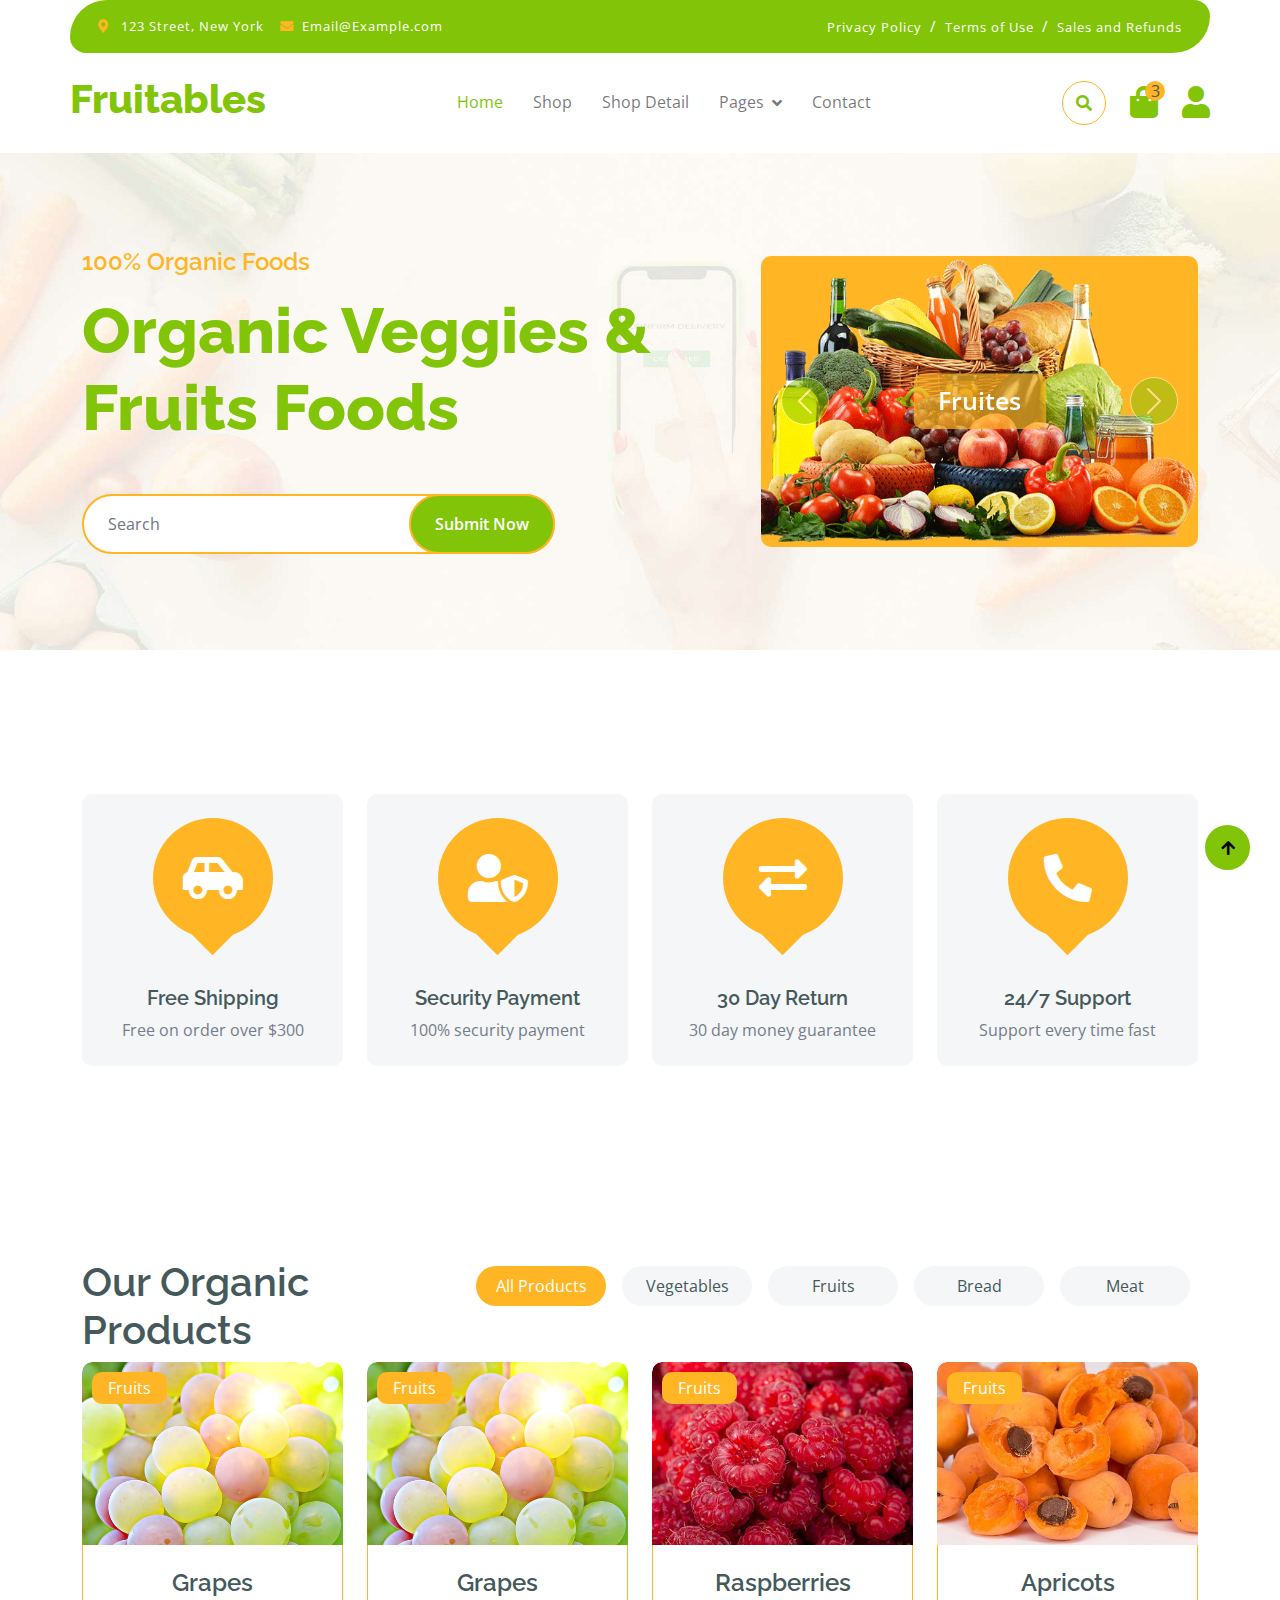
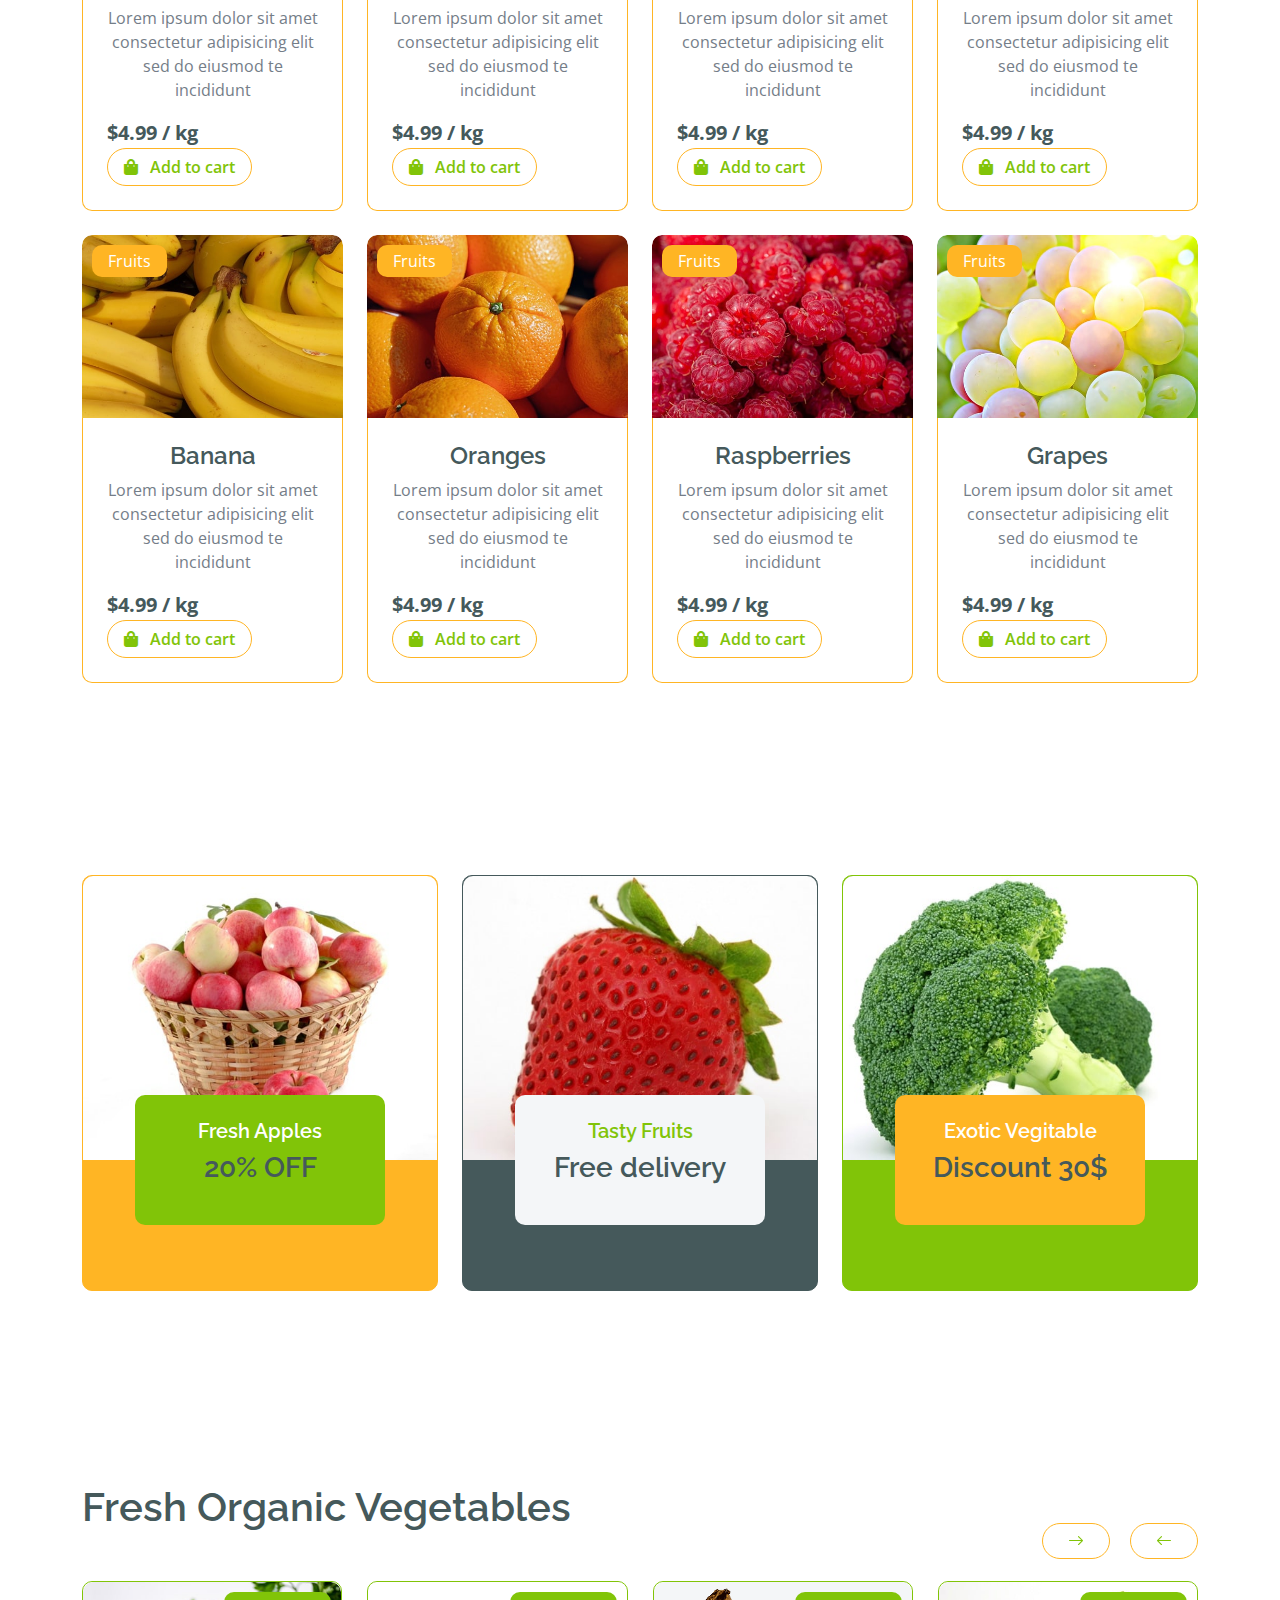
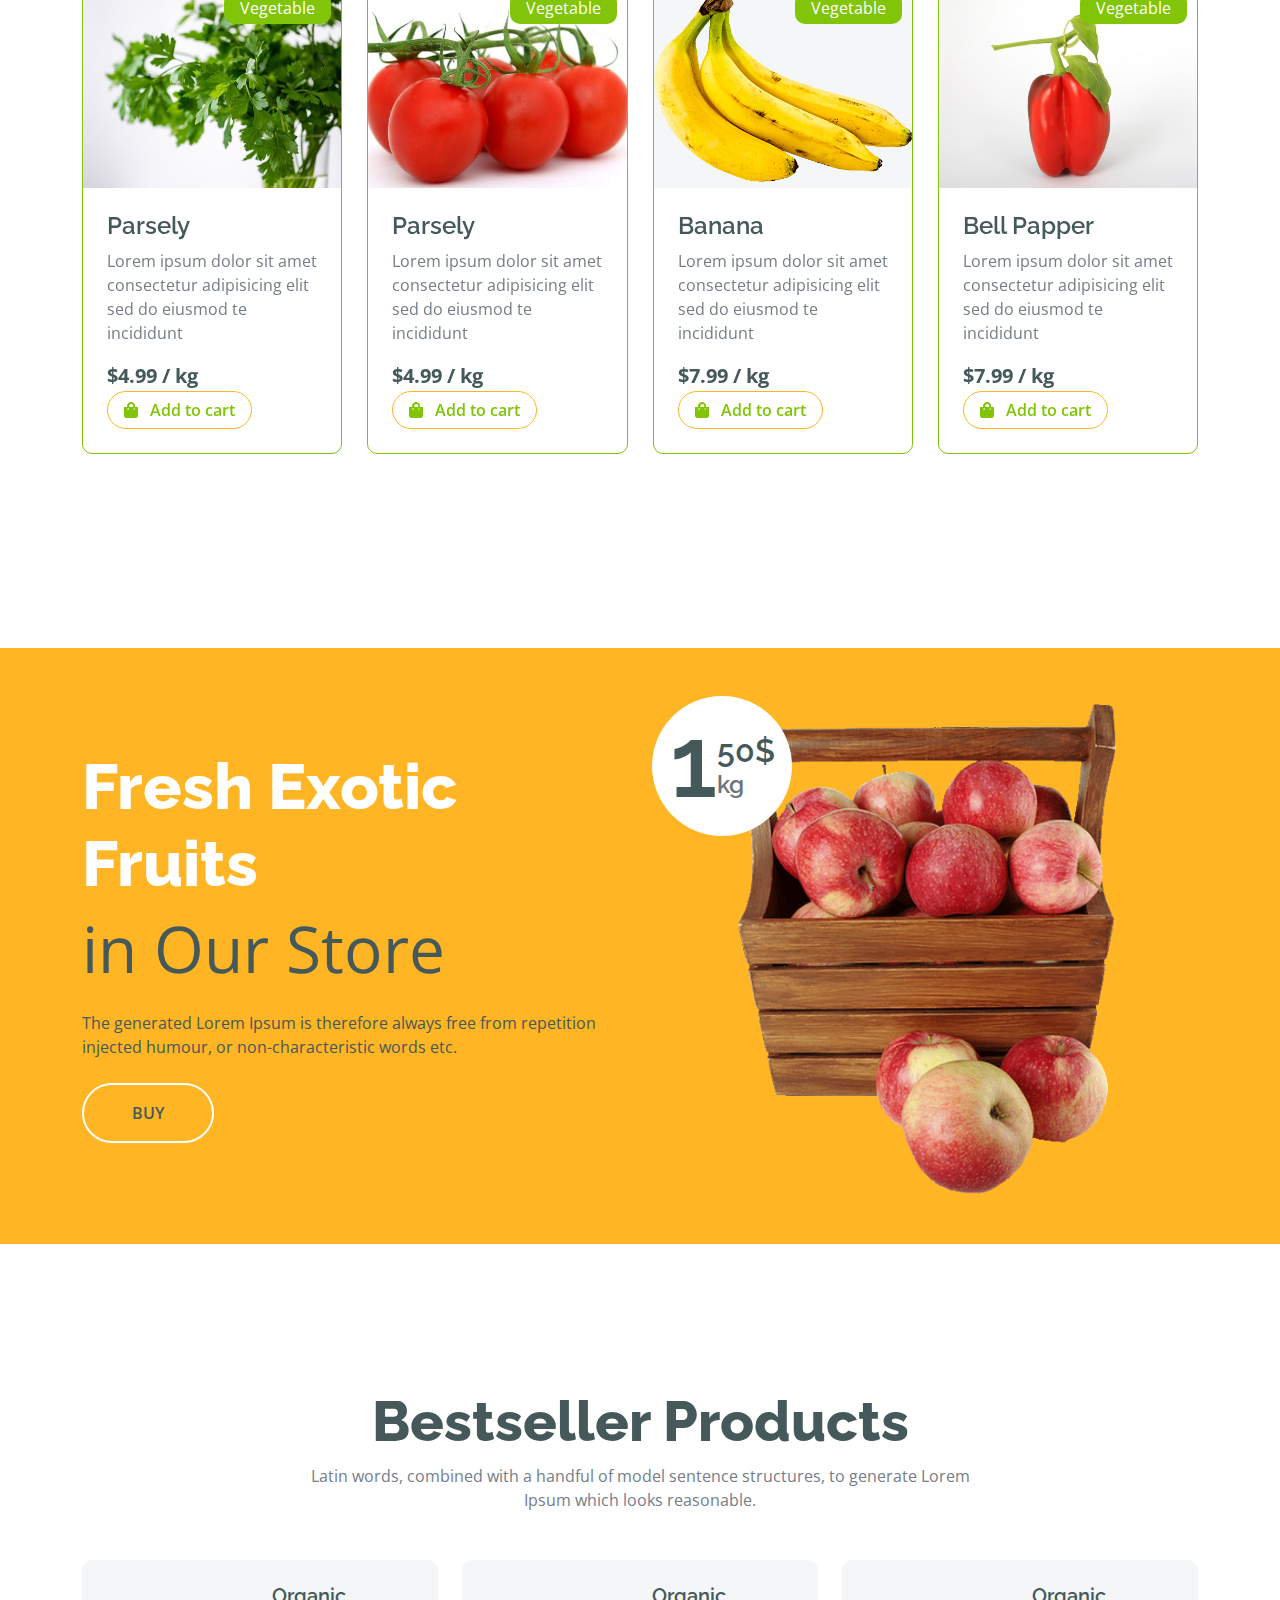
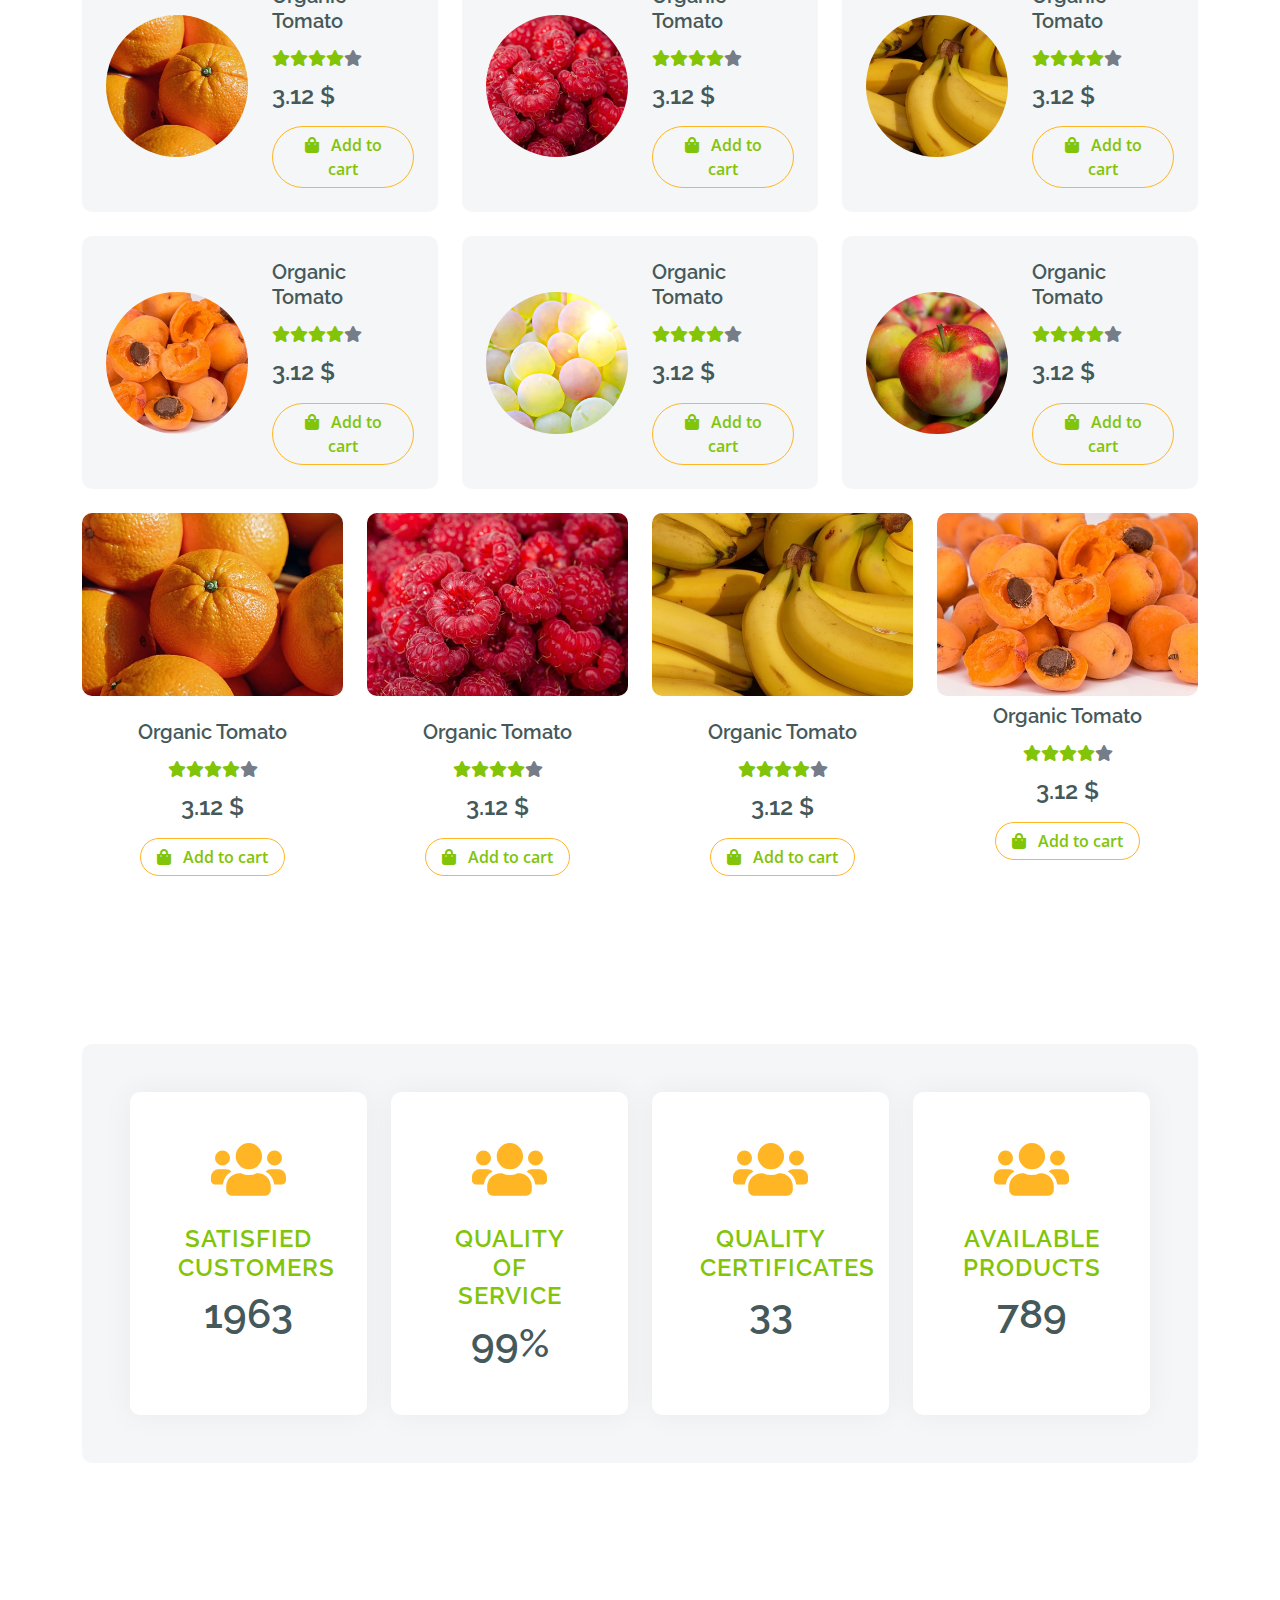
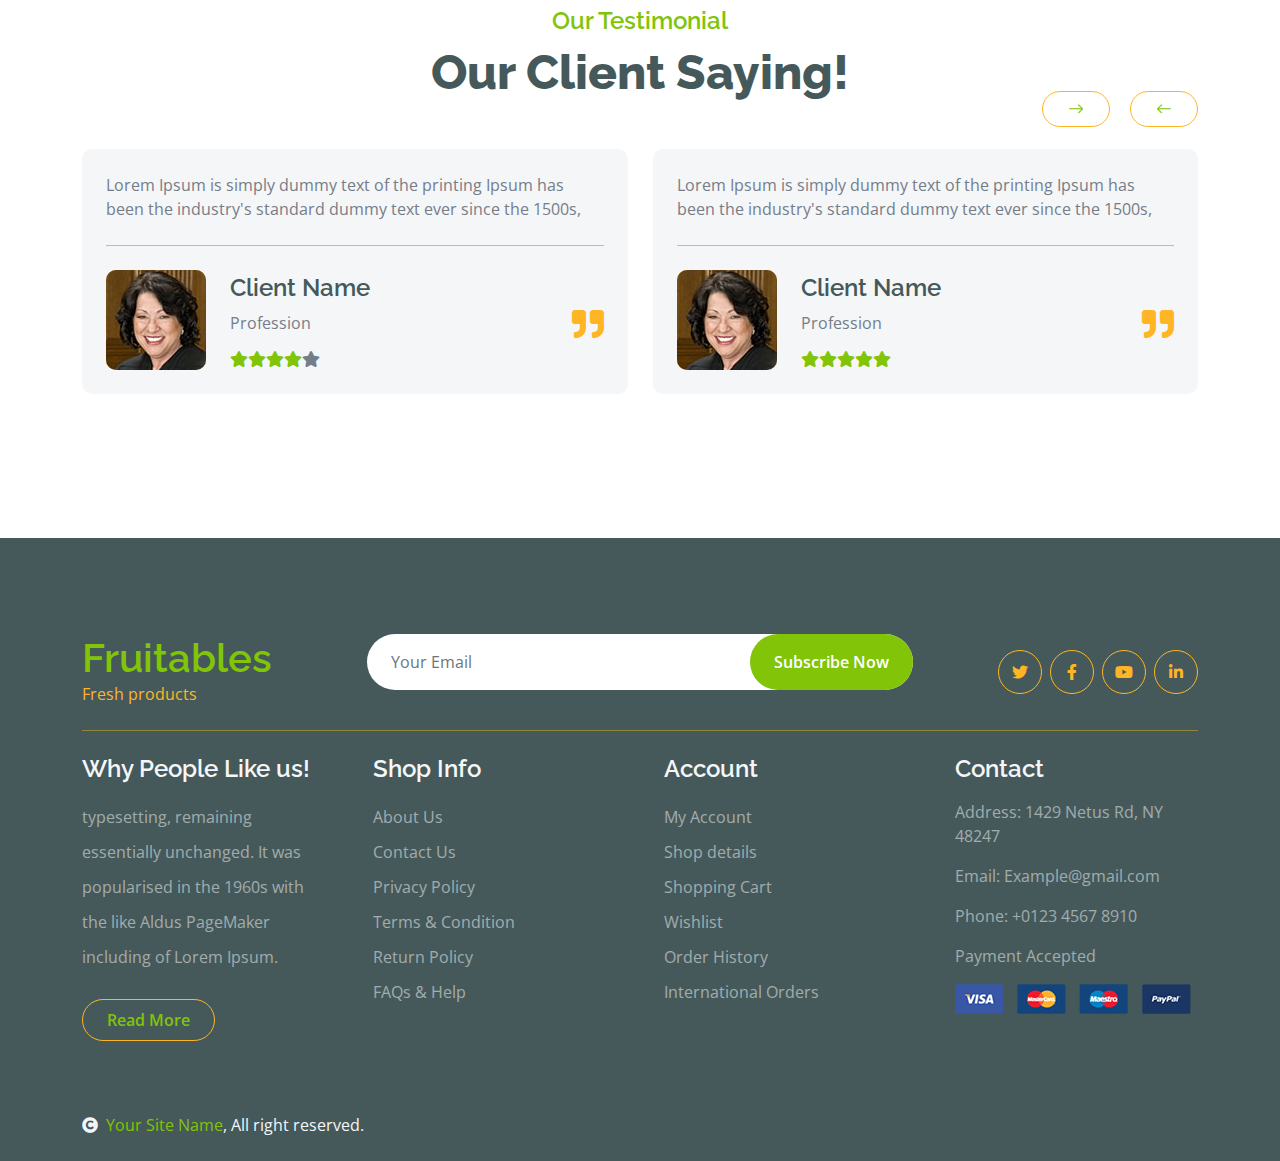
<file: frontend/index.html>
<!DOCTYPE html>
<html lang="en">

    <head>
        <meta charset="utf-8">
        <title>Fruitables - Vegetable Website Template</title>
        <meta content="width=device-width, initial-scale=1.0" name="viewport">
        <meta content="" name="keywords">
        <meta content="" name="description">

        <!-- Google Web Fonts -->
        <link rel="preconnect" href="https://fonts.googleapis.com">
        <link rel="preconnect" href="https://fonts.gstatic.com" crossorigin>
        <link href="https://fonts.googleapis.com/css2?family=Open+Sans:wght@400;600&family=Raleway:wght@600;800&display=swap" rel="stylesheet"> 

        <!-- Icon Font Stylesheet -->
        <link rel="stylesheet" href="https://use.fontawesome.com/releases/v5.15.4/css/all.css"/>
        <link href="https://cdn.jsdelivr.net/npm/bootstrap-icons@1.4.1/font/bootstrap-icons.css" rel="stylesheet">

        <!-- Libraries Stylesheet -->
        <link href="lib/lightbox/css/lightbox.min.css" rel="stylesheet">
        <link href="lib/owlcarousel/assets/owl.carousel.min.css" rel="stylesheet">


        <!-- Customized Bootstrap Stylesheet -->
        <link href="css/bootstrap.min.css" rel="stylesheet">

        <!-- Template Stylesheet -->
        <link href="css/style.css" rel="stylesheet">
    </head>

    <body>

        <!-- Spinner Start -->
        <div id="spinner" class="show w-100 vh-100 bg-white position-fixed translate-middle top-50 start-50  d-flex align-items-center justify-content-center">
            <div class="spinner-grow text-primary" role="status"></div>
        </div>
        <!-- Spinner End -->


        <!-- Navbar start -->
        <div class="container-fluid fixed-top">
            <div class="container topbar bg-primary d-none d-lg-block">
                <div class="d-flex justify-content-between">
                    <div class="top-info ps-2">
                        <small class="me-3"><i class="fas fa-map-marker-alt me-2 text-secondary"></i> <a href="#" class="text-white">123 Street, New York</a></small>
                        <small class="me-3"><i class="fas fa-envelope me-2 text-secondary"></i><a href="#" class="text-white">Email@Example.com</a></small>
                    </div>
                    <div class="top-link pe-2">
                        <a href="#" class="text-white"><small class="text-white mx-2">Privacy Policy</small>/</a>
                        <a href="#" class="text-white"><small class="text-white mx-2">Terms of Use</small>/</a>
                        <a href="#" class="text-white"><small class="text-white ms-2">Sales and Refunds</small></a>
                    </div>
                </div>
            </div>
            <div class="container px-0">
                <nav class="navbar navbar-light bg-white navbar-expand-xl">
                    <a href="index.html" class="navbar-brand"><h1 class="text-primary display-6">Fruitables</h1></a>
                    <button class="navbar-toggler py-2 px-3" type="button" data-bs-toggle="collapse" data-bs-target="#navbarCollapse">
                        <span class="fa fa-bars text-primary"></span>
                    </button>
                    <div class="collapse navbar-collapse bg-white" id="navbarCollapse">
                        <div class="navbar-nav mx-auto">
                            <a href="index.html" class="nav-item nav-link active">Home</a>
                            <a href="shop.html" class="nav-item nav-link">Shop</a>
                            <a href="shop-detail.html" class="nav-item nav-link">Shop Detail</a>
                            <div class="nav-item dropdown">
                                <a href="#" class="nav-link dropdown-toggle" data-bs-toggle="dropdown">Pages</a>
                                <div class="dropdown-menu m-0 bg-secondary rounded-0">
                                    <a href="cart.html" class="dropdown-item">Cart</a>
                                    <a href="chackout.html" class="dropdown-item">Chackout</a>
                                    <a href="testimonial.html" class="dropdown-item">Testimonial</a>
                                    <a href="404.html" class="dropdown-item">404 Page</a>
                                </div>
                            </div>
                            <a href="contact.html" class="nav-item nav-link">Contact</a>
                        </div>
                        <div class="d-flex m-3 me-0">
                            <button class="btn-search btn border border-secondary btn-md-square rounded-circle bg-white me-4" data-bs-toggle="modal" data-bs-target="#searchModal"><i class="fas fa-search text-primary"></i></button>
                            <a href="#" class="position-relative me-4 my-auto">
                                <i class="fa fa-shopping-bag fa-2x"></i>
                                <span class="position-absolute bg-secondary rounded-circle d-flex align-items-center justify-content-center text-dark px-1" style="top: -5px; left: 15px; height: 20px; min-width: 20px;">3</span>
                            </a>
                            <a href="login.html" class="my-auto">
                                <i class="fas fa-user fa-2x"></i>
                            </a>
                        </div>
                    </div>
                </nav>
            </div>
        </div>
        <!-- Navbar End -->


        <!-- Modal Search Start -->
        <div class="modal fade" id="searchModal" tabindex="-1" aria-labelledby="exampleModalLabel" aria-hidden="true">
            <div class="modal-dialog modal-fullscreen">
                <div class="modal-content rounded-0">
                    <div class="modal-header">
                        <h5 class="modal-title" id="exampleModalLabel">Search by keyword</h5>
                        <button type="button" class="btn-close" data-bs-dismiss="modal" aria-label="Close"></button>
                    </div>
                    <div class="modal-body d-flex align-items-center">
                        <div class="input-group w-75 mx-auto d-flex">
                            <input type="search" class="form-control p-3" placeholder="keywords" aria-describedby="search-icon-1">
                            <span id="search-icon-1" class="input-group-text p-3"><i class="fa fa-search"></i></span>
                        </div>
                    </div>
                </div>
            </div>
        </div>
        <!-- Modal Search End -->


        <!-- Hero Start -->
        <div class="container-fluid py-5 mb-5 hero-header">
            <div class="container py-5">
                <div class="row g-5 align-items-center">
                    <div class="col-md-12 col-lg-7">
                        <h4 class="mb-3 text-secondary">100% Organic Foods</h4>
                        <h1 class="mb-5 display-3 text-primary">Organic Veggies & Fruits Foods</h1>
                        <div class="position-relative mx-auto">
                            <input class="form-control border-2 border-secondary w-75 py-3 px-4 rounded-pill" type="number" placeholder="Search">
                            <button type="submit" class="btn btn-primary border-2 border-secondary py-3 px-4 position-absolute rounded-pill text-white h-100" style="top: 0; right: 25%;">Submit Now</button>
                        </div>
                    </div>
                    <div class="col-md-12 col-lg-5">
                        <div id="carouselId" class="carousel slide position-relative" data-bs-ride="carousel">
                            <div class="carousel-inner" role="listbox">
                                <div class="carousel-item active rounded">
                                    <img src="img/hero-img-1.png" class="img-fluid w-100 h-100 bg-secondary rounded" alt="First slide">
                                    <a href="#" class="btn px-4 py-2 text-white rounded">Fruites</a>
                                </div>
                                <div class="carousel-item rounded">
                                    <img src="img/hero-img-2.jpg" class="img-fluid w-100 h-100 rounded" alt="Second slide">
                                    <a href="#" class="btn px-4 py-2 text-white rounded">Vesitables</a>
                                </div>
                            </div>
                            <button class="carousel-control-prev" type="button" data-bs-target="#carouselId" data-bs-slide="prev">
                                <span class="carousel-control-prev-icon" aria-hidden="true"></span>
                                <span class="visually-hidden">Previous</span>
                            </button>
                            <button class="carousel-control-next" type="button" data-bs-target="#carouselId" data-bs-slide="next">
                                <span class="carousel-control-next-icon" aria-hidden="true"></span>
                                <span class="visually-hidden">Next</span>
                            </button>
                        </div>
                    </div>
                </div>
            </div>
        </div>
        <!-- Hero End -->


        <!-- Featurs Section Start -->
        <div class="container-fluid featurs py-5">
            <div class="container py-5">
                <div class="row g-4">
                    <div class="col-md-6 col-lg-3">
                        <div class="featurs-item text-center rounded bg-light p-4">
                            <div class="featurs-icon btn-square rounded-circle bg-secondary mb-5 mx-auto">
                                <i class="fas fa-car-side fa-3x text-white"></i>
                            </div>
                            <div class="featurs-content text-center">
                                <h5>Free Shipping</h5>
                                <p class="mb-0">Free on order over $300</p>
                            </div>
                        </div>
                    </div>
                    <div class="col-md-6 col-lg-3">
                        <div class="featurs-item text-center rounded bg-light p-4">
                            <div class="featurs-icon btn-square rounded-circle bg-secondary mb-5 mx-auto">
                                <i class="fas fa-user-shield fa-3x text-white"></i>
                            </div>
                            <div class="featurs-content text-center">
                                <h5>Security Payment</h5>
                                <p class="mb-0">100% security payment</p>
                            </div>
                        </div>
                    </div>
                    <div class="col-md-6 col-lg-3">
                        <div class="featurs-item text-center rounded bg-light p-4">
                            <div class="featurs-icon btn-square rounded-circle bg-secondary mb-5 mx-auto">
                                <i class="fas fa-exchange-alt fa-3x text-white"></i>
                            </div>
                            <div class="featurs-content text-center">
                                <h5>30 Day Return</h5>
                                <p class="mb-0">30 day money guarantee</p>
                            </div>
                        </div>
                    </div>
                    <div class="col-md-6 col-lg-3">
                        <div class="featurs-item text-center rounded bg-light p-4">
                            <div class="featurs-icon btn-square rounded-circle bg-secondary mb-5 mx-auto">
                                <i class="fa fa-phone-alt fa-3x text-white"></i>
                            </div>
                            <div class="featurs-content text-center">
                                <h5>24/7 Support</h5>
                                <p class="mb-0">Support every time fast</p>
                            </div>
                        </div>
                    </div>
                </div>
            </div>
        </div>
        <!-- Featurs Section End -->


        <!-- Fruits Shop Start-->
        <div class="container-fluid fruite py-5">
            <div class="container py-5">
                <div class="tab-class text-center">
                    <div class="row g-4">
                        <div class="col-lg-4 text-start">
                            <h1>Our Organic Products</h1>
                        </div>
                        <div class="col-lg-8 text-end">
                            <ul class="nav nav-pills d-inline-flex text-center mb-5">
                                <li class="nav-item">
                                    <a class="d-flex m-2 py-2 bg-light rounded-pill active" data-bs-toggle="pill" href="#tab-1">
                                        <span class="text-dark" style="width: 130px;">All Products</span>
                                    </a>
                                </li>
                                <li class="nav-item">
                                    <a class="d-flex py-2 m-2 bg-light rounded-pill" data-bs-toggle="pill" href="#tab-2">
                                        <span class="text-dark" style="width: 130px;">Vegetables</span>
                                    </a>
                                </li>
                                <li class="nav-item">
                                    <a class="d-flex m-2 py-2 bg-light rounded-pill" data-bs-toggle="pill" href="#tab-3">
                                        <span class="text-dark" style="width: 130px;">Fruits</span>
                                    </a>
                                </li>
                                <li class="nav-item">
                                    <a class="d-flex m-2 py-2 bg-light rounded-pill" data-bs-toggle="pill" href="#tab-4">
                                        <span class="text-dark" style="width: 130px;">Bread</span>
                                    </a>
                                </li>
                                <li class="nav-item">
                                    <a class="d-flex m-2 py-2 bg-light rounded-pill" data-bs-toggle="pill" href="#tab-5">
                                        <span class="text-dark" style="width: 130px;">Meat</span>
                                    </a>
                                </li>
                            </ul>
                        </div>
                    </div>
                    <div class="tab-content">
                        <div id="tab-1" class="tab-pane fade show p-0 active">
                            <div class="row g-4">
                                <div class="col-lg-12">
                                    <div class="row g-4">
                                        <div class="col-md-6 col-lg-4 col-xl-3">
                                            <div class="rounded position-relative fruite-item">
                                                <div class="fruite-img">
                                                    <img src="img/fruite-item-5.jpg" class="img-fluid w-100 rounded-top" alt="">
                                                </div>
                                                <div class="text-white bg-secondary px-3 py-1 rounded position-absolute" style="top: 10px; left: 10px;">Fruits</div>
                                                <div class="p-4 border border-secondary border-top-0 rounded-bottom">
                                                    <h4>Grapes</h4>
                                                    <p>Lorem ipsum dolor sit amet consectetur adipisicing elit sed do eiusmod te incididunt</p>
                                                    <div class="d-flex justify-content-between flex-lg-wrap">
                                                        <p class="text-dark fs-5 fw-bold mb-0">$4.99 / kg</p>
                                                        <a href="#" class="btn border border-secondary rounded-pill px-3 text-primary"><i class="fa fa-shopping-bag me-2 text-primary"></i> Add to cart</a>
                                                    </div>
                                                </div>
                                            </div>
                                        </div>
                                        <div class="col-md-6 col-lg-4 col-xl-3">
                                            <div class="rounded position-relative fruite-item">
                                                <div class="fruite-img">
                                                    <img src="img/fruite-item-5.jpg" class="img-fluid w-100 rounded-top" alt="">
                                                </div>
                                                <div class="text-white bg-secondary px-3 py-1 rounded position-absolute" style="top: 10px; left: 10px;">Fruits</div>
                                                <div class="p-4 border border-secondary border-top-0 rounded-bottom">
                                                    <h4>Grapes</h4>
                                                    <p>Lorem ipsum dolor sit amet consectetur adipisicing elit sed do eiusmod te incididunt</p>
                                                    <div class="d-flex justify-content-between flex-lg-wrap">
                                                        <p class="text-dark fs-5 fw-bold mb-0">$4.99 / kg</p>
                                                        <a href="#" class="btn border border-secondary rounded-pill px-3 text-primary"><i class="fa fa-shopping-bag me-2 text-primary"></i> Add to cart</a>
                                                    </div>
                                                </div>
                                            </div>
                                        </div>
                                        <div class="col-md-6 col-lg-4 col-xl-3">
                                            <div class="rounded position-relative fruite-item">
                                                <div class="fruite-img">
                                                    <img src="img/fruite-item-2.jpg" class="img-fluid w-100 rounded-top" alt="">
                                                </div>
                                                <div class="text-white bg-secondary px-3 py-1 rounded position-absolute" style="top: 10px; left: 10px;">Fruits</div>
                                                <div class="p-4 border border-secondary border-top-0 rounded-bottom">
                                                    <h4>Raspberries</h4>
                                                    <p>Lorem ipsum dolor sit amet consectetur adipisicing elit sed do eiusmod te incididunt</p>
                                                    <div class="d-flex justify-content-between flex-lg-wrap">
                                                        <p class="text-dark fs-5 fw-bold mb-0">$4.99 / kg</p>
                                                        <a href="#" class="btn border border-secondary rounded-pill px-3 text-primary"><i class="fa fa-shopping-bag me-2 text-primary"></i> Add to cart</a>
                                                    </div>
                                                </div>
                                            </div>
                                        </div>
                                        <div class="col-md-6 col-lg-4 col-xl-3">
                                            <div class="rounded position-relative fruite-item">
                                                <div class="fruite-img">
                                                    <img src="img/fruite-item-4.jpg" class="img-fluid w-100 rounded-top" alt="">
                                                </div>
                                                <div class="text-white bg-secondary px-3 py-1 rounded position-absolute" style="top: 10px; left: 10px;">Fruits</div>
                                                <div class="p-4 border border-secondary border-top-0 rounded-bottom">
                                                    <h4>Apricots</h4>
                                                    <p>Lorem ipsum dolor sit amet consectetur adipisicing elit sed do eiusmod te incididunt</p>
                                                    <div class="d-flex justify-content-between flex-lg-wrap">
                                                        <p class="text-dark fs-5 fw-bold mb-0">$4.99 / kg</p>
                                                        <a href="#" class="btn border border-secondary rounded-pill px-3 text-primary"><i class="fa fa-shopping-bag me-2 text-primary"></i> Add to cart</a>
                                                    </div>
                                                </div>
                                            </div>
                                        </div>
                                        <div class="col-md-6 col-lg-4 col-xl-3">
                                            <div class="rounded position-relative fruite-item">
                                                <div class="fruite-img">
                                                    <img src="img/fruite-item-3.jpg" class="img-fluid w-100 rounded-top" alt="">
                                                </div>
                                                <div class="text-white bg-secondary px-3 py-1 rounded position-absolute" style="top: 10px; left: 10px;">Fruits</div>
                                                <div class="p-4 border border-secondary border-top-0 rounded-bottom">
                                                    <h4>Banana</h4>
                                                    <p>Lorem ipsum dolor sit amet consectetur adipisicing elit sed do eiusmod te incididunt</p>
                                                    <div class="d-flex justify-content-between flex-lg-wrap">
                                                        <p class="text-dark fs-5 fw-bold mb-0">$4.99 / kg</p>
                                                        <a href="#" class="btn border border-secondary rounded-pill px-3 text-primary"><i class="fa fa-shopping-bag me-2 text-primary"></i> Add to cart</a>
                                                    </div>
                                                </div>
                                            </div>
                                        </div>
                                        <div class="col-md-6 col-lg-4 col-xl-3">
                                            <div class="rounded position-relative fruite-item">
                                                <div class="fruite-img">
                                                    <img src="img/fruite-item-1.jpg" class="img-fluid w-100 rounded-top" alt="">
                                                </div>
                                                <div class="text-white bg-secondary px-3 py-1 rounded position-absolute" style="top: 10px; left: 10px;">Fruits</div>
                                                <div class="p-4 border border-secondary border-top-0 rounded-bottom">
                                                    <h4>Oranges</h4>
                                                    <p>Lorem ipsum dolor sit amet consectetur adipisicing elit sed do eiusmod te incididunt</p>
                                                    <div class="d-flex justify-content-between flex-lg-wrap">
                                                        <p class="text-dark fs-5 fw-bold mb-0">$4.99 / kg</p>
                                                        <a href="#" class="btn border border-secondary rounded-pill px-3 text-primary"><i class="fa fa-shopping-bag me-2 text-primary"></i> Add to cart</a>
                                                    </div>
                                                </div>
                                            </div>
                                        </div>
                                        <div class="col-md-6 col-lg-4 col-xl-3">
                                            <div class="rounded position-relative fruite-item">
                                                <div class="fruite-img">
                                                    <img src="img/fruite-item-2.jpg" class="img-fluid w-100 rounded-top" alt="">
                                                </div>
                                                <div class="text-white bg-secondary px-3 py-1 rounded position-absolute" style="top: 10px; left: 10px;">Fruits</div>
                                                <div class="p-4 border border-secondary border-top-0 rounded-bottom">
                                                    <h4>Raspberries</h4>
                                                    <p>Lorem ipsum dolor sit amet consectetur adipisicing elit sed do eiusmod te incididunt</p>
                                                    <div class="d-flex justify-content-between flex-lg-wrap">
                                                        <p class="text-dark fs-5 fw-bold mb-0">$4.99 / kg</p>
                                                        <a href="#" class="btn border border-secondary rounded-pill px-3 text-primary"><i class="fa fa-shopping-bag me-2 text-primary"></i> Add to cart</a>
                                                    </div>
                                                </div>
                                            </div>
                                        </div>
                                        <div class="col-md-6 col-lg-4 col-xl-3">
                                            <div class="rounded position-relative fruite-item">
                                                <div class="fruite-img">
                                                    <img src="img/fruite-item-5.jpg" class="img-fluid w-100 rounded-top" alt="">
                                                </div>
                                                <div class="text-white bg-secondary px-3 py-1 rounded position-absolute" style="top: 10px; left: 10px;">Fruits</div>
                                                <div class="p-4 border border-secondary border-top-0 rounded-bottom">
                                                    <h4>Grapes</h4>
                                                    <p>Lorem ipsum dolor sit amet consectetur adipisicing elit sed do eiusmod te incididunt</p>
                                                    <div class="d-flex justify-content-between flex-lg-wrap">
                                                        <p class="text-dark fs-5 fw-bold mb-0">$4.99 / kg</p>
                                                        <a href="#" class="btn border border-secondary rounded-pill px-3 text-primary"><i class="fa fa-shopping-bag me-2 text-primary"></i> Add to cart</a>
                                                    </div>
                                                </div>
                                            </div>
                                        </div>
                                    </div>
                                </div>
                            </div>
                        </div>
                        <div id="tab-2" class="tab-pane fade show p-0">
                            <div class="row g-4">
                                <div class="col-lg-12">
                                    <div class="row g-4">
                                        <div class="col-md-6 col-lg-4 col-xl-3">
                                            <div class="rounded position-relative fruite-item">
                                                <div class="fruite-img">
                                                    <img src="img/fruite-item-5.jpg" class="img-fluid w-100 rounded-top" alt="">
                                                </div>
                                                <div class="text-white bg-secondary px-3 py-1 rounded position-absolute" style="top: 10px; left: 10px;">Fruits</div>
                                                <div class="p-4 border border-secondary border-top-0 rounded-bottom">
                                                    <h4>Grapes</h4>
                                                    <p>Lorem ipsum dolor sit amet consectetur adipisicing elit sed do eiusmod te incididunt</p>
                                                    <div class="d-flex justify-content-between flex-lg-wrap">
                                                        <p class="text-dark fs-5 fw-bold mb-0">$4.99 / kg</p>
                                                        <a href="#" class="btn border border-secondary rounded-pill px-3 text-primary"><i class="fa fa-shopping-bag me-2 text-primary"></i> Add to cart</a>
                                                    </div>
                                                </div>
                                            </div>
                                        </div>
                                        <div class="col-md-6 col-lg-4 col-xl-3">
                                            <div class="rounded position-relative fruite-item">
                                                <div class="fruite-img">
                                                    <img src="img/fruite-item-2.jpg" class="img-fluid w-100 rounded-top" alt="">
                                                </div>
                                                <div class="text-white bg-secondary px-3 py-1 rounded position-absolute" style="top: 10px; left: 10px;">Fruits</div>
                                                <div class="p-4 border border-secondary border-top-0 rounded-bottom">
                                                    <h4>Raspberries</h4>
                                                    <p>Lorem ipsum dolor sit amet consectetur adipisicing elit sed do eiusmod te incididunt</p>
                                                    <div class="d-flex justify-content-between flex-lg-wrap">
                                                        <p class="text-dark fs-5 fw-bold mb-0">$4.99 / kg</p>
                                                        <a href="#" class="btn border border-secondary rounded-pill px-3 text-primary"><i class="fa fa-shopping-bag me-2 text-primary"></i> Add to cart</a>
                                                    </div>
                                                </div>
                                            </div>
                                        </div>
                                    </div>
                                </div>
                            </div>
                        </div>
                        <div id="tab-3" class="tab-pane fade show p-0">
                            <div class="row g-4">
                                <div class="col-lg-12">
                                    <div class="row g-4">
                                        <div class="col-md-6 col-lg-4 col-xl-3">
                                            <div class="rounded position-relative fruite-item">
                                                <div class="fruite-img">
                                                    <img src="img/fruite-item-1.jpg" class="img-fluid w-100 rounded-top" alt="">
                                                </div>
                                                <div class="text-white bg-secondary px-3 py-1 rounded position-absolute" style="top: 10px; left: 10px;">Fruits</div>
                                                <div class="p-4 border border-secondary border-top-0 rounded-bottom">
                                                    <h4>Oranges</h4>
                                                    <p>Lorem ipsum dolor sit amet consectetur adipisicing elit sed do eiusmod te incididunt</p>
                                                    <div class="d-flex justify-content-between flex-lg-wrap">
                                                        <p class="text-dark fs-5 fw-bold mb-0">$4.99 / kg</p>
                                                        <a href="#" class="btn border border-secondary rounded-pill px-3 text-primary"><i class="fa fa-shopping-bag me-2 text-primary"></i> Add to cart</a>
                                                    </div>
                                                </div>
                                            </div>
                                        </div>
                                        <div class="col-md-6 col-lg-4 col-xl-3">
                                            <div class="rounded position-relative fruite-item">
                                                <div class="fruite-img">
                                                    <img src="img/fruite-item-6.jpg" class="img-fluid w-100 rounded-top" alt="">
                                                </div>
                                                <div class="text-white bg-secondary px-3 py-1 rounded position-absolute" style="top: 10px; left: 10px;">Fruits</div>
                                                <div class="p-4 border border-secondary border-top-0 rounded-bottom">
                                                    <h4>Apple</h4>
                                                    <p>Lorem ipsum dolor sit amet consectetur adipisicing elit sed do eiusmod te incididunt</p>
                                                    <div class="d-flex justify-content-between flex-lg-wrap">
                                                        <p class="text-dark fs-5 fw-bold mb-0">$4.99 / kg</p>
                                                        <a href="#" class="btn border border-secondary rounded-pill px-3 text-primary"><i class="fa fa-shopping-bag me-2 text-primary"></i> Add to cart</a>
                                                    </div>
                                                </div>
                                            </div>
                                        </div>
                                    </div>
                                </div>
                            </div>
                        </div>
                        <div id="tab-4" class="tab-pane fade show p-0">
                            <div class="row g-4">
                                <div class="col-lg-12">
                                    <div class="row g-4">
                                        <div class="col-md-6 col-lg-4 col-xl-3">
                                            <div class="rounded position-relative fruite-item">
                                                <div class="fruite-img">
                                                    <img src="img/fruite-item-5.jpg" class="img-fluid w-100 rounded-top" alt="">
                                                </div>
                                                <div class="text-white bg-secondary px-3 py-1 rounded position-absolute" style="top: 10px; left: 10px;">Fruits</div>
                                                <div class="p-4 border border-secondary border-top-0 rounded-bottom">
                                                    <h4>Grapes</h4>
                                                    <p>Lorem ipsum dolor sit amet consectetur adipisicing elit sed do eiusmod te incididunt</p>
                                                    <div class="d-flex justify-content-between flex-lg-wrap">
                                                        <p class="text-dark fs-5 fw-bold mb-0">$4.99 / kg</p>
                                                        <a href="#" class="btn border border-secondary rounded-pill px-3 text-primary"><i class="fa fa-shopping-bag me-2 text-primary"></i> Add to cart</a>
                                                    </div>
                                                </div>
                                            </div>
                                        </div>
                                        <div class="col-md-6 col-lg-4 col-xl-3">
                                            <div class="rounded position-relative fruite-item">
                                                <div class="fruite-img">
                                                    <img src="img/fruite-item-4.jpg" class="img-fluid w-100 rounded-top" alt="">
                                                </div>
                                                <div class="text-white bg-secondary px-3 py-1 rounded position-absolute" style="top: 10px; left: 10px;">Fruits</div>
                                                <div class="p-4 border border-secondary border-top-0 rounded-bottom">
                                                    <h4>Apricots</h4>
                                                    <p>Lorem ipsum dolor sit amet consectetur adipisicing elit sed do eiusmod te incididunt</p>
                                                    <div class="d-flex justify-content-between flex-lg-wrap">
                                                        <p class="text-dark fs-5 fw-bold mb-0">$4.99 / kg</p>
                                                        <a href="#" class="btn border border-secondary rounded-pill px-3 text-primary"><i class="fa fa-shopping-bag me-2 text-primary"></i> Add to cart</a>
                                                    </div>
                                                </div>
                                            </div>
                                        </div>
                                    </div>
                                </div>
                            </div>
                        </div>
                        <div id="tab-5" class="tab-pane fade show p-0">
                            <div class="row g-4">
                                <div class="col-lg-12">
                                    <div class="row g-4">
                                        <div class="col-md-6 col-lg-4 col-xl-3">
                                            <div class="rounded position-relative fruite-item">
                                                <div class="fruite-img">
                                                    <img src="img/fruite-item-3.jpg" class="img-fluid w-100 rounded-top" alt="">
                                                </div>
                                                <div class="text-white bg-secondary px-3 py-1 rounded position-absolute" style="top: 10px; left: 10px;">Fruits</div>
                                                <div class="p-4 border border-secondary border-top-0 rounded-bottom">
                                                    <h4>Banana</h4>
                                                    <p>Lorem ipsum dolor sit amet consectetur adipisicing elit sed do eiusmod te incididunt</p>
                                                    <div class="d-flex justify-content-between flex-lg-wrap">
                                                        <p class="text-dark fs-5 fw-bold mb-0">$4.99 / kg</p>
                                                        <a href="#" class="btn border border-secondary rounded-pill px-3 text-primary"><i class="fa fa-shopping-bag me-2 text-primary"></i> Add to cart</a>
                                                    </div>
                                                </div>
                                            </div>
                                        </div>
                                        <div class="col-md-6 col-lg-4 col-xl-3">
                                            <div class="rounded position-relative fruite-item">
                                                <div class="fruite-img">
                                                    <img src="img/fruite-item-2.jpg" class="img-fluid w-100 rounded-top" alt="">
                                                </div>
                                                <div class="text-white bg-secondary px-3 py-1 rounded position-absolute" style="top: 10px; left: 10px;">Fruits</div>
                                                <div class="p-4 border border-secondary border-top-0 rounded-bottom">
                                                    <h4>Raspberries</h4>
                                                    <p>Lorem ipsum dolor sit amet consectetur adipisicing elit sed do eiusmod te incididunt</p>
                                                    <div class="d-flex justify-content-between flex-lg-wrap">
                                                        <p class="text-dark fs-5 fw-bold mb-0">$4.99 / kg</p>
                                                        <a href="#" class="btn border border-secondary rounded-pill px-3 text-primary"><i class="fa fa-shopping-bag me-2 text-primary"></i> Add to cart</a>
                                                    </div>
                                                </div>
                                            </div>
                                        </div>
                                        <div class="col-md-6 col-lg-4 col-xl-3">
                                            <div class="rounded position-relative fruite-item">
                                                <div class="fruite-img">
                                                    <img src="img/fruite-item-1.jpg" class="img-fluid w-100 rounded-top" alt="">
                                                </div>
                                                <div class="text-white bg-secondary px-3 py-1 rounded position-absolute" style="top: 10px; left: 10px;">Fruits</div>
                                                <div class="p-4 border border-secondary border-top-0 rounded-bottom">
                                                    <h4>Oranges</h4>
                                                    <p>Lorem ipsum dolor sit amet consectetur adipisicing elit sed do eiusmod te incididunt</p>
                                                    <div class="d-flex justify-content-between flex-lg-wrap">
                                                        <p class="text-dark fs-5 fw-bold mb-0">$4.99 / kg</p>
                                                        <a href="#" class="btn border border-secondary rounded-pill px-3 text-primary"><i class="fa fa-shopping-bag me-2 text-primary"></i> Add to cart</a>
                                                    </div>
                                                </div>
                                            </div>
                                        </div>
                                    </div>
                                </div>
                            </div>
                        </div>
                    </div>
                </div>      
            </div>
        </div>
        <!-- Fruits Shop End-->


        <!-- Featurs Start -->
        <div class="container-fluid service py-5">
            <div class="container py-5">
                <div class="row g-4 justify-content-center">
                    <div class="col-md-6 col-lg-4">
                        <a href="#">
                            <div class="service-item bg-secondary rounded border border-secondary">
                                <img src="img/featur-1.jpg" class="img-fluid rounded-top w-100" alt="">
                                <div class="px-4 rounded-bottom">
                                    <div class="service-content bg-primary text-center p-4 rounded">
                                        <h5 class="text-white">Fresh Apples</h5>
                                        <h3 class="mb-0">20% OFF</h3>
                                    </div>
                                </div>
                            </div>
                        </a>
                    </div>
                    <div class="col-md-6 col-lg-4">
                        <a href="#">
                            <div class="service-item bg-dark rounded border border-dark">
                                <img src="img/featur-2.jpg" class="img-fluid rounded-top w-100" alt="">
                                <div class="px-4 rounded-bottom">
                                    <div class="service-content bg-light text-center p-4 rounded">
                                        <h5 class="text-primary">Tasty Fruits</h5>
                                        <h3 class="mb-0">Free delivery</h3>
                                    </div>
                                </div>
                            </div>
                        </a>
                    </div>
                    <div class="col-md-6 col-lg-4">
                        <a href="#">
                            <div class="service-item bg-primary rounded border border-primary">
                                <img src="img/featur-3.jpg" class="img-fluid rounded-top w-100" alt="">
                                <div class="px-4 rounded-bottom">
                                    <div class="service-content bg-secondary text-center p-4 rounded">
                                        <h5 class="text-white">Exotic Vegitable</h5>
                                        <h3 class="mb-0">Discount 30$</h3>
                                    </div>
                                </div>
                            </div>
                        </a>
                    </div>
                </div>
            </div>
        </div>
        <!-- Featurs End -->


        <!-- Vesitable Shop Start-->
        <div class="container-fluid vesitable py-5">
            <div class="container py-5">
                <h1 class="mb-0">Fresh Organic Vegetables</h1>
                <div class="owl-carousel vegetable-carousel justify-content-center">
                    <div class="border border-primary rounded position-relative vesitable-item">
                        <div class="vesitable-img">
                            <img src="img/vegetable-item-6.jpg" class="img-fluid w-100 rounded-top" alt="">
                        </div>
                        <div class="text-white bg-primary px-3 py-1 rounded position-absolute" style="top: 10px; right: 10px;">Vegetable</div>
                        <div class="p-4 rounded-bottom">
                            <h4>Parsely</h4>
                            <p>Lorem ipsum dolor sit amet consectetur adipisicing elit sed do eiusmod te incididunt</p>
                            <div class="d-flex justify-content-between flex-lg-wrap">
                                <p class="text-dark fs-5 fw-bold mb-0">$4.99 / kg</p>
                                <a href="#" class="btn border border-secondary rounded-pill px-3 text-primary"><i class="fa fa-shopping-bag me-2 text-primary"></i> Add to cart</a>
                            </div>
                        </div>
                    </div>
                    <div class="border border-primary rounded position-relative vesitable-item">
                        <div class="vesitable-img">
                            <img src="img/vegetable-item-1.jpg" class="img-fluid w-100 rounded-top" alt="">
                        </div>
                        <div class="text-white bg-primary px-3 py-1 rounded position-absolute" style="top: 10px; right: 10px;">Vegetable</div>
                        <div class="p-4 rounded-bottom">
                            <h4>Parsely</h4>
                            <p>Lorem ipsum dolor sit amet consectetur adipisicing elit sed do eiusmod te incididunt</p>
                            <div class="d-flex justify-content-between flex-lg-wrap">
                                <p class="text-dark fs-5 fw-bold mb-0">$4.99 / kg</p>
                                <a href="#" class="btn border border-secondary rounded-pill px-3 text-primary"><i class="fa fa-shopping-bag me-2 text-primary"></i> Add to cart</a>
                            </div>
                        </div>
                    </div>
                    <div class="border border-primary rounded position-relative vesitable-item">
                        <div class="vesitable-img">
                            <img src="img/vegetable-item-3.png" class="img-fluid w-100 rounded-top bg-light" alt="">
                        </div>
                        <div class="text-white bg-primary px-3 py-1 rounded position-absolute" style="top: 10px; right: 10px;">Vegetable</div>
                        <div class="p-4 rounded-bottom">
                            <h4>Banana</h4>
                            <p>Lorem ipsum dolor sit amet consectetur adipisicing elit sed do eiusmod te incididunt</p>
                            <div class="d-flex justify-content-between flex-lg-wrap">
                                <p class="text-dark fs-5 fw-bold mb-0">$7.99 / kg</p>
                                <a href="#" class="btn border border-secondary rounded-pill px-3 text-primary"><i class="fa fa-shopping-bag me-2 text-primary"></i> Add to cart</a>
                            </div>
                        </div>
                    </div>
                    <div class="border border-primary rounded position-relative vesitable-item">
                        <div class="vesitable-img">
                            <img src="img/vegetable-item-4.jpg" class="img-fluid w-100 rounded-top" alt="">
                        </div>
                        <div class="text-white bg-primary px-3 py-1 rounded position-absolute" style="top: 10px; right: 10px;">Vegetable</div>
                        <div class="p-4 rounded-bottom">
                            <h4>Bell Papper</h4>
                            <p>Lorem ipsum dolor sit amet consectetur adipisicing elit sed do eiusmod te incididunt</p>
                            <div class="d-flex justify-content-between flex-lg-wrap">
                                <p class="text-dark fs-5 fw-bold mb-0">$7.99 / kg</p>
                                <a href="#" class="btn border border-secondary rounded-pill px-3 text-primary"><i class="fa fa-shopping-bag me-2 text-primary"></i> Add to cart</a>
                            </div>
                        </div>
                    </div>
                    <div class="border border-primary rounded position-relative vesitable-item">
                        <div class="vesitable-img">
                            <img src="img/vegetable-item-5.jpg" class="img-fluid w-100 rounded-top" alt="">
                        </div>
                        <div class="text-white bg-primary px-3 py-1 rounded position-absolute" style="top: 10px; right: 10px;">Vegetable</div>
                        <div class="p-4 rounded-bottom">
                            <h4>Potatoes</h4>
                            <p>Lorem ipsum dolor sit amet consectetur adipisicing elit sed do eiusmod te incididunt</p>
                            <div class="d-flex justify-content-between flex-lg-wrap">
                                <p class="text-dark fs-5 fw-bold mb-0">$7.99 / kg</p>
                                <a href="#" class="btn border border-secondary rounded-pill px-3 text-primary"><i class="fa fa-shopping-bag me-2 text-primary"></i> Add to cart</a>
                            </div>
                        </div>
                    </div>
                    <div class="border border-primary rounded position-relative vesitable-item">
                        <div class="vesitable-img">
                            <img src="img/vegetable-item-6.jpg" class="img-fluid w-100 rounded-top" alt="">
                        </div>
                        <div class="text-white bg-primary px-3 py-1 rounded position-absolute" style="top: 10px; right: 10px;">Vegetable</div>
                        <div class="p-4 rounded-bottom">
                            <h4>Parsely</h4>
                            <p>Lorem ipsum dolor sit amet consectetur adipisicing elit sed do eiusmod te incididunt</p>
                            <div class="d-flex justify-content-between flex-lg-wrap">
                                <p class="text-dark fs-5 fw-bold mb-0">$7.99 / kg</p>
                                <a href="#" class="btn border border-secondary rounded-pill px-3 text-primary"><i class="fa fa-shopping-bag me-2 text-primary"></i> Add to cart</a>
                            </div>
                        </div>
                    </div>
                    <div class="border border-primary rounded position-relative vesitable-item">
                        <div class="vesitable-img">
                            <img src="img/vegetable-item-5.jpg" class="img-fluid w-100 rounded-top" alt="">
                        </div>
                        <div class="text-white bg-primary px-3 py-1 rounded position-absolute" style="top: 10px; right: 10px;">Vegetable</div>
                        <div class="p-4 rounded-bottom">
                            <h4>Potatoes</h4>
                            <p>Lorem ipsum dolor sit amet consectetur adipisicing elit sed do eiusmod te incididunt</p>
                            <div class="d-flex justify-content-between flex-lg-wrap">
                                <p class="text-dark fs-5 fw-bold mb-0">$7.99 / kg</p>
                                <a href="#" class="btn border border-secondary rounded-pill px-3 text-primary"><i class="fa fa-shopping-bag me-2 text-primary"></i> Add to cart</a>
                            </div>
                        </div>
                    </div>
                    <div class="border border-primary rounded position-relative vesitable-item">
                        <div class="vesitable-img">
                            <img src="img/vegetable-item-6.jpg" class="img-fluid w-100 rounded-top" alt="">
                        </div>
                        <div class="text-white bg-primary px-3 py-1 rounded position-absolute" style="top: 10px; right: 10px;">Vegetable</div>
                        <div class="p-4 rounded-bottom">
                            <h4>Parsely</h4>
                            <p>Lorem ipsum dolor sit amet consectetur adipisicing elit sed do eiusmod te incididunt</p>
                            <div class="d-flex justify-content-between flex-lg-wrap">
                                <p class="text-dark fs-5 fw-bold mb-0">$7.99 / kg</p>
                                <a href="#" class="btn border border-secondary rounded-pill px-3 text-primary"><i class="fa fa-shopping-bag me-2 text-primary"></i> Add to cart</a>
                            </div>
                        </div>
                    </div>
                </div>
            </div>
        </div>
        <!-- Vesitable Shop End -->


        <!-- Banner Section Start-->
        <div class="container-fluid banner bg-secondary my-5">
            <div class="container py-5">
                <div class="row g-4 align-items-center">
                    <div class="col-lg-6">
                        <div class="py-4">
                            <h1 class="display-3 text-white">Fresh Exotic Fruits</h1>
                            <p class="fw-normal display-3 text-dark mb-4">in Our Store</p>
                            <p class="mb-4 text-dark">The generated Lorem Ipsum is therefore always free from repetition injected humour, or non-characteristic words etc.</p>
                            <a href="#" class="banner-btn btn border-2 border-white rounded-pill text-dark py-3 px-5">BUY</a>
                        </div>
                    </div>
                    <div class="col-lg-6">
                        <div class="position-relative">
                            <img src="img/baner-1.png" class="img-fluid w-100 rounded" alt="">
                            <div class="d-flex align-items-center justify-content-center bg-white rounded-circle position-absolute" style="width: 140px; height: 140px; top: 0; left: 0;">
                                <h1 style="font-size: 100px;">1</h1>
                                <div class="d-flex flex-column">
                                    <span class="h2 mb-0">50$</span>
                                    <span class="h4 text-muted mb-0">kg</span>
                                </div>
                            </div>
                        </div>
                    </div>
                </div>
            </div>
        </div>
        <!-- Banner Section End -->


        <!-- Bestsaler Product Start -->
        <div class="container-fluid py-5">
            <div class="container py-5">
                <div class="text-center mx-auto mb-5" style="max-width: 700px;">
                    <h1 class="display-4">Bestseller Products</h1>
                    <p>Latin words, combined with a handful of model sentence structures, to generate Lorem Ipsum which looks reasonable.</p>
                </div>
                <div class="row g-4">
                    <div class="col-lg-6 col-xl-4">
                        <div class="p-4 rounded bg-light">
                            <div class="row align-items-center">
                                <div class="col-6">
                                    <img src="img/best-product-1.jpg" class="img-fluid rounded-circle w-100" alt="">
                                </div>
                                <div class="col-6">
                                    <a href="#" class="h5">Organic Tomato</a>
                                    <div class="d-flex my-3">
                                        <i class="fas fa-star text-primary"></i>
                                        <i class="fas fa-star text-primary"></i>
                                        <i class="fas fa-star text-primary"></i>
                                        <i class="fas fa-star text-primary"></i>
                                        <i class="fas fa-star"></i>
                                    </div>
                                    <h4 class="mb-3">3.12 $</h4>
                                    <a href="#" class="btn border border-secondary rounded-pill px-3 text-primary"><i class="fa fa-shopping-bag me-2 text-primary"></i> Add to cart</a>
                                </div>
                            </div>
                        </div>
                    </div>
                    <div class="col-lg-6 col-xl-4">
                        <div class="p-4 rounded bg-light">
                            <div class="row align-items-center">
                                <div class="col-6">
                                    <img src="img/best-product-2.jpg" class="img-fluid rounded-circle w-100" alt="">
                                </div>
                                <div class="col-6">
                                    <a href="#" class="h5">Organic Tomato</a>
                                    <div class="d-flex my-3">
                                        <i class="fas fa-star text-primary"></i>
                                        <i class="fas fa-star text-primary"></i>
                                        <i class="fas fa-star text-primary"></i>
                                        <i class="fas fa-star text-primary"></i>
                                        <i class="fas fa-star"></i>
                                    </div>
                                    <h4 class="mb-3">3.12 $</h4>
                                    <a href="#" class="btn border border-secondary rounded-pill px-3 text-primary"><i class="fa fa-shopping-bag me-2 text-primary"></i> Add to cart</a>
                                </div>
                            </div>
                        </div>
                    </div>
                    <div class="col-lg-6 col-xl-4">
                        <div class="p-4 rounded bg-light">
                            <div class="row align-items-center">
                                <div class="col-6">
                                    <img src="img/best-product-3.jpg" class="img-fluid rounded-circle w-100" alt="">
                                </div>
                                <div class="col-6">
                                    <a href="#" class="h5">Organic Tomato</a>
                                    <div class="d-flex my-3">
                                        <i class="fas fa-star text-primary"></i>
                                        <i class="fas fa-star text-primary"></i>
                                        <i class="fas fa-star text-primary"></i>
                                        <i class="fas fa-star text-primary"></i>
                                        <i class="fas fa-star"></i>
                                    </div>
                                    <h4 class="mb-3">3.12 $</h4>
                                    <a href="#" class="btn border border-secondary rounded-pill px-3 text-primary"><i class="fa fa-shopping-bag me-2 text-primary"></i> Add to cart</a>
                                </div>
                            </div>
                        </div>
                    </div>
                    <div class="col-lg-6 col-xl-4">
                        <div class="p-4 rounded bg-light">
                            <div class="row align-items-center">
                                <div class="col-6">
                                    <img src="img/best-product-4.jpg" class="img-fluid rounded-circle w-100" alt="">
                                </div>
                                <div class="col-6">
                                    <a href="#" class="h5">Organic Tomato</a>
                                    <div class="d-flex my-3">
                                        <i class="fas fa-star text-primary"></i>
                                        <i class="fas fa-star text-primary"></i>
                                        <i class="fas fa-star text-primary"></i>
                                        <i class="fas fa-star text-primary"></i>
                                        <i class="fas fa-star"></i>
                                    </div>
                                    <h4 class="mb-3">3.12 $</h4>
                                    <a href="#" class="btn border border-secondary rounded-pill px-3 text-primary"><i class="fa fa-shopping-bag me-2 text-primary"></i> Add to cart</a>
                                </div>
                            </div>
                        </div>
                    </div>
                    <div class="col-lg-6 col-xl-4">
                        <div class="p-4 rounded bg-light">
                            <div class="row align-items-center">
                                <div class="col-6">
                                    <img src="img/best-product-5.jpg" class="img-fluid rounded-circle w-100" alt="">
                                </div>
                                <div class="col-6">
                                    <a href="#" class="h5">Organic Tomato</a>
                                    <div class="d-flex my-3">
                                        <i class="fas fa-star text-primary"></i>
                                        <i class="fas fa-star text-primary"></i>
                                        <i class="fas fa-star text-primary"></i>
                                        <i class="fas fa-star text-primary"></i>
                                        <i class="fas fa-star"></i>
                                    </div>
                                    <h4 class="mb-3">3.12 $</h4>
                                    <a href="#" class="btn border border-secondary rounded-pill px-3 text-primary"><i class="fa fa-shopping-bag me-2 text-primary"></i> Add to cart</a>
                                </div>
                            </div>
                        </div>
                    </div>
                    <div class="col-lg-6 col-xl-4">
                        <div class="p-4 rounded bg-light">
                            <div class="row align-items-center">
                                <div class="col-6">
                                    <img src="img/best-product-6.jpg" class="img-fluid rounded-circle w-100" alt="">
                                </div>
                                <div class="col-6">
                                    <a href="#" class="h5">Organic Tomato</a>
                                    <div class="d-flex my-3">
                                        <i class="fas fa-star text-primary"></i>
                                        <i class="fas fa-star text-primary"></i>
                                        <i class="fas fa-star text-primary"></i>
                                        <i class="fas fa-star text-primary"></i>
                                        <i class="fas fa-star"></i>
                                    </div>
                                    <h4 class="mb-3">3.12 $</h4>
                                    <a href="#" class="btn border border-secondary rounded-pill px-3 text-primary"><i class="fa fa-shopping-bag me-2 text-primary"></i> Add to cart</a>
                                </div>
                            </div>
                        </div>
                    </div>
                    <div class="col-md-6 col-lg-6 col-xl-3">
                        <div class="text-center">
                            <img src="img/fruite-item-1.jpg" class="img-fluid rounded" alt="">
                            <div class="py-4">
                                <a href="#" class="h5">Organic Tomato</a>
                                <div class="d-flex my-3 justify-content-center">
                                    <i class="fas fa-star text-primary"></i>
                                    <i class="fas fa-star text-primary"></i>
                                    <i class="fas fa-star text-primary"></i>
                                    <i class="fas fa-star text-primary"></i>
                                    <i class="fas fa-star"></i>
                                </div>
                                <h4 class="mb-3">3.12 $</h4>
                                <a href="#" class="btn border border-secondary rounded-pill px-3 text-primary"><i class="fa fa-shopping-bag me-2 text-primary"></i> Add to cart</a>
                            </div>
                        </div>
                    </div>
                    <div class="col-md-6 col-lg-6 col-xl-3">
                        <div class="text-center">
                            <img src="img/fruite-item-2.jpg" class="img-fluid rounded" alt="">
                            <div class="py-4">
                                <a href="#" class="h5">Organic Tomato</a>
                                <div class="d-flex my-3 justify-content-center">
                                    <i class="fas fa-star text-primary"></i>
                                    <i class="fas fa-star text-primary"></i>
                                    <i class="fas fa-star text-primary"></i>
                                    <i class="fas fa-star text-primary"></i>
                                    <i class="fas fa-star"></i>
                                </div>
                                <h4 class="mb-3">3.12 $</h4>
                                <a href="#" class="btn border border-secondary rounded-pill px-3 text-primary"><i class="fa fa-shopping-bag me-2 text-primary"></i> Add to cart</a>
                            </div>
                        </div>
                    </div>
                    <div class="col-md-6 col-lg-6 col-xl-3">
                        <div class="text-center">
                            <img src="img/fruite-item-3.jpg" class="img-fluid rounded" alt="">
                            <div class="py-4">
                                <a href="#" class="h5">Organic Tomato</a>
                                <div class="d-flex my-3 justify-content-center">
                                    <i class="fas fa-star text-primary"></i>
                                    <i class="fas fa-star text-primary"></i>
                                    <i class="fas fa-star text-primary"></i>
                                    <i class="fas fa-star text-primary"></i>
                                    <i class="fas fa-star"></i>
                                </div>
                                <h4 class="mb-3">3.12 $</h4>
                                <a href="#" class="btn border border-secondary rounded-pill px-3 text-primary"><i class="fa fa-shopping-bag me-2 text-primary"></i> Add to cart</a>
                            </div>
                        </div>
                    </div>
                    <div class="col-md-6 col-lg-6 col-xl-3">
                        <div class="text-center">
                            <img src="img/fruite-item-4.jpg" class="img-fluid rounded" alt="">
                            <div class="py-2">
                                <a href="#" class="h5">Organic Tomato</a>
                                <div class="d-flex my-3 justify-content-center">
                                    <i class="fas fa-star text-primary"></i>
                                    <i class="fas fa-star text-primary"></i>
                                    <i class="fas fa-star text-primary"></i>
                                    <i class="fas fa-star text-primary"></i>
                                    <i class="fas fa-star"></i>
                                </div>
                                <h4 class="mb-3">3.12 $</h4>
                                <a href="#" class="btn border border-secondary rounded-pill px-3 text-primary"><i class="fa fa-shopping-bag me-2 text-primary"></i> Add to cart</a>
                            </div>
                        </div>
                    </div>
                </div>
            </div>
        </div>
        <!-- Bestsaler Product End -->


        <!-- Fact Start -->
        <div class="container-fluid py-5">
            <div class="container">
                <div class="bg-light p-5 rounded">
                    <div class="row g-4 justify-content-center">
                        <div class="col-md-6 col-lg-6 col-xl-3">
                            <div class="counter bg-white rounded p-5">
                                <i class="fa fa-users text-secondary"></i>
                                <h4>satisfied customers</h4>
                                <h1>1963</h1>
                            </div>
                        </div>
                        <div class="col-md-6 col-lg-6 col-xl-3">
                            <div class="counter bg-white rounded p-5">
                                <i class="fa fa-users text-secondary"></i>
                                <h4>quality of service</h4>
                                <h1>99%</h1>
                            </div>
                        </div>
                        <div class="col-md-6 col-lg-6 col-xl-3">
                            <div class="counter bg-white rounded p-5">
                                <i class="fa fa-users text-secondary"></i>
                                <h4>quality certificates</h4>
                                <h1>33</h1>
                            </div>
                        </div>
                        <div class="col-md-6 col-lg-6 col-xl-3">
                            <div class="counter bg-white rounded p-5">
                                <i class="fa fa-users text-secondary"></i>
                                <h4>Available Products</h4>
                                <h1>789</h1>
                            </div>
                        </div>
                    </div>
                </div>
            </div>
        </div>
        <!-- Fact Start -->


        <!-- Tastimonial Start -->
        <div class="container-fluid testimonial py-5">
            <div class="container py-5">
                <div class="testimonial-header text-center">
                    <h4 class="text-primary">Our Testimonial</h4>
                    <h1 class="display-5 mb-5 text-dark">Our Client Saying!</h1>
                </div>
                <div class="owl-carousel testimonial-carousel">
                    <div class="testimonial-item img-border-radius bg-light rounded p-4">
                        <div class="position-relative">
                            <i class="fa fa-quote-right fa-2x text-secondary position-absolute" style="bottom: 30px; right: 0;"></i>
                            <div class="mb-4 pb-4 border-bottom border-secondary">
                                <p class="mb-0">Lorem Ipsum is simply dummy text of the printing Ipsum has been the industry's standard dummy text ever since the 1500s,
                                </p>
                            </div>
                            <div class="d-flex align-items-center flex-nowrap">
                                <div class="bg-secondary rounded">
                                    <img src="img/testimonial-1.jpg" class="img-fluid rounded" style="width: 100px; height: 100px;" alt="">
                                </div>
                                <div class="ms-4 d-block">
                                    <h4 class="text-dark">Client Name</h4>
                                    <p class="m-0 pb-3">Profession</p>
                                    <div class="d-flex pe-5">
                                        <i class="fas fa-star text-primary"></i>
                                        <i class="fas fa-star text-primary"></i>
                                        <i class="fas fa-star text-primary"></i>
                                        <i class="fas fa-star text-primary"></i>
                                        <i class="fas fa-star"></i>
                                    </div>
                                </div>
                            </div>
                        </div>
                    </div>
                    <div class="testimonial-item img-border-radius bg-light rounded p-4">
                        <div class="position-relative">
                            <i class="fa fa-quote-right fa-2x text-secondary position-absolute" style="bottom: 30px; right: 0;"></i>
                            <div class="mb-4 pb-4 border-bottom border-secondary">
                                <p class="mb-0">Lorem Ipsum is simply dummy text of the printing Ipsum has been the industry's standard dummy text ever since the 1500s,
                                </p>
                            </div>
                            <div class="d-flex align-items-center flex-nowrap">
                                <div class="bg-secondary rounded">
                                    <img src="img/testimonial-1.jpg" class="img-fluid rounded" style="width: 100px; height: 100px;" alt="">
                                </div>
                                <div class="ms-4 d-block">
                                    <h4 class="text-dark">Client Name</h4>
                                    <p class="m-0 pb-3">Profession</p>
                                    <div class="d-flex pe-5">
                                        <i class="fas fa-star text-primary"></i>
                                        <i class="fas fa-star text-primary"></i>
                                        <i class="fas fa-star text-primary"></i>
                                        <i class="fas fa-star text-primary"></i>
                                        <i class="fas fa-star text-primary"></i>
                                    </div>
                                </div>
                            </div>
                        </div>
                    </div>
                    <div class="testimonial-item img-border-radius bg-light rounded p-4">
                        <div class="position-relative">
                            <i class="fa fa-quote-right fa-2x text-secondary position-absolute" style="bottom: 30px; right: 0;"></i>
                            <div class="mb-4 pb-4 border-bottom border-secondary">
                                <p class="mb-0">Lorem Ipsum is simply dummy text of the printing Ipsum has been the industry's standard dummy text ever since the 1500s,
                                </p>
                            </div>
                            <div class="d-flex align-items-center flex-nowrap">
                                <div class="bg-secondary rounded">
                                    <img src="img/testimonial-1.jpg" class="img-fluid rounded" style="width: 100px; height: 100px;" alt="">
                                </div>
                                <div class="ms-4 d-block">
                                    <h4 class="text-dark">Client Name</h4>
                                    <p class="m-0 pb-3">Profession</p>
                                    <div class="d-flex pe-5">
                                        <i class="fas fa-star text-primary"></i>
                                        <i class="fas fa-star text-primary"></i>
                                        <i class="fas fa-star text-primary"></i>
                                        <i class="fas fa-star text-primary"></i>
                                        <i class="fas fa-star text-primary"></i>
                                    </div>
                                </div>
                            </div>
                        </div>
                    </div>
                </div>
            </div>
        </div>
        <!-- Tastimonial End -->


        <!-- Footer Start -->
        <div class="container-fluid bg-dark text-white-50 footer pt-5 mt-5">
            <div class="container py-5">
                <div class="pb-4 mb-4" style="border-bottom: 1px solid rgba(226, 175, 24, 0.5) ;">
                    <div class="row g-4">
                        <div class="col-lg-3">
                            <a href="#">
                                <h1 class="text-primary mb-0">Fruitables</h1>
                                <p class="text-secondary mb-0">Fresh products</p>
                            </a>
                        </div>
                        <div class="col-lg-6">
                            <div class="position-relative mx-auto">
                                <input class="form-control border-0 w-100 py-3 px-4 rounded-pill" type="number" placeholder="Your Email">
                                <button type="submit" class="btn btn-primary border-0 border-secondary py-3 px-4 position-absolute rounded-pill text-white" style="top: 0; right: 0;">Subscribe Now</button>
                            </div>
                        </div>
                        <div class="col-lg-3">
                            <div class="d-flex justify-content-end pt-3">
                                <a class="btn  btn-outline-secondary me-2 btn-md-square rounded-circle" href=""><i class="fab fa-twitter"></i></a>
                                <a class="btn btn-outline-secondary me-2 btn-md-square rounded-circle" href=""><i class="fab fa-facebook-f"></i></a>
                                <a class="btn btn-outline-secondary me-2 btn-md-square rounded-circle" href=""><i class="fab fa-youtube"></i></a>
                                <a class="btn btn-outline-secondary btn-md-square rounded-circle" href=""><i class="fab fa-linkedin-in"></i></a>
                            </div>
                        </div>
                    </div>
                </div>
                <div class="row g-5">
                    <div class="col-lg-3 col-md-6">
                        <div class="footer-item">
                            <h4 class="text-light mb-3">Why People Like us!</h4>
                            <p class="mb-4">typesetting, remaining essentially unchanged. It was 
                                popularised in the 1960s with the like Aldus PageMaker including of Lorem Ipsum.</p>
                            <a href="" class="btn border-secondary py-2 px-4 rounded-pill text-primary">Read More</a>
                        </div>
                    </div>
                    <div class="col-lg-3 col-md-6">
                        <div class="d-flex flex-column text-start footer-item">
                            <h4 class="text-light mb-3">Shop Info</h4>
                            <a class="btn-link" href="">About Us</a>
                            <a class="btn-link" href="">Contact Us</a>
                            <a class="btn-link" href="">Privacy Policy</a>
                            <a class="btn-link" href="">Terms & Condition</a>
                            <a class="btn-link" href="">Return Policy</a>
                            <a class="btn-link" href="">FAQs & Help</a>
                        </div>
                    </div>
                    <div class="col-lg-3 col-md-6">
                        <div class="d-flex flex-column text-start footer-item">
                            <h4 class="text-light mb-3">Account</h4>
                            <a class="btn-link" href="">My Account</a>
                            <a class="btn-link" href="">Shop details</a>
                            <a class="btn-link" href="">Shopping Cart</a>
                            <a class="btn-link" href="">Wishlist</a>
                            <a class="btn-link" href="">Order History</a>
                            <a class="btn-link" href="">International Orders</a>
                        </div>
                    </div>
                    <div class="col-lg-3 col-md-6">
                        <div class="footer-item">
                            <h4 class="text-light mb-3">Contact</h4>
                            <p>Address: 1429 Netus Rd, NY 48247</p>
                            <p>Email: Example@gmail.com</p>
                            <p>Phone: +0123 4567 8910</p>
                            <p>Payment Accepted</p>
                            <img src="img/payment.png" class="img-fluid" alt="">
                        </div>
                    </div>
                </div>
            </div>
        </div>
        <!-- Footer End -->

        <!-- Copyright Start -->
        <div class="container-fluid copyright bg-dark py-4">
            <div class="container">
                <div class="row">
                    <div class="col-md-6 text-center text-md-start mb-3 mb-md-0">
                        <span class="text-light"><a href="#"><i class="fas fa-copyright text-light me-2"></i>Your Site Name</a>, All right reserved.</span>
                    </div>
                </div>
            </div>
        </div>
        <!-- Copyright End -->



        <!-- Back to Top -->
        <a href="#" class="btn btn-primary border-3 border-primary rounded-circle back-to-top"><i class="fa fa-arrow-up"></i></a>   

        
    <!-- JavaScript Libraries -->
    <script src="https://ajax.googleapis.com/ajax/libs/jquery/3.6.4/jquery.min.js"></script>
    <script src="https://cdn.jsdelivr.net/npm/bootstrap@5.0.0/dist/js/bootstrap.bundle.min.js"></script>
    <script src="lib/easing/easing.min.js"></script>
    <script src="lib/waypoints/waypoints.min.js"></script>
    <script src="lib/lightbox/js/lightbox.min.js"></script>
    <script src="lib/owlcarousel/owl.carousel.min.js"></script>

    <!-- Template Javascript -->
    <script src="js/main.js"></script>
    </body>

</html>
</file>
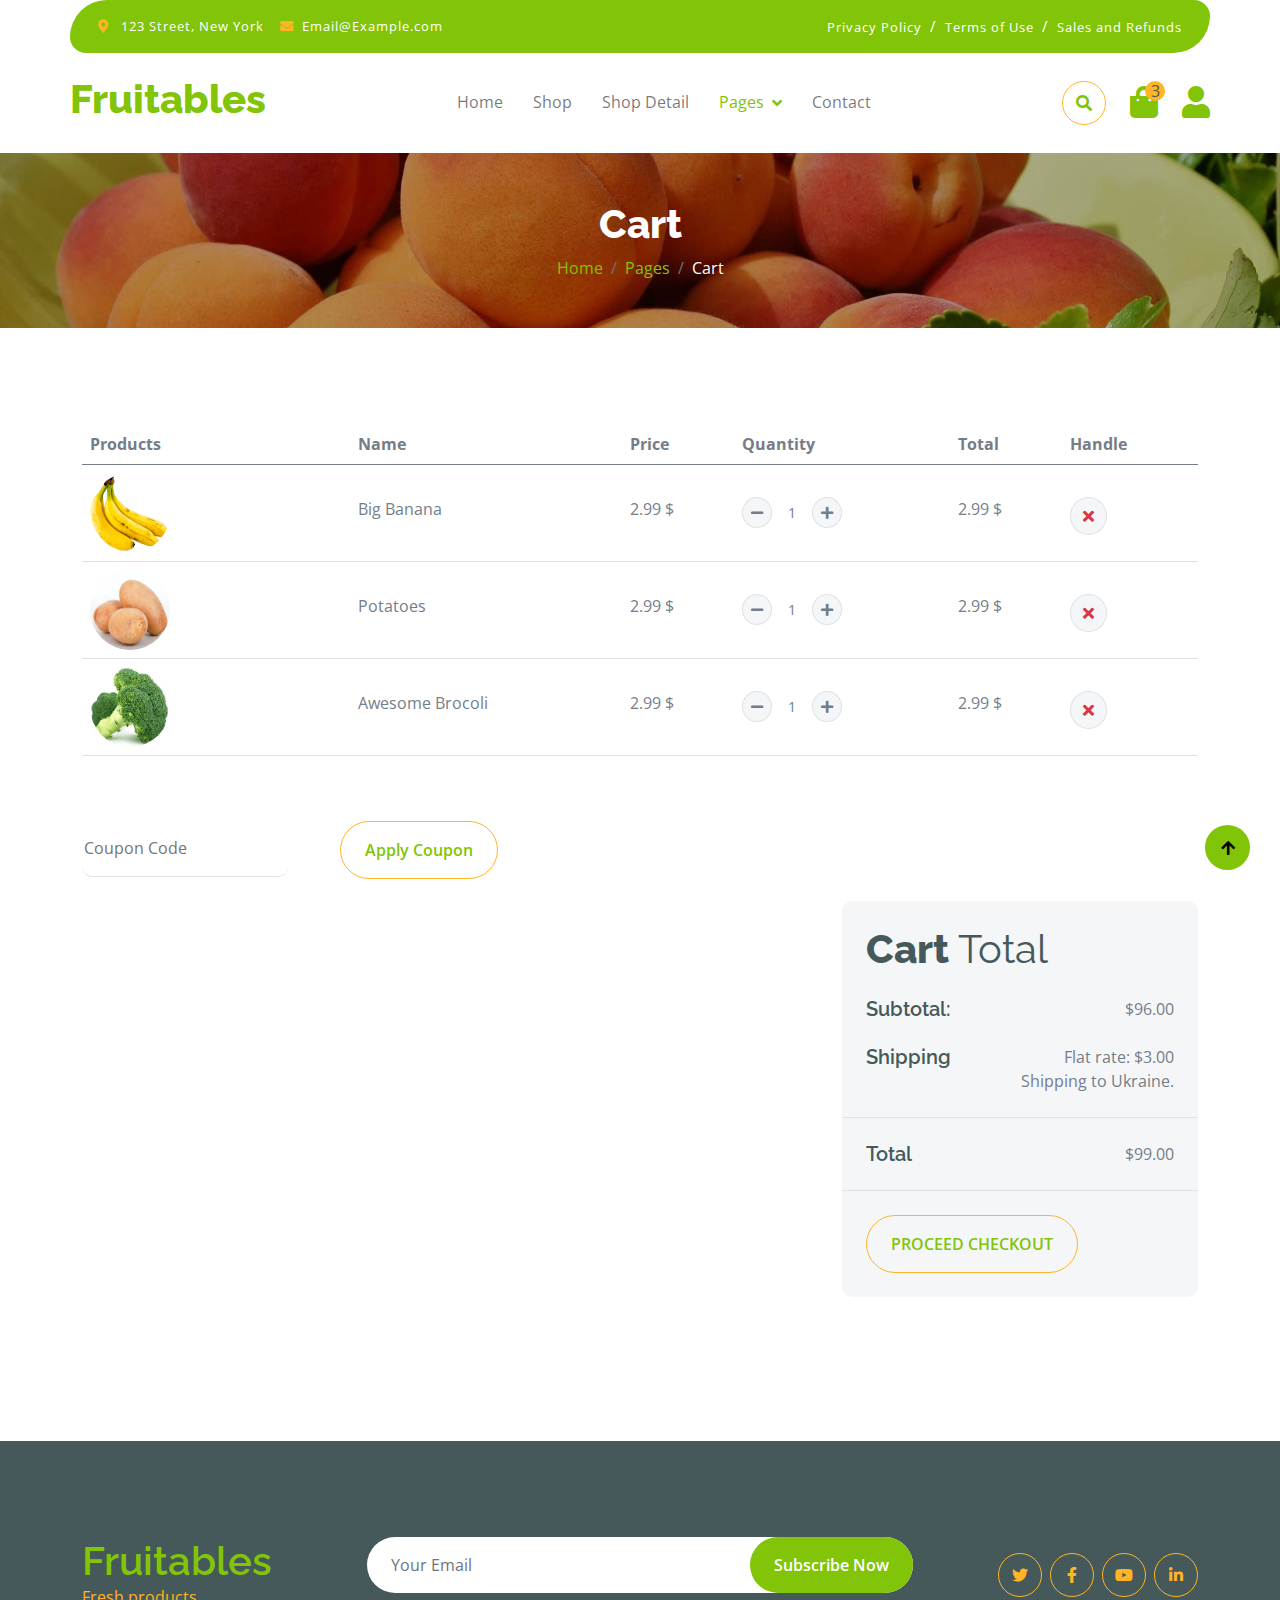
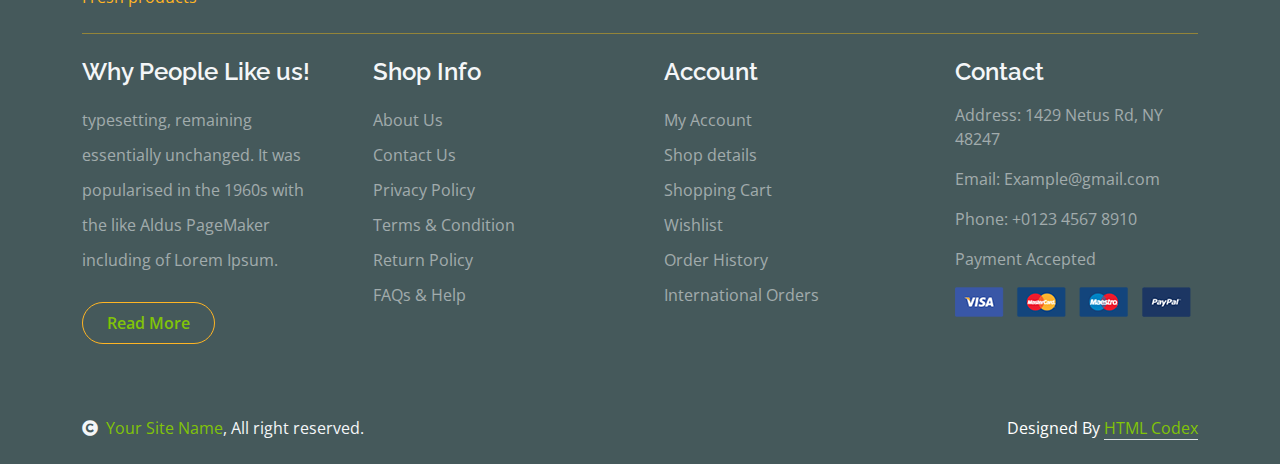
<file: frontend/cart.html>
<!DOCTYPE html>
<html lang="en">

    <head>
        <meta charset="utf-8">
        <title>Fruitables - Vegetable Website Template</title>
        <meta content="width=device-width, initial-scale=1.0" name="viewport">
        <meta content="" name="keywords">
        <meta content="" name="description">

        <!-- Google Web Fonts -->
        <link rel="preconnect" href="https://fonts.googleapis.com">
        <link rel="preconnect" href="https://fonts.gstatic.com" crossorigin>
        <link href="https://fonts.googleapis.com/css2?family=Open+Sans:wght@400;600&family=Raleway:wght@600;800&display=swap" rel="stylesheet"> 

        <!-- Icon Font Stylesheet -->
        <link rel="stylesheet" href="https://use.fontawesome.com/releases/v5.15.4/css/all.css"/>
        <link href="https://cdn.jsdelivr.net/npm/bootstrap-icons@1.4.1/font/bootstrap-icons.css" rel="stylesheet">

        <!-- Libraries Stylesheet -->
        <link href="lib/lightbox/css/lightbox.min.css" rel="stylesheet">
        <link href="lib/owlcarousel/assets/owl.carousel.min.css" rel="stylesheet">


        <!-- Customized Bootstrap Stylesheet -->
        <link href="css/bootstrap.min.css" rel="stylesheet">

        <!-- Template Stylesheet -->
        <link href="css/style.css" rel="stylesheet">
    </head>

    <body>

        <!-- Spinner Start -->
        <div id="spinner" class="show w-100 vh-100 bg-white position-fixed translate-middle top-50 start-50  d-flex align-items-center justify-content-center">
            <div class="spinner-grow text-primary" role="status"></div>
        </div>
        <!-- Spinner End -->


        <!-- Navbar start -->
        <div class="container-fluid fixed-top">
            <div class="container topbar bg-primary d-none d-lg-block">
                <div class="d-flex justify-content-between">
                    <div class="top-info ps-2">
                        <small class="me-3"><i class="fas fa-map-marker-alt me-2 text-secondary"></i> <a href="#" class="text-white">123 Street, New York</a></small>
                        <small class="me-3"><i class="fas fa-envelope me-2 text-secondary"></i><a href="#" class="text-white">Email@Example.com</a></small>
                    </div>
                    <div class="top-link pe-2">
                        <a href="#" class="text-white"><small class="text-white mx-2">Privacy Policy</small>/</a>
                        <a href="#" class="text-white"><small class="text-white mx-2">Terms of Use</small>/</a>
                        <a href="#" class="text-white"><small class="text-white ms-2">Sales and Refunds</small></a>
                    </div>
                </div>
            </div>
            <div class="container px-0">
                <nav class="navbar navbar-light bg-white navbar-expand-xl">
                    <a href="index.html" class="navbar-brand"><h1 class="text-primary display-6">Fruitables</h1></a>
                    <button class="navbar-toggler py-2 px-3" type="button" data-bs-toggle="collapse" data-bs-target="#navbarCollapse">
                        <span class="fa fa-bars text-primary"></span>
                    </button>
                    <div class="collapse navbar-collapse bg-white" id="navbarCollapse">
                        <div class="navbar-nav mx-auto">
                            <a href="index.html" class="nav-item nav-link">Home</a>
                            <a href="shop.html" class="nav-item nav-link">Shop</a>
                            <a href="shop-detail.html" class="nav-item nav-link">Shop Detail</a>
                            <div class="nav-item dropdown">
                                <a href="#" class="nav-link dropdown-toggle active" data-bs-toggle="dropdown">Pages</a>
                                <div class="dropdown-menu m-0 bg-secondary rounded-0">
                                    <a href="cart.html" class="dropdown-item active">Cart</a>
                                    <a href="chackout.html" class="dropdown-item">Chackout</a>
                                    <a href="testimonial.html" class="dropdown-item">Testimonial</a>
                                    <a href="404.html" class="dropdown-item">404 Page</a>
                                </div>
                            </div>
                            <a href="contact.html" class="nav-item nav-link">Contact</a>
                        </div>
                        <div class="d-flex m-3 me-0">
                            <button class="btn-search btn border border-secondary btn-md-square rounded-circle bg-white me-4" data-bs-toggle="modal" data-bs-target="#searchModal"><i class="fas fa-search text-primary"></i></button>
                            <a href="#" class="position-relative me-4 my-auto">
                                <i class="fa fa-shopping-bag fa-2x"></i>
                                <span class="position-absolute bg-secondary rounded-circle d-flex align-items-center justify-content-center text-dark px-1" style="top: -5px; left: 15px; height: 20px; min-width: 20px;">3</span>
                            </a>
                            <a href="#" class="my-auto">
                                <i class="fas fa-user fa-2x"></i>
                            </a>
                        </div>
                    </div>
                </nav>
            </div>
        </div>
        <!-- Navbar End -->


        <!-- Modal Search Start -->
        <div class="modal fade" id="searchModal" tabindex="-1" aria-labelledby="exampleModalLabel" aria-hidden="true">
            <div class="modal-dialog modal-fullscreen">
                <div class="modal-content rounded-0">
                    <div class="modal-header">
                        <h5 class="modal-title" id="exampleModalLabel">Search by keyword</h5>
                        <button type="button" class="btn-close" data-bs-dismiss="modal" aria-label="Close"></button>
                    </div>
                    <div class="modal-body d-flex align-items-center">
                        <div class="input-group w-75 mx-auto d-flex">
                            <input type="search" class="form-control p-3" placeholder="keywords" aria-describedby="search-icon-1">
                            <span id="search-icon-1" class="input-group-text p-3"><i class="fa fa-search"></i></span>
                        </div>
                    </div>
                </div>
            </div>
        </div>
        <!-- Modal Search End -->


        <!-- Single Page Header start -->
        <div class="container-fluid page-header py-5">
            <h1 class="text-center text-white display-6">Cart</h1>
            <ol class="breadcrumb justify-content-center mb-0">
                <li class="breadcrumb-item"><a href="#">Home</a></li>
                <li class="breadcrumb-item"><a href="#">Pages</a></li>
                <li class="breadcrumb-item active text-white">Cart</li>
            </ol>
        </div>
        <!-- Single Page Header End -->


        <!-- Cart Page Start -->
        <div class="container-fluid py-5">
            <div class="container py-5">
                <div class="table-responsive">
                    <table class="table">
                        <thead>
                          <tr>
                            <th scope="col">Products</th>
                            <th scope="col">Name</th>
                            <th scope="col">Price</th>
                            <th scope="col">Quantity</th>
                            <th scope="col">Total</th>
                            <th scope="col">Handle</th>
                          </tr>
                        </thead>
                        <tbody>
                            <tr>
                                <th scope="row">
                                    <div class="d-flex align-items-center">
                                        <img src="img/vegetable-item-3.png" class="img-fluid me-5 rounded-circle" style="width: 80px; height: 80px;" alt="">
                                    </div>
                                </th>
                                <td>
                                    <p class="mb-0 mt-4">Big Banana</p>
                                </td>
                                <td>
                                    <p class="mb-0 mt-4">2.99 $</p>
                                </td>
                                <td>
                                    <div class="input-group quantity mt-4" style="width: 100px;">
                                        <div class="input-group-btn">
                                            <button class="btn btn-sm btn-minus rounded-circle bg-light border" >
                                            <i class="fa fa-minus"></i>
                                            </button>
                                        </div>
                                        <input type="text" class="form-control form-control-sm text-center border-0" value="1">
                                        <div class="input-group-btn">
                                            <button class="btn btn-sm btn-plus rounded-circle bg-light border">
                                                <i class="fa fa-plus"></i>
                                            </button>
                                        </div>
                                    </div>
                                </td>
                                <td>
                                    <p class="mb-0 mt-4">2.99 $</p>
                                </td>
                                <td>
                                    <button class="btn btn-md rounded-circle bg-light border mt-4" >
                                        <i class="fa fa-times text-danger"></i>
                                    </button>
                                </td>
                            
                            </tr>
                            <tr>
                                <th scope="row">
                                    <div class="d-flex align-items-center">
                                        <img src="img/vegetable-item-5.jpg" class="img-fluid me-5 rounded-circle" style="width: 80px; height: 80px;" alt="" alt="">
                                    </div>
                                </th>
                                <td>
                                    <p class="mb-0 mt-4">Potatoes</p>
                                </td>
                                <td>
                                    <p class="mb-0 mt-4">2.99 $</p>
                                </td>
                                <td>
                                    <div class="input-group quantity mt-4" style="width: 100px;">
                                        <div class="input-group-btn">
                                            <button class="btn btn-sm btn-minus rounded-circle bg-light border" >
                                            <i class="fa fa-minus"></i>
                                            </button>
                                        </div>
                                        <input type="text" class="form-control form-control-sm text-center border-0" value="1">
                                        <div class="input-group-btn">
                                            <button class="btn btn-sm btn-plus rounded-circle bg-light border">
                                                <i class="fa fa-plus"></i>
                                            </button>
                                        </div>
                                    </div>
                                </td>
                                <td>
                                    <p class="mb-0 mt-4">2.99 $</p>
                                </td>
                                <td>
                                    <button class="btn btn-md rounded-circle bg-light border mt-4" >
                                        <i class="fa fa-times text-danger"></i>
                                    </button>
                                </td>
                            </tr>
                            <tr>
                                <th scope="row">
                                    <div class="d-flex align-items-center">
                                        <img src="img/vegetable-item-2.jpg" class="img-fluid me-5 rounded-circle" style="width: 80px; height: 80px;" alt="" alt="">
                                    </div>
                                </th>
                                <td>
                                    <p class="mb-0 mt-4">Awesome Brocoli</p>
                                </td>
                                <td>
                                    <p class="mb-0 mt-4">2.99 $</p>
                                </td>
                                <td>
                                    <div class="input-group quantity mt-4" style="width: 100px;">
                                        <div class="input-group-btn">
                                            <button class="btn btn-sm btn-minus rounded-circle bg-light border" >
                                            <i class="fa fa-minus"></i>
                                            </button>
                                        </div>
                                        <input type="text" class="form-control form-control-sm text-center border-0" value="1">
                                        <div class="input-group-btn">
                                            <button class="btn btn-sm btn-plus rounded-circle bg-light border">
                                                <i class="fa fa-plus"></i>
                                            </button>
                                        </div>
                                    </div>
                                </td>
                                <td>
                                    <p class="mb-0 mt-4">2.99 $</p>
                                </td>
                                <td>
                                    <button class="btn btn-md rounded-circle bg-light border mt-4" >
                                        <i class="fa fa-times text-danger"></i>
                                    </button>
                                </td>
                            </tr>
                        </tbody>
                    </table>
                </div>
                <div class="mt-5">
                    <input type="text" class="border-0 border-bottom rounded me-5 py-3 mb-4" placeholder="Coupon Code">
                    <button class="btn border-secondary rounded-pill px-4 py-3 text-primary" type="button">Apply Coupon</button>
                </div>
                <div class="row g-4 justify-content-end">
                    <div class="col-8"></div>
                    <div class="col-sm-8 col-md-7 col-lg-6 col-xl-4">
                        <div class="bg-light rounded">
                            <div class="p-4">
                                <h1 class="display-6 mb-4">Cart <span class="fw-normal">Total</span></h1>
                                <div class="d-flex justify-content-between mb-4">
                                    <h5 class="mb-0 me-4">Subtotal:</h5>
                                    <p class="mb-0">$96.00</p>
                                </div>
                                <div class="d-flex justify-content-between">
                                    <h5 class="mb-0 me-4">Shipping</h5>
                                    <div class="">
                                        <p class="mb-0">Flat rate: $3.00</p>
                                    </div>
                                </div>
                                <p class="mb-0 text-end">Shipping to Ukraine.</p>
                            </div>
                            <div class="py-4 mb-4 border-top border-bottom d-flex justify-content-between">
                                <h5 class="mb-0 ps-4 me-4">Total</h5>
                                <p class="mb-0 pe-4">$99.00</p>
                            </div>
                            <button class="btn border-secondary rounded-pill px-4 py-3 text-primary text-uppercase mb-4 ms-4" type="button">Proceed Checkout</button>
                        </div>
                    </div>
                </div>
            </div>
        </div>
        <!-- Cart Page End -->


        <!-- Footer Start -->
        <div class="container-fluid bg-dark text-white-50 footer pt-5 mt-5">
            <div class="container py-5">
                <div class="pb-4 mb-4" style="border-bottom: 1px solid rgba(226, 175, 24, 0.5) ;">
                    <div class="row g-4">
                        <div class="col-lg-3">
                            <a href="#">
                                <h1 class="text-primary mb-0">Fruitables</h1>
                                <p class="text-secondary mb-0">Fresh products</p>
                            </a>
                        </div>
                        <div class="col-lg-6">
                            <div class="position-relative mx-auto">
                                <input class="form-control border-0 w-100 py-3 px-4 rounded-pill" type="number" placeholder="Your Email">
                                <button type="submit" class="btn btn-primary border-0 border-secondary py-3 px-4 position-absolute rounded-pill text-white" style="top: 0; right: 0;">Subscribe Now</button>
                            </div>
                        </div>
                        <div class="col-lg-3">
                            <div class="d-flex justify-content-end pt-3">
                                <a class="btn  btn-outline-secondary me-2 btn-md-square rounded-circle" href=""><i class="fab fa-twitter"></i></a>
                                <a class="btn btn-outline-secondary me-2 btn-md-square rounded-circle" href=""><i class="fab fa-facebook-f"></i></a>
                                <a class="btn btn-outline-secondary me-2 btn-md-square rounded-circle" href=""><i class="fab fa-youtube"></i></a>
                                <a class="btn btn-outline-secondary btn-md-square rounded-circle" href=""><i class="fab fa-linkedin-in"></i></a>
                            </div>
                        </div>
                    </div>
                </div>
                <div class="row g-5">
                    <div class="col-lg-3 col-md-6">
                        <div class="footer-item">
                            <h4 class="text-light mb-3">Why People Like us!</h4>
                            <p class="mb-4">typesetting, remaining essentially unchanged. It was 
                                popularised in the 1960s with the like Aldus PageMaker including of Lorem Ipsum.</p>
                            <a href="" class="btn border-secondary py-2 px-4 rounded-pill text-primary">Read More</a>
                        </div>
                    </div>
                    <div class="col-lg-3 col-md-6">
                        <div class="d-flex flex-column text-start footer-item">
                            <h4 class="text-light mb-3">Shop Info</h4>
                            <a class="btn-link" href="">About Us</a>
                            <a class="btn-link" href="">Contact Us</a>
                            <a class="btn-link" href="">Privacy Policy</a>
                            <a class="btn-link" href="">Terms & Condition</a>
                            <a class="btn-link" href="">Return Policy</a>
                            <a class="btn-link" href="">FAQs & Help</a>
                        </div>
                    </div>
                    <div class="col-lg-3 col-md-6">
                        <div class="d-flex flex-column text-start footer-item">
                            <h4 class="text-light mb-3">Account</h4>
                            <a class="btn-link" href="">My Account</a>
                            <a class="btn-link" href="">Shop details</a>
                            <a class="btn-link" href="">Shopping Cart</a>
                            <a class="btn-link" href="">Wishlist</a>
                            <a class="btn-link" href="">Order History</a>
                            <a class="btn-link" href="">International Orders</a>
                        </div>
                    </div>
                    <div class="col-lg-3 col-md-6">
                        <div class="footer-item">
                            <h4 class="text-light mb-3">Contact</h4>
                            <p>Address: 1429 Netus Rd, NY 48247</p>
                            <p>Email: Example@gmail.com</p>
                            <p>Phone: +0123 4567 8910</p>
                            <p>Payment Accepted</p>
                            <img src="img/payment.png" class="img-fluid" alt="">
                        </div>
                    </div>
                </div>
            </div>
        </div>
        <!-- Footer End -->

        <!-- Copyright Start -->
        <div class="container-fluid copyright bg-dark py-4">
            <div class="container">
                <div class="row">
                    <div class="col-md-6 text-center text-md-start mb-3 mb-md-0">
                        <span class="text-light"><a href="#"><i class="fas fa-copyright text-light me-2"></i>Your Site Name</a>, All right reserved.</span>
                    </div>
                    <div class="col-md-6 my-auto text-center text-md-end text-white">
                        <!--/*** This template is free as long as you keep the below author’s credit link/attribution link/backlink. ***/-->
                        <!--/*** If you'd like to use the template without the below author’s credit link/attribution link/backlink, ***/-->
                        <!--/*** you can purchase the Credit Removal License from "https://htmlcodex.com/credit-removal". ***/-->
                        Designed By <a class="border-bottom" href="https://htmlcodex.com">HTML Codex</a>
                    </div>
                </div>
            </div>
        </div>
        <!-- Copyright End -->



        <!-- Back to Top -->
        <a href="#" class="btn btn-primary border-3 border-primary rounded-circle back-to-top"><i class="fa fa-arrow-up"></i></a>   

        
    <!-- JavaScript Libraries -->
    <script src="https://ajax.googleapis.com/ajax/libs/jquery/3.6.4/jquery.min.js"></script>
    <script src="https://cdn.jsdelivr.net/npm/bootstrap@5.0.0/dist/js/bootstrap.bundle.min.js"></script>
    <script src="lib/easing/easing.min.js"></script>
    <script src="lib/waypoints/waypoints.min.js"></script>
    <script src="lib/lightbox/js/lightbox.min.js"></script>
    <script src="lib/owlcarousel/owl.carousel.min.js"></script>

    <!-- Template Javascript -->
    <script src="js/main.js"></script>
    </body>

</html>
</file>
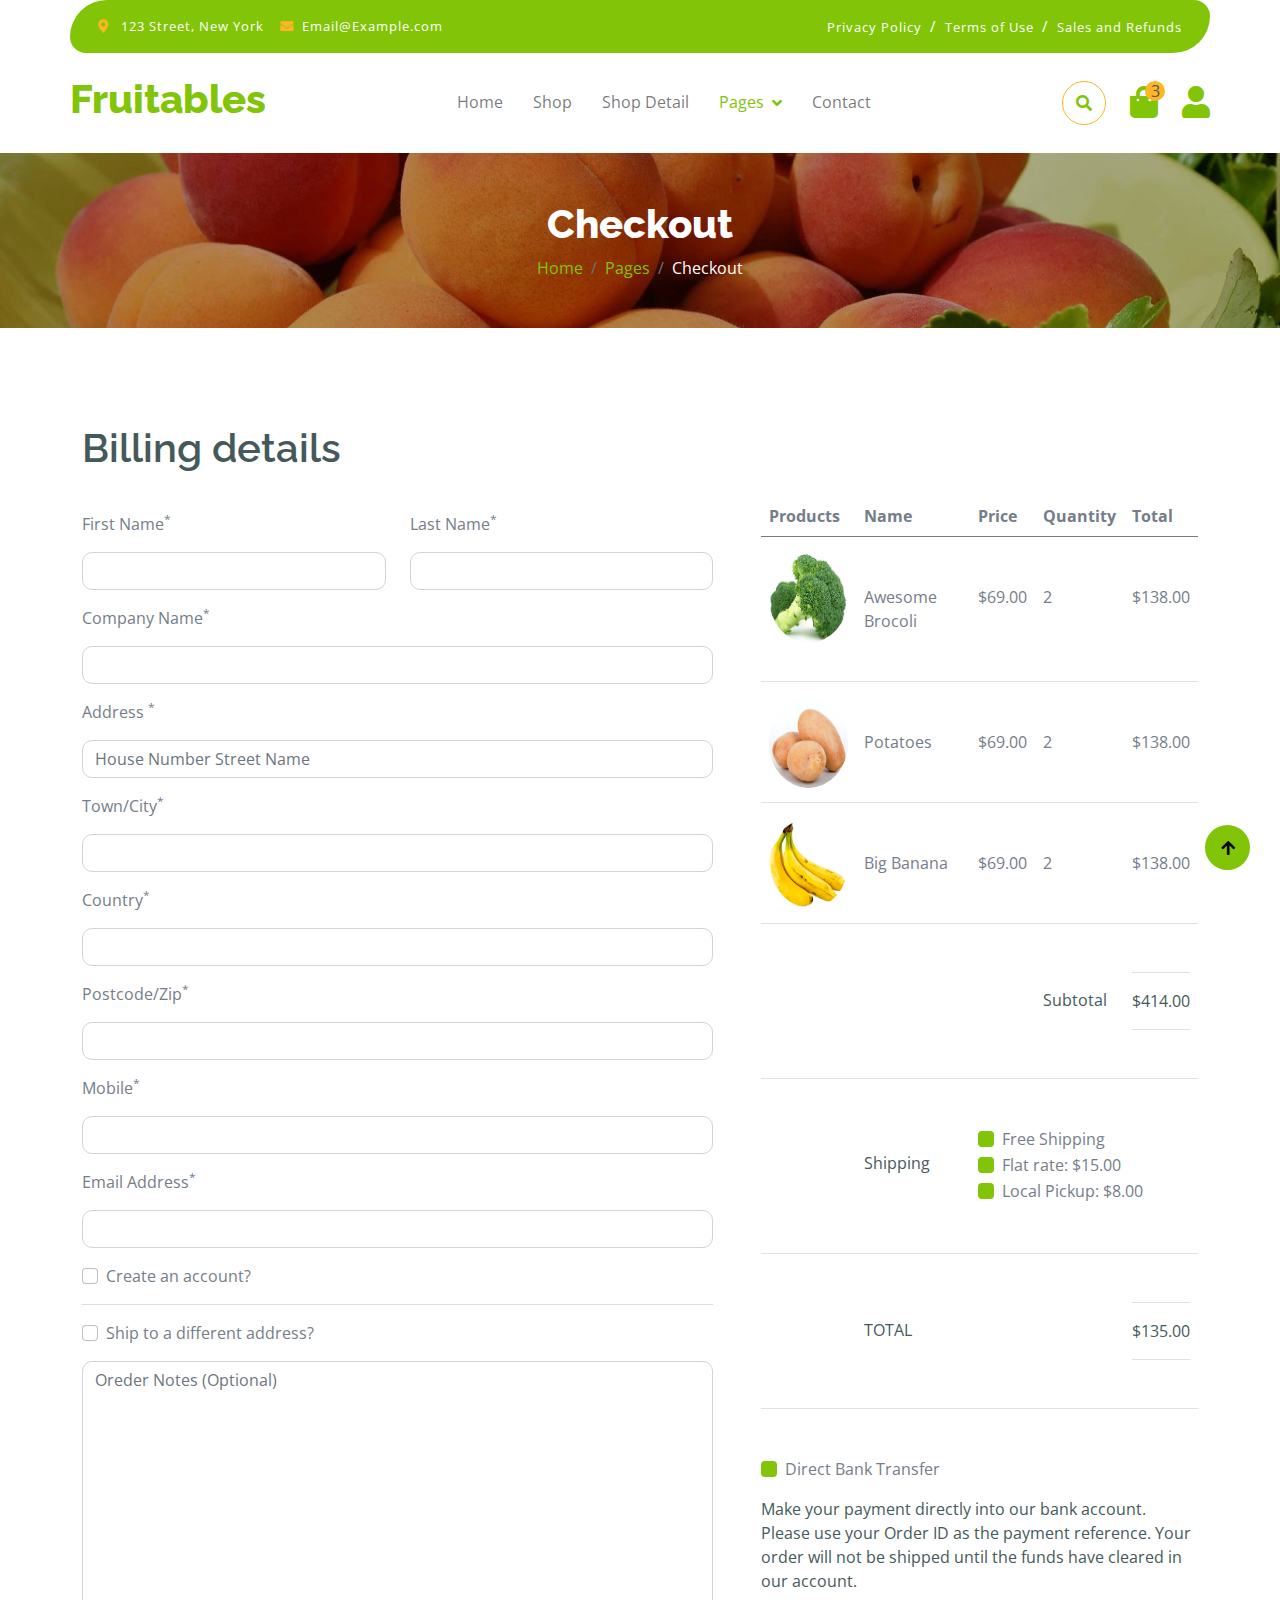
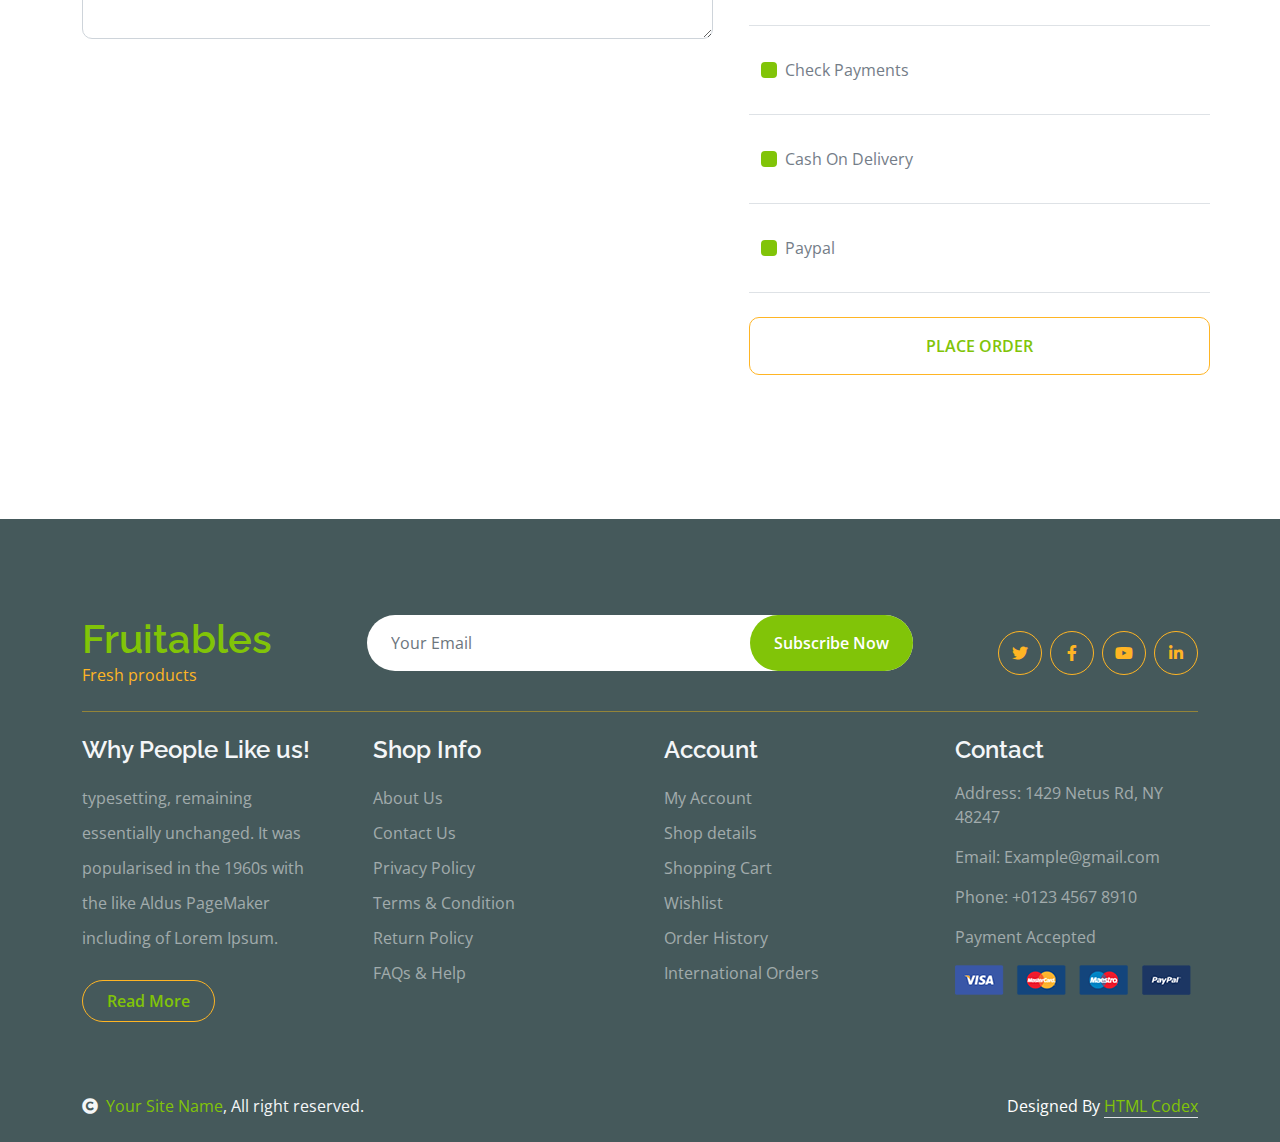
<file: frontend/chackout.html>
<!DOCTYPE html>
<html lang="en">

    <head>
        <meta charset="utf-8">
        <title>Fruitables - Vegetable Website Template</title>
        <meta content="width=device-width, initial-scale=1.0" name="viewport">
        <meta content="" name="keywords">
        <meta content="" name="description">

        <!-- Google Web Fonts -->
        <link rel="preconnect" href="https://fonts.googleapis.com">
        <link rel="preconnect" href="https://fonts.gstatic.com" crossorigin>
        <link href="https://fonts.googleapis.com/css2?family=Open+Sans:wght@400;600&family=Raleway:wght@600;800&display=swap" rel="stylesheet"> 

        <!-- Icon Font Stylesheet -->
        <link rel="stylesheet" href="https://use.fontawesome.com/releases/v5.15.4/css/all.css"/>
        <link href="https://cdn.jsdelivr.net/npm/bootstrap-icons@1.4.1/font/bootstrap-icons.css" rel="stylesheet">

        <!-- Libraries Stylesheet -->
        <link href="lib/lightbox/css/lightbox.min.css" rel="stylesheet">
        <link href="lib/owlcarousel/assets/owl.carousel.min.css" rel="stylesheet">


        <!-- Customized Bootstrap Stylesheet -->
        <link href="css/bootstrap.min.css" rel="stylesheet">

        <!-- Template Stylesheet -->
        <link href="css/style.css" rel="stylesheet">
    </head>

    <body>

        <!-- Spinner Start -->
        <div id="spinner" class="show w-100 vh-100 bg-white position-fixed translate-middle top-50 start-50  d-flex align-items-center justify-content-center">
            <div class="spinner-grow text-primary" role="status"></div>
        </div>
        <!-- Spinner End -->


        <!-- Navbar start -->
        <div class="container-fluid fixed-top">
            <div class="container topbar bg-primary d-none d-lg-block">
                <div class="d-flex justify-content-between">
                    <div class="top-info ps-2">
                        <small class="me-3"><i class="fas fa-map-marker-alt me-2 text-secondary"></i> <a href="#" class="text-white">123 Street, New York</a></small>
                        <small class="me-3"><i class="fas fa-envelope me-2 text-secondary"></i><a href="#" class="text-white">Email@Example.com</a></small>
                    </div>
                    <div class="top-link pe-2">
                        <a href="#" class="text-white"><small class="text-white mx-2">Privacy Policy</small>/</a>
                        <a href="#" class="text-white"><small class="text-white mx-2">Terms of Use</small>/</a>
                        <a href="#" class="text-white"><small class="text-white ms-2">Sales and Refunds</small></a>
                    </div>
                </div>
            </div>
            <div class="container px-0">
                <nav class="navbar navbar-light bg-white navbar-expand-xl">
                    <a href="index.html" class="navbar-brand"><h1 class="text-primary display-6">Fruitables</h1></a>
                    <button class="navbar-toggler py-2 px-3" type="button" data-bs-toggle="collapse" data-bs-target="#navbarCollapse">
                        <span class="fa fa-bars text-primary"></span>
                    </button>
                    <div class="collapse navbar-collapse bg-white" id="navbarCollapse">
                        <div class="navbar-nav mx-auto">
                            <a href="index.html" class="nav-item nav-link">Home</a>
                            <a href="shop.html" class="nav-item nav-link">Shop</a>
                            <a href="shop-detail.html" class="nav-item nav-link">Shop Detail</a>
                            <div class="nav-item dropdown">
                                <a href="#" class="nav-link dropdown-toggle active" data-bs-toggle="dropdown">Pages</a>
                                <div class="dropdown-menu m-0 bg-secondary rounded-0">
                                    <a href="cart.html" class="dropdown-item">Cart</a>
                                    <a href="chackout.html" class="dropdown-item active">Chackout</a>
                                    <a href="testimonial.html" class="dropdown-item">Testimonial</a>
                                    <a href="404.html" class="dropdown-item">404 Page</a>
                                </div>
                            </div>
                            <a href="contact.html" class="nav-item nav-link">Contact</a>
                        </div>
                        <div class="d-flex m-3 me-0">
                            <button class="btn-search btn border border-secondary btn-md-square rounded-circle bg-white me-4" data-bs-toggle="modal" data-bs-target="#searchModal"><i class="fas fa-search text-primary"></i></button>
                            <a href="#" class="position-relative me-4 my-auto">
                                <i class="fa fa-shopping-bag fa-2x"></i>
                                <span class="position-absolute bg-secondary rounded-circle d-flex align-items-center justify-content-center text-dark px-1" style="top: -5px; left: 15px; height: 20px; min-width: 20px;">3</span>
                            </a>
                            <a href="#" class="my-auto">
                                <i class="fas fa-user fa-2x"></i>
                            </a>
                        </div>
                    </div>
                </nav>
            </div>
        </div>
        <!-- Navbar End -->


        <!-- Modal Search Start -->
        <div class="modal fade" id="searchModal" tabindex="-1" aria-labelledby="exampleModalLabel" aria-hidden="true">
            <div class="modal-dialog modal-fullscreen">
                <div class="modal-content rounded-0">
                    <div class="modal-header">
                        <h5 class="modal-title" id="exampleModalLabel">Search by keyword</h5>
                        <button type="button" class="btn-close" data-bs-dismiss="modal" aria-label="Close"></button>
                    </div>
                    <div class="modal-body d-flex align-items-center">
                        <div class="input-group w-75 mx-auto d-flex">
                            <input type="search" class="form-control p-3" placeholder="keywords" aria-describedby="search-icon-1">
                            <span id="search-icon-1" class="input-group-text p-3"><i class="fa fa-search"></i></span>
                        </div>
                    </div>
                </div>
            </div>
        </div>
        <!-- Modal Search End -->


        <!-- Single Page Header start -->
        <div class="container-fluid page-header py-5">
            <h1 class="text-center text-white display-6">Checkout</h1>
            <ol class="breadcrumb justify-content-center mb-0">
                <li class="breadcrumb-item"><a href="#">Home</a></li>
                <li class="breadcrumb-item"><a href="#">Pages</a></li>
                <li class="breadcrumb-item active text-white">Checkout</li>
            </ol>
        </div>
        <!-- Single Page Header End -->


        <!-- Checkout Page Start -->
        <div class="container-fluid py-5">
            <div class="container py-5">
                <h1 class="mb-4">Billing details</h1>
                <form action="#">
                    <div class="row g-5">
                        <div class="col-md-12 col-lg-6 col-xl-7">
                            <div class="row">
                                <div class="col-md-12 col-lg-6">
                                    <div class="form-item w-100">
                                        <label class="form-label my-3">First Name<sup>*</sup></label>
                                        <input type="text" class="form-control">
                                    </div>
                                </div>
                                <div class="col-md-12 col-lg-6">
                                    <div class="form-item w-100">
                                        <label class="form-label my-3">Last Name<sup>*</sup></label>
                                        <input type="text" class="form-control">
                                    </div>
                                </div>
                            </div>
                            <div class="form-item">
                                <label class="form-label my-3">Company Name<sup>*</sup></label>
                                <input type="text" class="form-control">
                            </div>
                            <div class="form-item">
                                <label class="form-label my-3">Address <sup>*</sup></label>
                                <input type="text" class="form-control" placeholder="House Number Street Name">
                            </div>
                            <div class="form-item">
                                <label class="form-label my-3">Town/City<sup>*</sup></label>
                                <input type="text" class="form-control">
                            </div>
                            <div class="form-item">
                                <label class="form-label my-3">Country<sup>*</sup></label>
                                <input type="text" class="form-control">
                            </div>
                            <div class="form-item">
                                <label class="form-label my-3">Postcode/Zip<sup>*</sup></label>
                                <input type="text" class="form-control">
                            </div>
                            <div class="form-item">
                                <label class="form-label my-3">Mobile<sup>*</sup></label>
                                <input type="tel" class="form-control">
                            </div>
                            <div class="form-item">
                                <label class="form-label my-3">Email Address<sup>*</sup></label>
                                <input type="email" class="form-control">
                            </div>
                            <div class="form-check my-3">
                                <input type="checkbox" class="form-check-input" id="Account-1" name="Accounts" value="Accounts">
                                <label class="form-check-label" for="Account-1">Create an account?</label>
                            </div>
                            <hr>
                            <div class="form-check my-3">
                                <input class="form-check-input" type="checkbox" id="Address-1" name="Address" value="Address">
                                <label class="form-check-label" for="Address-1">Ship to a different address?</label>
                            </div>
                            <div class="form-item">
                                <textarea name="text" class="form-control" spellcheck="false" cols="30" rows="11" placeholder="Oreder Notes (Optional)"></textarea>
                            </div>
                        </div>
                        <div class="col-md-12 col-lg-6 col-xl-5">
                            <div class="table-responsive">
                                <table class="table">
                                    <thead>
                                        <tr>
                                            <th scope="col">Products</th>
                                            <th scope="col">Name</th>
                                            <th scope="col">Price</th>
                                            <th scope="col">Quantity</th>
                                            <th scope="col">Total</th>
                                        </tr>
                                    </thead>
                                    <tbody>
                                        <tr>
                                            <th scope="row">
                                                <div class="d-flex align-items-center mt-2">
                                                    <img src="img/vegetable-item-2.jpg" class="img-fluid rounded-circle" style="width: 90px; height: 90px;" alt="">
                                                </div>
                                            </th>
                                            <td class="py-5">Awesome Brocoli</td>
                                            <td class="py-5">$69.00</td>
                                            <td class="py-5">2</td>
                                            <td class="py-5">$138.00</td>
                                        </tr>
                                        <tr>
                                            <th scope="row">
                                                <div class="d-flex align-items-center mt-2">
                                                    <img src="img/vegetable-item-5.jpg" class="img-fluid rounded-circle" style="width: 90px; height: 90px;" alt="">
                                                </div>
                                            </th>
                                            <td class="py-5">Potatoes</td>
                                            <td class="py-5">$69.00</td>
                                            <td class="py-5">2</td>
                                            <td class="py-5">$138.00</td>
                                        </tr>
                                        <tr>
                                            <th scope="row">
                                                <div class="d-flex align-items-center mt-2">
                                                    <img src="img/vegetable-item-3.png" class="img-fluid rounded-circle" style="width: 90px; height: 90px;" alt="">
                                                </div>
                                            </th>
                                            <td class="py-5">Big Banana</td>
                                            <td class="py-5">$69.00</td>
                                            <td class="py-5">2</td>
                                            <td class="py-5">$138.00</td>
                                        </tr>
                                        <tr>
                                            <th scope="row">
                                            </th>
                                            <td class="py-5"></td>
                                            <td class="py-5"></td>
                                            <td class="py-5">
                                                <p class="mb-0 text-dark py-3">Subtotal</p>
                                            </td>
                                            <td class="py-5">
                                                <div class="py-3 border-bottom border-top">
                                                    <p class="mb-0 text-dark">$414.00</p>
                                                </div>
                                            </td>
                                        </tr>
                                        <tr>
                                            <th scope="row">
                                            </th>
                                            <td class="py-5">
                                                <p class="mb-0 text-dark py-4">Shipping</p>
                                            </td>
                                            <td colspan="3" class="py-5">
                                                <div class="form-check text-start">
                                                    <input type="checkbox" class="form-check-input bg-primary border-0" id="Shipping-1" name="Shipping-1" value="Shipping">
                                                    <label class="form-check-label" for="Shipping-1">Free Shipping</label>
                                                </div>
                                                <div class="form-check text-start">
                                                    <input type="checkbox" class="form-check-input bg-primary border-0" id="Shipping-2" name="Shipping-1" value="Shipping">
                                                    <label class="form-check-label" for="Shipping-2">Flat rate: $15.00</label>
                                                </div>
                                                <div class="form-check text-start">
                                                    <input type="checkbox" class="form-check-input bg-primary border-0" id="Shipping-3" name="Shipping-1" value="Shipping">
                                                    <label class="form-check-label" for="Shipping-3">Local Pickup: $8.00</label>
                                                </div>
                                            </td>
                                        </tr>
                                        <tr>
                                            <th scope="row">
                                            </th>
                                            <td class="py-5">
                                                <p class="mb-0 text-dark text-uppercase py-3">TOTAL</p>
                                            </td>
                                            <td class="py-5"></td>
                                            <td class="py-5"></td>
                                            <td class="py-5">
                                                <div class="py-3 border-bottom border-top">
                                                    <p class="mb-0 text-dark">$135.00</p>
                                                </div>
                                            </td>
                                        </tr>
                                    </tbody>
                                </table>
                            </div>
                            <div class="row g-4 text-center align-items-center justify-content-center border-bottom py-3">
                                <div class="col-12">
                                    <div class="form-check text-start my-3">
                                        <input type="checkbox" class="form-check-input bg-primary border-0" id="Transfer-1" name="Transfer" value="Transfer">
                                        <label class="form-check-label" for="Transfer-1">Direct Bank Transfer</label>
                                    </div>
                                    <p class="text-start text-dark">Make your payment directly into our bank account. Please use your Order ID as the payment reference. Your order will not be shipped until the funds have cleared in our account.</p>
                                </div>
                            </div>
                            <div class="row g-4 text-center align-items-center justify-content-center border-bottom py-3">
                                <div class="col-12">
                                    <div class="form-check text-start my-3">
                                        <input type="checkbox" class="form-check-input bg-primary border-0" id="Payments-1" name="Payments" value="Payments">
                                        <label class="form-check-label" for="Payments-1">Check Payments</label>
                                    </div>
                                </div>
                            </div>
                            <div class="row g-4 text-center align-items-center justify-content-center border-bottom py-3">
                                <div class="col-12">
                                    <div class="form-check text-start my-3">
                                        <input type="checkbox" class="form-check-input bg-primary border-0" id="Delivery-1" name="Delivery" value="Delivery">
                                        <label class="form-check-label" for="Delivery-1">Cash On Delivery</label>
                                    </div>
                                </div>
                            </div>
                            <div class="row g-4 text-center align-items-center justify-content-center border-bottom py-3">
                                <div class="col-12">
                                    <div class="form-check text-start my-3">
                                        <input type="checkbox" class="form-check-input bg-primary border-0" id="Paypal-1" name="Paypal" value="Paypal">
                                        <label class="form-check-label" for="Paypal-1">Paypal</label>
                                    </div>
                                </div>
                            </div>
                            <div class="row g-4 text-center align-items-center justify-content-center pt-4">
                                <button type="button" class="btn border-secondary py-3 px-4 text-uppercase w-100 text-primary">Place Order</button>
                            </div>
                        </div>
                    </div>
                </form>
            </div>
        </div>
        <!-- Checkout Page End -->


        <!-- Footer Start -->
        <div class="container-fluid bg-dark text-white-50 footer pt-5 mt-5">
            <div class="container py-5">
                <div class="pb-4 mb-4" style="border-bottom: 1px solid rgba(226, 175, 24, 0.5) ;">
                    <div class="row g-4">
                        <div class="col-lg-3">
                            <a href="#">
                                <h1 class="text-primary mb-0">Fruitables</h1>
                                <p class="text-secondary mb-0">Fresh products</p>
                            </a>
                        </div>
                        <div class="col-lg-6">
                            <div class="position-relative mx-auto">
                                <input class="form-control border-0 w-100 py-3 px-4 rounded-pill" type="number" placeholder="Your Email">
                                <button type="submit" class="btn btn-primary border-0 border-secondary py-3 px-4 position-absolute rounded-pill text-white" style="top: 0; right: 0;">Subscribe Now</button>
                            </div>
                        </div>
                        <div class="col-lg-3">
                            <div class="d-flex justify-content-end pt-3">
                                <a class="btn  btn-outline-secondary me-2 btn-md-square rounded-circle" href=""><i class="fab fa-twitter"></i></a>
                                <a class="btn btn-outline-secondary me-2 btn-md-square rounded-circle" href=""><i class="fab fa-facebook-f"></i></a>
                                <a class="btn btn-outline-secondary me-2 btn-md-square rounded-circle" href=""><i class="fab fa-youtube"></i></a>
                                <a class="btn btn-outline-secondary btn-md-square rounded-circle" href=""><i class="fab fa-linkedin-in"></i></a>
                            </div>
                        </div>
                    </div>
                </div>
                <div class="row g-5">
                    <div class="col-lg-3 col-md-6">
                        <div class="footer-item">
                            <h4 class="text-light mb-3">Why People Like us!</h4>
                            <p class="mb-4">typesetting, remaining essentially unchanged. It was 
                                popularised in the 1960s with the like Aldus PageMaker including of Lorem Ipsum.</p>
                            <a href="" class="btn border-secondary py-2 px-4 rounded-pill text-primary">Read More</a>
                        </div>
                    </div>
                    <div class="col-lg-3 col-md-6">
                        <div class="d-flex flex-column text-start footer-item">
                            <h4 class="text-light mb-3">Shop Info</h4>
                            <a class="btn-link" href="">About Us</a>
                            <a class="btn-link" href="">Contact Us</a>
                            <a class="btn-link" href="">Privacy Policy</a>
                            <a class="btn-link" href="">Terms & Condition</a>
                            <a class="btn-link" href="">Return Policy</a>
                            <a class="btn-link" href="">FAQs & Help</a>
                        </div>
                    </div>
                    <div class="col-lg-3 col-md-6">
                        <div class="d-flex flex-column text-start footer-item">
                            <h4 class="text-light mb-3">Account</h4>
                            <a class="btn-link" href="">My Account</a>
                            <a class="btn-link" href="">Shop details</a>
                            <a class="btn-link" href="">Shopping Cart</a>
                            <a class="btn-link" href="">Wishlist</a>
                            <a class="btn-link" href="">Order History</a>
                            <a class="btn-link" href="">International Orders</a>
                        </div>
                    </div>
                    <div class="col-lg-3 col-md-6">
                        <div class="footer-item">
                            <h4 class="text-light mb-3">Contact</h4>
                            <p>Address: 1429 Netus Rd, NY 48247</p>
                            <p>Email: Example@gmail.com</p>
                            <p>Phone: +0123 4567 8910</p>
                            <p>Payment Accepted</p>
                            <img src="img/payment.png" class="img-fluid" alt="">
                        </div>
                    </div>
                </div>
            </div>
        </div>
        <!-- Footer End -->

        <!-- Copyright Start -->
        <div class="container-fluid copyright bg-dark py-4">
            <div class="container">
                <div class="row">
                    <div class="col-md-6 text-center text-md-start mb-3 mb-md-0">
                        <span class="text-light"><a href="#"><i class="fas fa-copyright text-light me-2"></i>Your Site Name</a>, All right reserved.</span>
                    </div>
                    <div class="col-md-6 my-auto text-center text-md-end text-white">
                        <!--/*** This template is free as long as you keep the below author’s credit link/attribution link/backlink. ***/-->
                        <!--/*** If you'd like to use the template without the below author’s credit link/attribution link/backlink, ***/-->
                        <!--/*** you can purchase the Credit Removal License from "https://htmlcodex.com/credit-removal". ***/-->
                        Designed By <a class="border-bottom" href="https://htmlcodex.com">HTML Codex</a>
                    </div>
                </div>
            </div>
        </div>
        <!-- Copyright End -->



        <!-- Back to Top -->
        <a href="#" class="btn btn-primary border-3 border-primary rounded-circle back-to-top"><i class="fa fa-arrow-up"></i></a>   

        
    <!-- JavaScript Libraries -->
    <script src="https://ajax.googleapis.com/ajax/libs/jquery/3.6.4/jquery.min.js"></script>
    <script src="https://cdn.jsdelivr.net/npm/bootstrap@5.0.0/dist/js/bootstrap.bundle.min.js"></script>
    <script src="lib/easing/easing.min.js"></script>
    <script src="lib/waypoints/waypoints.min.js"></script>
    <script src="lib/lightbox/js/lightbox.min.js"></script>
    <script src="lib/owlcarousel/owl.carousel.min.js"></script>

    <!-- Template Javascript -->
    <script src="js/main.js"></script>
    </body>

</html>
</file>
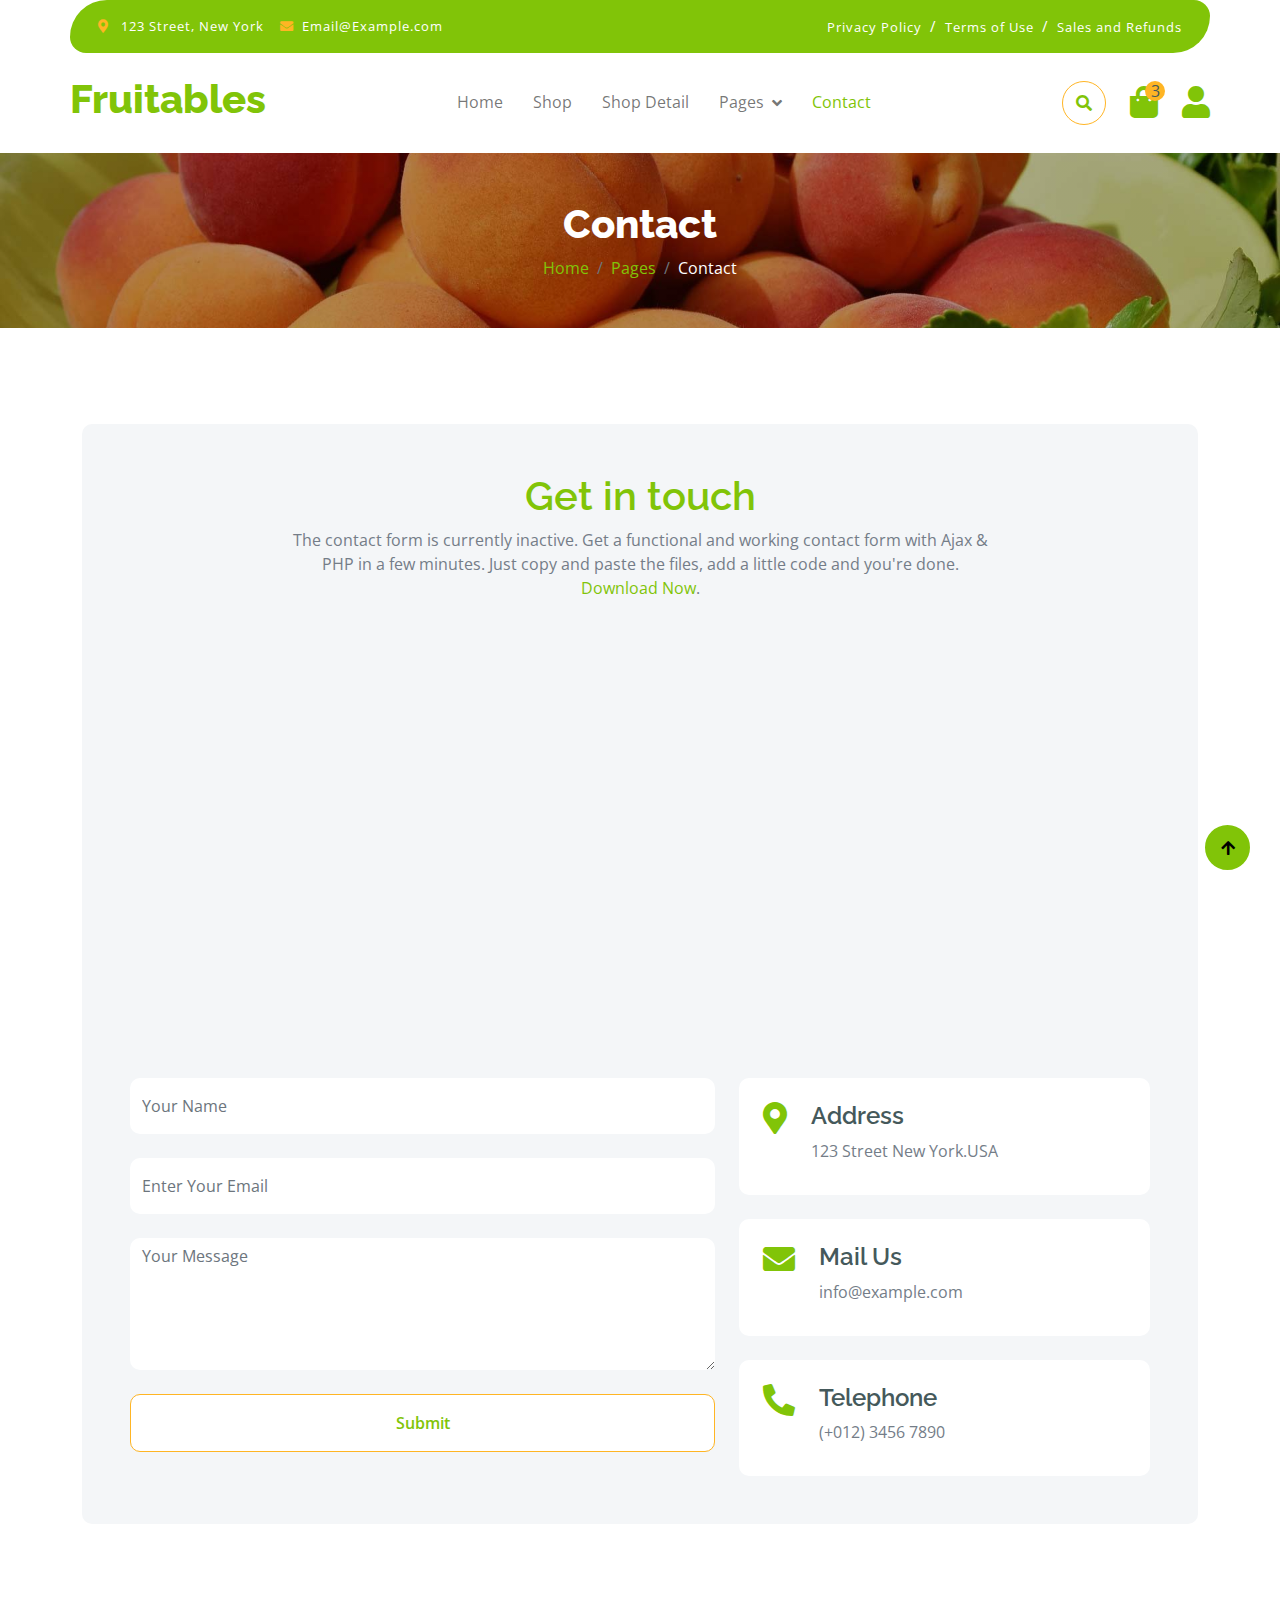
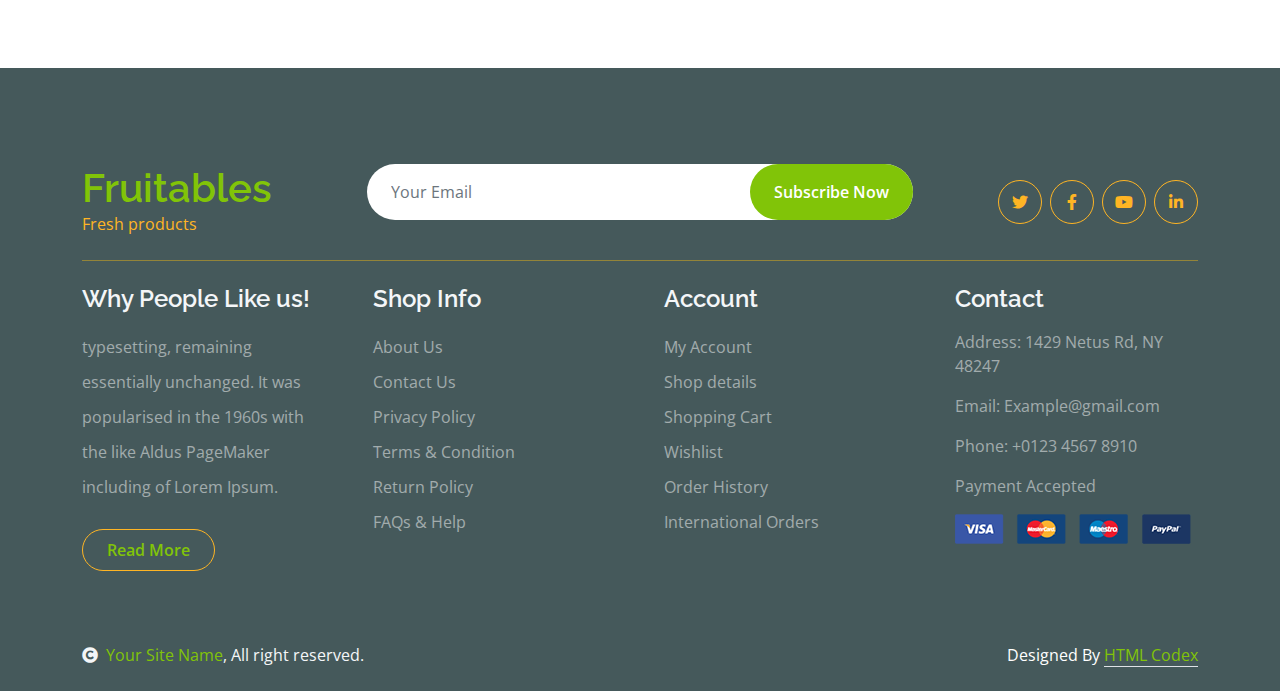
<file: frontend/contact.html>
<!DOCTYPE html>
<html lang="en">

    <head>
        <meta charset="utf-8">
        <title>Fruitables - Vegetable Website Template</title>
        <meta content="width=device-width, initial-scale=1.0" name="viewport">
        <meta content="" name="keywords">
        <meta content="" name="description">

        <!-- Google Web Fonts -->
        <link rel="preconnect" href="https://fonts.googleapis.com">
        <link rel="preconnect" href="https://fonts.gstatic.com" crossorigin>
        <link href="https://fonts.googleapis.com/css2?family=Open+Sans:wght@400;600&family=Raleway:wght@600;800&display=swap" rel="stylesheet"> 

        <!-- Icon Font Stylesheet -->
        <link rel="stylesheet" href="https://use.fontawesome.com/releases/v5.15.4/css/all.css"/>
        <link href="https://cdn.jsdelivr.net/npm/bootstrap-icons@1.4.1/font/bootstrap-icons.css" rel="stylesheet">

        <!-- Libraries Stylesheet -->
        <link href="lib/lightbox/css/lightbox.min.css" rel="stylesheet">
        <link href="lib/owlcarousel/assets/owl.carousel.min.css" rel="stylesheet">


        <!-- Customized Bootstrap Stylesheet -->
        <link href="css/bootstrap.min.css" rel="stylesheet">

        <!-- Template Stylesheet -->
        <link href="css/style.css" rel="stylesheet">
    </head>

    <body>

        <!-- Spinner Start -->
        <div id="spinner" class="show w-100 vh-100 bg-white position-fixed translate-middle top-50 start-50  d-flex align-items-center justify-content-center">
            <div class="spinner-grow text-primary" role="status"></div>
        </div>
        <!-- Spinner End -->


        <!-- Navbar start -->
        <div class="container-fluid fixed-top">
            <div class="container topbar bg-primary d-none d-lg-block">
                <div class="d-flex justify-content-between">
                    <div class="top-info ps-2">
                        <small class="me-3"><i class="fas fa-map-marker-alt me-2 text-secondary"></i> <a href="#" class="text-white">123 Street, New York</a></small>
                        <small class="me-3"><i class="fas fa-envelope me-2 text-secondary"></i><a href="#" class="text-white">Email@Example.com</a></small>
                    </div>
                    <div class="top-link pe-2">
                        <a href="#" class="text-white"><small class="text-white mx-2">Privacy Policy</small>/</a>
                        <a href="#" class="text-white"><small class="text-white mx-2">Terms of Use</small>/</a>
                        <a href="#" class="text-white"><small class="text-white ms-2">Sales and Refunds</small></a>
                    </div>
                </div>
            </div>
            <div class="container px-0">
                <nav class="navbar navbar-light bg-white navbar-expand-xl">
                    <a href="index.html" class="navbar-brand"><h1 class="text-primary display-6">Fruitables</h1></a>
                    <button class="navbar-toggler py-2 px-3" type="button" data-bs-toggle="collapse" data-bs-target="#navbarCollapse">
                        <span class="fa fa-bars text-primary"></span>
                    </button>
                    <div class="collapse navbar-collapse bg-white" id="navbarCollapse">
                        <div class="navbar-nav mx-auto">
                            <a href="index.html" class="nav-item nav-link">Home</a>
                            <a href="shop.html" class="nav-item nav-link">Shop</a>
                            <a href="shop-detail.html" class="nav-item nav-link">Shop Detail</a>
                            <div class="nav-item dropdown">
                                <a href="#" class="nav-link dropdown-toggle" data-bs-toggle="dropdown">Pages</a>
                                <div class="dropdown-menu m-0 bg-secondary rounded-0">
                                    <a href="cart.html" class="dropdown-item">Cart</a>
                                    <a href="chackout.html" class="dropdown-item">Chackout</a>
                                    <a href="testimonial.html" class="dropdown-item">Testimonial</a>
                                    <a href="404.html" class="dropdown-item">404 Page</a>
                                </div>
                            </div>
                            <a href="contact.html" class="nav-item nav-link active">Contact</a>
                        </div>
                        <div class="d-flex m-3 me-0">
                            <button class="btn-search btn border border-secondary btn-md-square rounded-circle bg-white me-4" data-bs-toggle="modal" data-bs-target="#searchModal"><i class="fas fa-search text-primary"></i></button>
                            <a href="#" class="position-relative me-4 my-auto">
                                <i class="fa fa-shopping-bag fa-2x"></i>
                                <span class="position-absolute bg-secondary rounded-circle d-flex align-items-center justify-content-center text-dark px-1" style="top: -5px; left: 15px; height: 20px; min-width: 20px;">3</span>
                            </a>
                            <a href="#" class="my-auto">
                                <i class="fas fa-user fa-2x"></i>
                            </a>
                        </div>
                    </div>
                </nav>
            </div>
        </div>
        <!-- Navbar End -->


        <!-- Modal Search Start -->
        <div class="modal fade" id="searchModal" tabindex="-1" aria-labelledby="exampleModalLabel" aria-hidden="true">
            <div class="modal-dialog modal-fullscreen">
                <div class="modal-content rounded-0">
                    <div class="modal-header">
                        <h5 class="modal-title" id="exampleModalLabel">Search by keyword</h5>
                        <button type="button" class="btn-close" data-bs-dismiss="modal" aria-label="Close"></button>
                    </div>
                    <div class="modal-body d-flex align-items-center">
                        <div class="input-group w-75 mx-auto d-flex">
                            <input type="search" class="form-control p-3" placeholder="keywords" aria-describedby="search-icon-1">
                            <span id="search-icon-1" class="input-group-text p-3"><i class="fa fa-search"></i></span>
                        </div>
                    </div>
                </div>
            </div>
        </div>
        <!-- Modal Search End -->


        <!-- Single Page Header start -->
        <div class="container-fluid page-header py-5">
            <h1 class="text-center text-white display-6">Contact</h1>
            <ol class="breadcrumb justify-content-center mb-0">
                <li class="breadcrumb-item"><a href="#">Home</a></li>
                <li class="breadcrumb-item"><a href="#">Pages</a></li>
                <li class="breadcrumb-item active text-white">Contact</li>
            </ol>
        </div>
        <!-- Single Page Header End -->


        <!-- Contact Start -->
        <div class="container-fluid contact py-5">
            <div class="container py-5">
                <div class="p-5 bg-light rounded">
                    <div class="row g-4">
                        <div class="col-12">
                            <div class="text-center mx-auto" style="max-width: 700px;">
                                <h1 class="text-primary">Get in touch</h1>
                                <p class="mb-4">The contact form is currently inactive. Get a functional and working contact form with Ajax & PHP in a few minutes. Just copy and paste the files, add a little code and you're done. <a href="https://htmlcodex.com/contact-form">Download Now</a>.</p>
                            </div>
                        </div>
                        <div class="col-lg-12">
                            <div class="h-100 rounded">
                                <iframe class="rounded w-100" 
                                style="height: 400px;" src="https://www.google.com/maps/embed?pb=!1m18!1m12!1m3!1d387191.33750346623!2d-73.97968099999999!3d40.6974881!2m3!1f0!2f0!3f0!3m2!1i1024!2i768!4f13.1!3m3!1m2!1s0x89c24fa5d33f083b%3A0xc80b8f06e177fe62!2sNew%20York%2C%20NY%2C%20USA!5e0!3m2!1sen!2sbd!4v1694259649153!5m2!1sen!2sbd" 
                                loading="lazy" referrerpolicy="no-referrer-when-downgrade"></iframe>
                            </div>
                        </div>
                        <div class="col-lg-7">
                            <form action="" class="">
                                <input type="text" class="w-100 form-control border-0 py-3 mb-4" placeholder="Your Name">
                                <input type="email" class="w-100 form-control border-0 py-3 mb-4" placeholder="Enter Your Email">
                                <textarea class="w-100 form-control border-0 mb-4" rows="5" cols="10" placeholder="Your Message"></textarea>
                                <button class="w-100 btn form-control border-secondary py-3 bg-white text-primary " type="submit">Submit</button>
                            </form>
                        </div>
                        <div class="col-lg-5">
                            <div class="d-flex p-4 rounded mb-4 bg-white">
                                <i class="fas fa-map-marker-alt fa-2x text-primary me-4"></i>
                                <div>
                                    <h4>Address</h4>
                                    <p class="mb-2">123 Street New York.USA</p>
                                </div>
                            </div>
                            <div class="d-flex p-4 rounded mb-4 bg-white">
                                <i class="fas fa-envelope fa-2x text-primary me-4"></i>
                                <div>
                                    <h4>Mail Us</h4>
                                    <p class="mb-2">info@example.com</p>
                                </div>
                            </div>
                            <div class="d-flex p-4 rounded bg-white">
                                <i class="fa fa-phone-alt fa-2x text-primary me-4"></i>
                                <div>
                                    <h4>Telephone</h4>
                                    <p class="mb-2">(+012) 3456 7890</p>
                                </div>
                            </div>
                        </div>
                    </div>
                </div>
            </div>
        </div>
        <!-- Contact End -->


        <!-- Footer Start -->
        <div class="container-fluid bg-dark text-white-50 footer pt-5 mt-5">
            <div class="container py-5">
                <div class="pb-4 mb-4" style="border-bottom: 1px solid rgba(226, 175, 24, 0.5) ;">
                    <div class="row g-4">
                        <div class="col-lg-3">
                            <a href="#">
                                <h1 class="text-primary mb-0">Fruitables</h1>
                                <p class="text-secondary mb-0">Fresh products</p>
                            </a>
                        </div>
                        <div class="col-lg-6">
                            <div class="position-relative mx-auto">
                                <input class="form-control border-0 w-100 py-3 px-4 rounded-pill" type="number" placeholder="Your Email">
                                <button type="submit" class="btn btn-primary border-0 border-secondary py-3 px-4 position-absolute rounded-pill text-white" style="top: 0; right: 0;">Subscribe Now</button>
                            </div>
                        </div>
                        <div class="col-lg-3">
                            <div class="d-flex justify-content-end pt-3">
                                <a class="btn  btn-outline-secondary me-2 btn-md-square rounded-circle" href=""><i class="fab fa-twitter"></i></a>
                                <a class="btn btn-outline-secondary me-2 btn-md-square rounded-circle" href=""><i class="fab fa-facebook-f"></i></a>
                                <a class="btn btn-outline-secondary me-2 btn-md-square rounded-circle" href=""><i class="fab fa-youtube"></i></a>
                                <a class="btn btn-outline-secondary btn-md-square rounded-circle" href=""><i class="fab fa-linkedin-in"></i></a>
                            </div>
                        </div>
                    </div>
                </div>
                <div class="row g-5">
                    <div class="col-lg-3 col-md-6">
                        <div class="footer-item">
                            <h4 class="text-light mb-3">Why People Like us!</h4>
                            <p class="mb-4">typesetting, remaining essentially unchanged. It was 
                                popularised in the 1960s with the like Aldus PageMaker including of Lorem Ipsum.</p>
                            <a href="" class="btn border-secondary py-2 px-4 rounded-pill text-primary">Read More</a>
                        </div>
                    </div>
                    <div class="col-lg-3 col-md-6">
                        <div class="d-flex flex-column text-start footer-item">
                            <h4 class="text-light mb-3">Shop Info</h4>
                            <a class="btn-link" href="">About Us</a>
                            <a class="btn-link" href="">Contact Us</a>
                            <a class="btn-link" href="">Privacy Policy</a>
                            <a class="btn-link" href="">Terms & Condition</a>
                            <a class="btn-link" href="">Return Policy</a>
                            <a class="btn-link" href="">FAQs & Help</a>
                        </div>
                    </div>
                    <div class="col-lg-3 col-md-6">
                        <div class="d-flex flex-column text-start footer-item">
                            <h4 class="text-light mb-3">Account</h4>
                            <a class="btn-link" href="">My Account</a>
                            <a class="btn-link" href="">Shop details</a>
                            <a class="btn-link" href="">Shopping Cart</a>
                            <a class="btn-link" href="">Wishlist</a>
                            <a class="btn-link" href="">Order History</a>
                            <a class="btn-link" href="">International Orders</a>
                        </div>
                    </div>
                    <div class="col-lg-3 col-md-6">
                        <div class="footer-item">
                            <h4 class="text-light mb-3">Contact</h4>
                            <p>Address: 1429 Netus Rd, NY 48247</p>
                            <p>Email: Example@gmail.com</p>
                            <p>Phone: +0123 4567 8910</p>
                            <p>Payment Accepted</p>
                            <img src="img/payment.png" class="img-fluid" alt="">
                        </div>
                    </div>
                </div>
            </div>
        </div>
        <!-- Footer End -->

        <!-- Copyright Start -->
        <div class="container-fluid copyright bg-dark py-4">
            <div class="container">
                <div class="row">
                    <div class="col-md-6 text-center text-md-start mb-3 mb-md-0">
                        <span class="text-light"><a href="#"><i class="fas fa-copyright text-light me-2"></i>Your Site Name</a>, All right reserved.</span>
                    </div>
                    <div class="col-md-6 my-auto text-center text-md-end text-white">
                        <!--/*** This template is free as long as you keep the below author’s credit link/attribution link/backlink. ***/-->
                        <!--/*** If you'd like to use the template without the below author’s credit link/attribution link/backlink, ***/-->
                        <!--/*** you can purchase the Credit Removal License from "https://htmlcodex.com/credit-removal". ***/-->
                        Designed By <a class="border-bottom" href="https://htmlcodex.com">HTML Codex</a>
                    </div>
                </div>
            </div>
        </div>
        <!-- Copyright End -->



        <!-- Back to Top -->
        <a href="#" class="btn btn-primary border-3 border-primary rounded-circle back-to-top"><i class="fa fa-arrow-up"></i></a>   

        
    <!-- JavaScript Libraries -->
    <script src="https://ajax.googleapis.com/ajax/libs/jquery/3.6.4/jquery.min.js"></script>
    <script src="https://cdn.jsdelivr.net/npm/bootstrap@5.0.0/dist/js/bootstrap.bundle.min.js"></script>
    <script src="lib/easing/easing.min.js"></script>
    <script src="lib/waypoints/waypoints.min.js"></script>
    <script src="lib/lightbox/js/lightbox.min.js"></script>
    <script src="lib/owlcarousel/owl.carousel.min.js"></script>

    <!-- Template Javascript -->
    <script src="js/main.js"></script>
    </body>

</html>
</file>
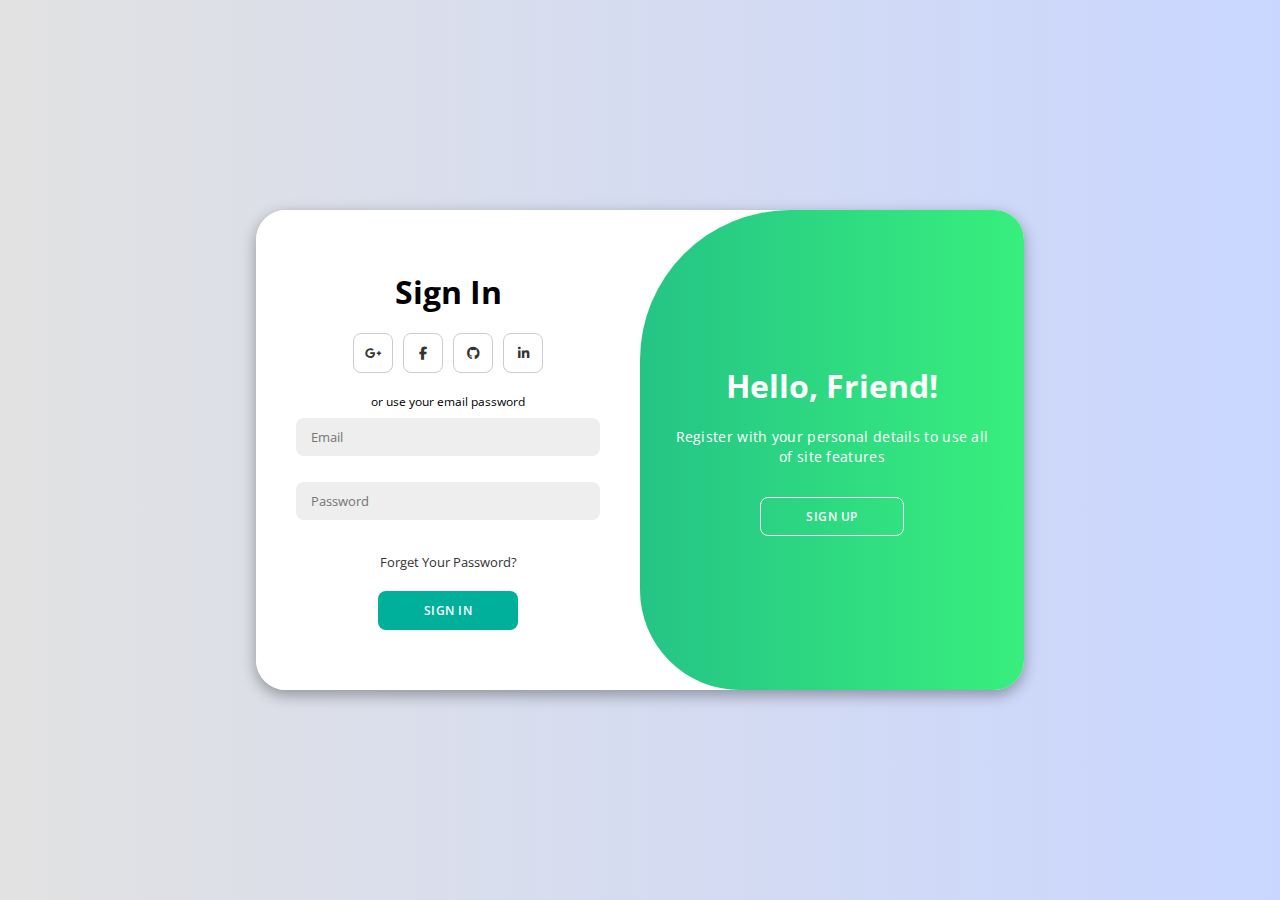
<file: frontend/login.html>
<!DOCTYPE html>
<html lang="en">

<head>
    <meta charset="UTF-8">
    <meta name="viewport" content="width=device-width, initial-scale=1.0">
    <link rel="stylesheet" href="https://cdnjs.cloudflare.com/ajax/libs/font-awesome/6.4.2/css/all.min.css">
    <link rel="stylesheet" href="./css/login.css">
    <title>SignIn - SignUp Fruitables Website</title>
</head>

<body>
    <div class="container" id="container">
        <div class="form-container sign-up">
            <div class="form">
                <h1>Create Account</h1>
                <div class="social-icons">
                    <a href="#" class="icon"><i class="fa-brands fa-google-plus-g"></i></a>
                    <a href="#" class="icon"><i class="fa-brands fa-facebook-f"></i></a>
                    <a href="#" class="icon"><i class="fa-brands fa-github"></i></a>
                    <a href="#" class="icon"><i class="fa-brands fa-linkedin-in"></i></a>
                </div>
                <span>or use your email for registeration</span>
                <div class="input-control">
                    <input type="text" placeholder="Name" id="upname"/>
                    <div class="error"></div>
                </div>
                <div class="input-control">
                    <input type="text" placeholder="Email" id="upemail"/>
                    <div class="error"></div>
                </div>
                <div class="input-control">
                    <input type="password" placeholder="Password" id="uppassword"/>
                    <div class="error"></div>
                </div>
                <button id="btn_signup" type="button">Sign Up</button>
            </div>
        </div>
        <div class="form-container sign-in">
            <div class="form">
                <h1>Sign In</h1>
                <div class="social-icons">
                    <a href="#" class="icon"><i class="fa-brands fa-google-plus-g"></i></a>
                    <a href="#" class="icon"><i class="fa-brands fa-facebook-f"></i></a>
                    <a href="#" class="icon"><i class="fa-brands fa-github"></i></a>
                    <a href="#" class="icon"><i class="fa-brands fa-linkedin-in"></i></a>
                </div>
                <span>or use your email password</span>
                <div class="input-control">
                    <input type="text" placeholder="Email" id="inemail"/>
                    <div class="error"></div>
                </div>
                <div class="input-control">
                    <input type="password" placeholder="Password" id="inpassword"/>
                    <div class="error"></div>
                </div>
                <a href="#">Forget Your Password?</a>
                <button id="btn_signin" type="button">Sign In</button>
            </div>
        </div>
        <div class="toggle-container">
            <div class="toggle">
                <div class="toggle-panel toggle-left">
                    <h1>Welcome Back!</h1>
                    <p>Enter your personal details to use all of site features</p>
                    <button class="hidden" type="button" id="login">Sign In</button>
                </div>
                <div class="toggle-panel toggle-right">
                    <h1>Hello, Friend!</h1>
                    <p>Register with your personal details to use all of site features</p>
                    <button class="hidden" type="button" id="register">Sign Up</button>
                </div>
            </div>
        </div>
    </div>

    <script src="./js/login.js?v=1.0.1"></script>
</body>

</html>
</file>
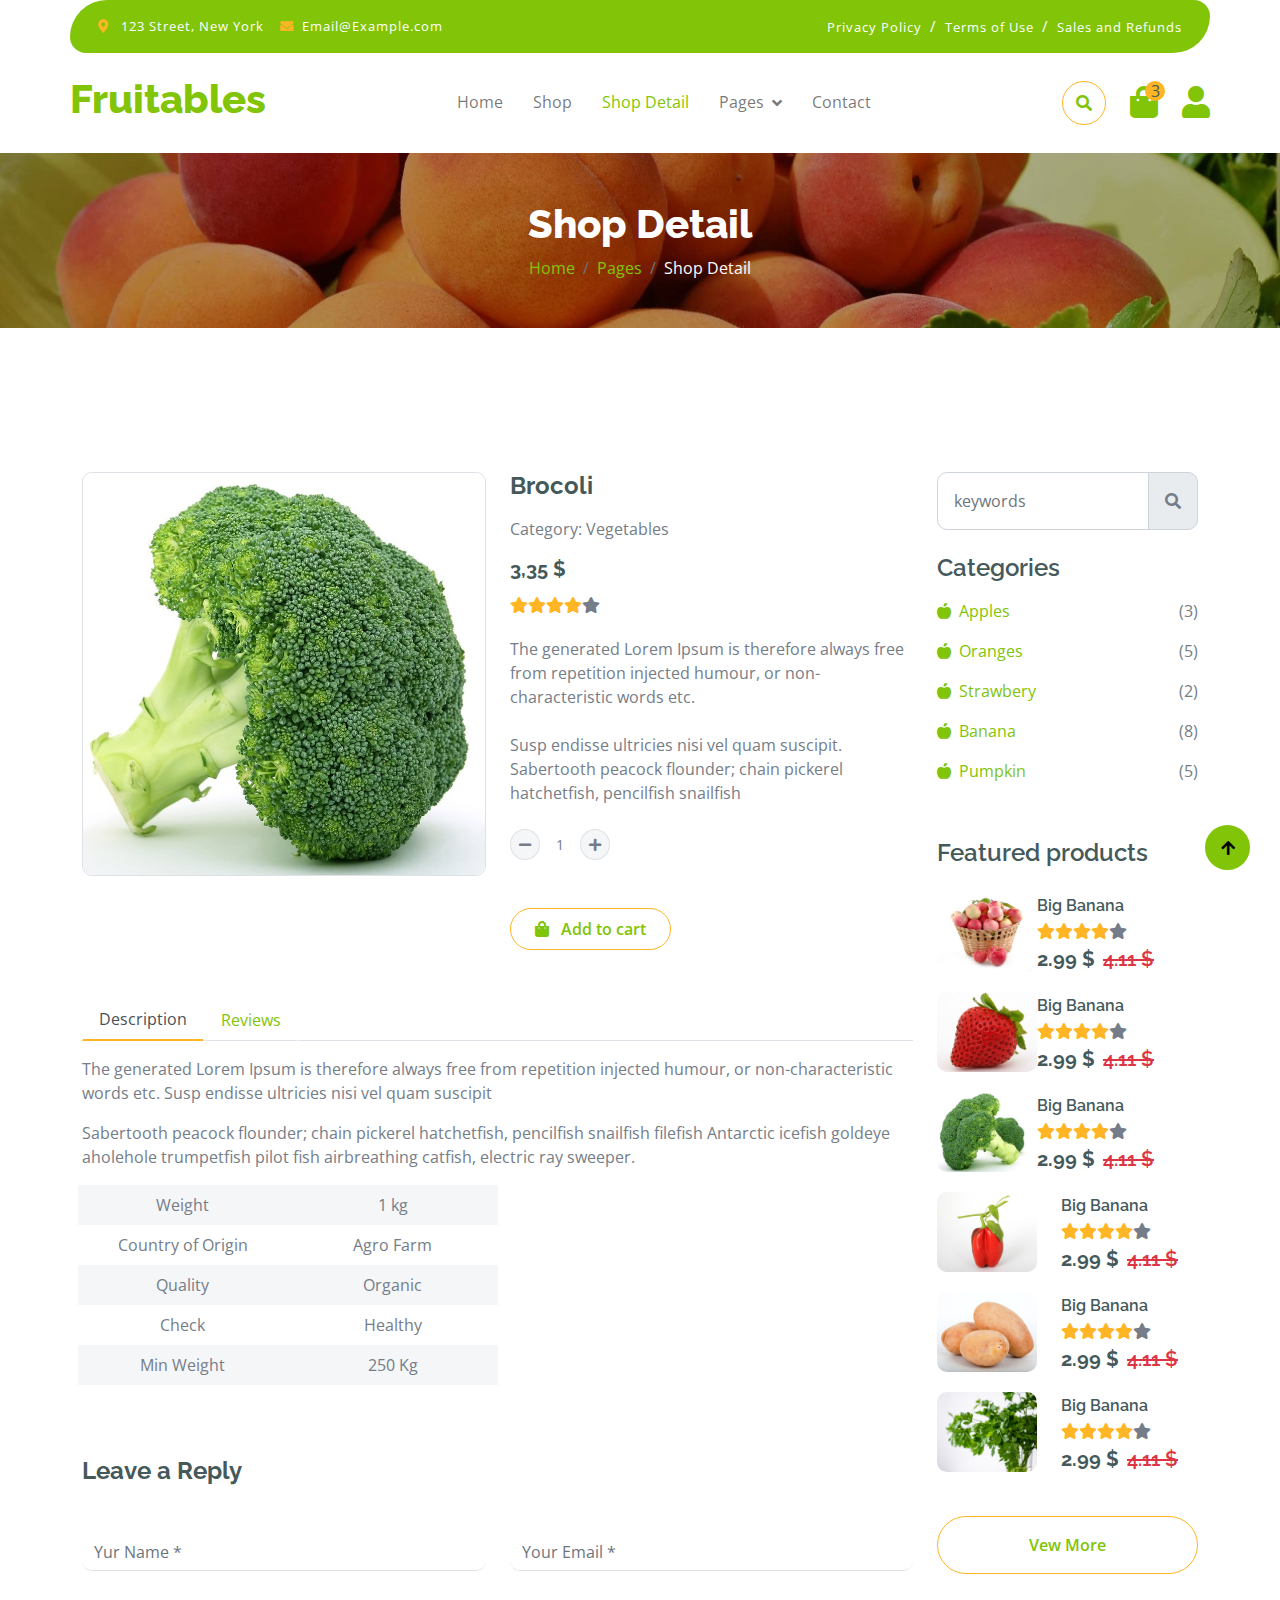
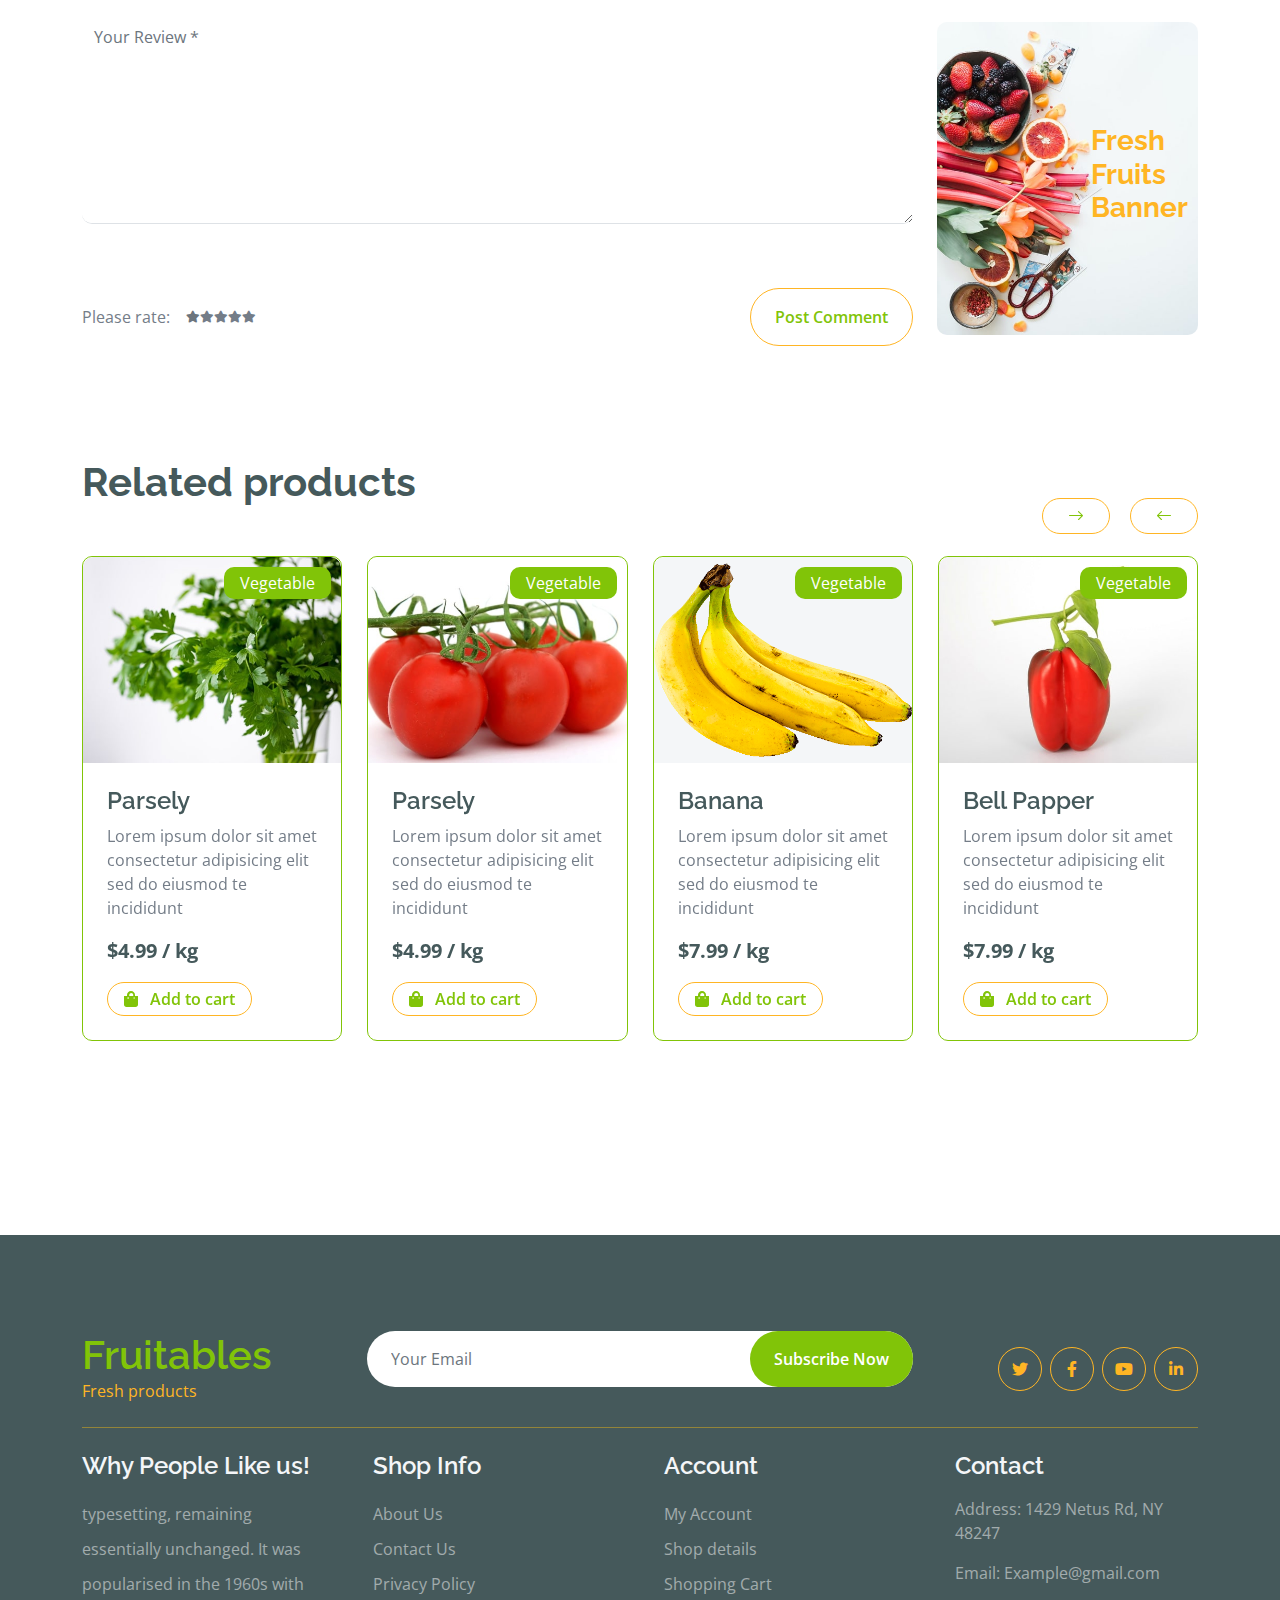
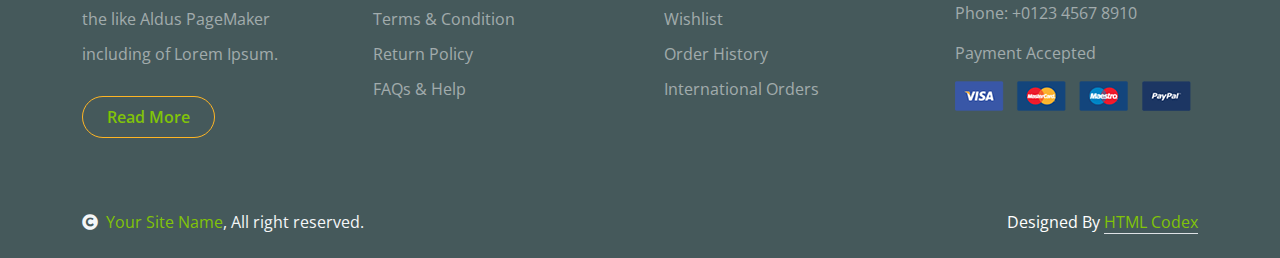
<file: frontend/shop-detail.html>
<!DOCTYPE html>
<html lang="en">

    <head>
        <meta charset="utf-8">
        <title>Fruitables - Vegetable Website Template</title>
        <meta content="width=device-width, initial-scale=1.0" name="viewport">
        <meta content="" name="keywords">
        <meta content="" name="description">

        <!-- Google Web Fonts -->
        <link rel="preconnect" href="https://fonts.googleapis.com">
        <link rel="preconnect" href="https://fonts.gstatic.com" crossorigin>
        <link href="https://fonts.googleapis.com/css2?family=Open+Sans:wght@400;600&family=Raleway:wght@600;800&display=swap" rel="stylesheet"> 

        <!-- Icon Font Stylesheet -->
        <link rel="stylesheet" href="https://use.fontawesome.com/releases/v5.15.4/css/all.css"/>
        <link href="https://cdn.jsdelivr.net/npm/bootstrap-icons@1.4.1/font/bootstrap-icons.css" rel="stylesheet">

        <!-- Libraries Stylesheet -->
        <link href="lib/lightbox/css/lightbox.min.css" rel="stylesheet">
        <link href="lib/owlcarousel/assets/owl.carousel.min.css" rel="stylesheet">


        <!-- Customized Bootstrap Stylesheet -->
        <link href="css/bootstrap.min.css" rel="stylesheet">

        <!-- Template Stylesheet -->
        <link href="css/style.css" rel="stylesheet">
    </head>

    <body>

        <!-- Spinner Start -->
        <div id="spinner" class="show w-100 vh-100 bg-white position-fixed translate-middle top-50 start-50  d-flex align-items-center justify-content-center">
            <div class="spinner-grow text-primary" role="status"></div>
        </div>
        <!-- Spinner End -->


        <!-- Navbar start -->
        <div class="container-fluid fixed-top">
            <div class="container topbar bg-primary d-none d-lg-block">
                <div class="d-flex justify-content-between">
                    <div class="top-info ps-2">
                        <small class="me-3"><i class="fas fa-map-marker-alt me-2 text-secondary"></i> <a href="#" class="text-white">123 Street, New York</a></small>
                        <small class="me-3"><i class="fas fa-envelope me-2 text-secondary"></i><a href="#" class="text-white">Email@Example.com</a></small>
                    </div>
                    <div class="top-link pe-2">
                        <a href="#" class="text-white"><small class="text-white mx-2">Privacy Policy</small>/</a>
                        <a href="#" class="text-white"><small class="text-white mx-2">Terms of Use</small>/</a>
                        <a href="#" class="text-white"><small class="text-white ms-2">Sales and Refunds</small></a>
                    </div>
                </div>
            </div>
            <div class="container px-0">
                <nav class="navbar navbar-light bg-white navbar-expand-xl">
                    <a href="index.html" class="navbar-brand"><h1 class="text-primary display-6">Fruitables</h1></a>
                    <button class="navbar-toggler py-2 px-3" type="button" data-bs-toggle="collapse" data-bs-target="#navbarCollapse">
                        <span class="fa fa-bars text-primary"></span>
                    </button>
                    <div class="collapse navbar-collapse bg-white" id="navbarCollapse">
                        <div class="navbar-nav mx-auto">
                            <a href="index.html" class="nav-item nav-link">Home</a>
                            <a href="shop.html" class="nav-item nav-link">Shop</a>
                            <a href="shop-detail.html" class="nav-item nav-link active">Shop Detail</a>
                            <div class="nav-item dropdown">
                                <a href="#" class="nav-link dropdown-toggle" data-bs-toggle="dropdown">Pages</a>
                                <div class="dropdown-menu m-0 bg-secondary rounded-0">
                                    <a href="cart.html" class="dropdown-item">Cart</a>
                                    <a href="chackout.html" class="dropdown-item">Chackout</a>
                                    <a href="testimonial.html" class="dropdown-item">Testimonial</a>
                                    <a href="404.html" class="dropdown-item">404 Page</a>
                                </div>
                            </div>
                            <a href="contact.html" class="nav-item nav-link">Contact</a>
                        </div>
                        <div class="d-flex m-3 me-0">
                            <button class="btn-search btn border border-secondary btn-md-square rounded-circle bg-white me-4" data-bs-toggle="modal" data-bs-target="#searchModal"><i class="fas fa-search text-primary"></i></button>
                            <a href="#" class="position-relative me-4 my-auto">
                                <i class="fa fa-shopping-bag fa-2x"></i>
                                <span class="position-absolute bg-secondary rounded-circle d-flex align-items-center justify-content-center text-dark px-1" style="top: -5px; left: 15px; height: 20px; min-width: 20px;">3</span>
                            </a>
                            <a href="#" class="my-auto">
                                <i class="fas fa-user fa-2x"></i>
                            </a>
                        </div>
                    </div>
                </nav>
            </div>
        </div>
        <!-- Navbar End -->


        <!-- Modal Search Start -->
        <div class="modal fade" id="searchModal" tabindex="-1" aria-labelledby="exampleModalLabel" aria-hidden="true">
            <div class="modal-dialog modal-fullscreen">
                <div class="modal-content rounded-0">
                    <div class="modal-header">
                        <h5 class="modal-title" id="exampleModalLabel">Search by keyword</h5>
                        <button type="button" class="btn-close" data-bs-dismiss="modal" aria-label="Close"></button>
                    </div>
                    <div class="modal-body d-flex align-items-center">
                        <div class="input-group w-75 mx-auto d-flex">
                            <input type="search" class="form-control p-3" placeholder="keywords" aria-describedby="search-icon-1">
                            <span id="search-icon-1" class="input-group-text p-3"><i class="fa fa-search"></i></span>
                        </div>
                    </div>
                </div>
            </div>
        </div>
        <!-- Modal Search End -->


        <!-- Single Page Header start -->
        <div class="container-fluid page-header py-5">
            <h1 class="text-center text-white display-6">Shop Detail</h1>
            <ol class="breadcrumb justify-content-center mb-0">
                <li class="breadcrumb-item"><a href="#">Home</a></li>
                <li class="breadcrumb-item"><a href="#">Pages</a></li>
                <li class="breadcrumb-item active text-white">Shop Detail</li>
            </ol>
        </div>
        <!-- Single Page Header End -->


        <!-- Single Product Start -->
        <div class="container-fluid py-5 mt-5">
            <div class="container py-5">
                <div class="row g-4 mb-5">
                    <div class="col-lg-8 col-xl-9">
                        <div class="row g-4">
                            <div class="col-lg-6">
                                <div class="border rounded">
                                    <a href="#">
                                        <img src="img/single-item.jpg" class="img-fluid rounded" alt="Image">
                                    </a>
                                </div>
                            </div>
                            <div class="col-lg-6">
                                <h4 class="fw-bold mb-3">Brocoli</h4>
                                <p class="mb-3">Category: Vegetables</p>
                                <h5 class="fw-bold mb-3">3,35 $</h5>
                                <div class="d-flex mb-4">
                                    <i class="fa fa-star text-secondary"></i>
                                    <i class="fa fa-star text-secondary"></i>
                                    <i class="fa fa-star text-secondary"></i>
                                    <i class="fa fa-star text-secondary"></i>
                                    <i class="fa fa-star"></i>
                                </div>
                                <p class="mb-4">The generated Lorem Ipsum is therefore always free from repetition injected humour, or non-characteristic words etc.</p>
                                <p class="mb-4">Susp endisse ultricies nisi vel quam suscipit. Sabertooth peacock flounder; chain pickerel hatchetfish, pencilfish snailfish</p>
                                <div class="input-group quantity mb-5" style="width: 100px;">
                                    <div class="input-group-btn">
                                        <button class="btn btn-sm btn-minus rounded-circle bg-light border" >
                                            <i class="fa fa-minus"></i>
                                        </button>
                                    </div>
                                    <input type="text" class="form-control form-control-sm text-center border-0" value="1">
                                    <div class="input-group-btn">
                                        <button class="btn btn-sm btn-plus rounded-circle bg-light border">
                                            <i class="fa fa-plus"></i>
                                        </button>
                                    </div>
                                </div>
                                <a href="#" class="btn border border-secondary rounded-pill px-4 py-2 mb-4 text-primary"><i class="fa fa-shopping-bag me-2 text-primary"></i> Add to cart</a>
                            </div>
                            <div class="col-lg-12">
                                <nav>
                                    <div class="nav nav-tabs mb-3">
                                        <button class="nav-link active border-white border-bottom-0" type="button" role="tab"
                                            id="nav-about-tab" data-bs-toggle="tab" data-bs-target="#nav-about"
                                            aria-controls="nav-about" aria-selected="true">Description</button>
                                        <button class="nav-link border-white border-bottom-0" type="button" role="tab"
                                            id="nav-mission-tab" data-bs-toggle="tab" data-bs-target="#nav-mission"
                                            aria-controls="nav-mission" aria-selected="false">Reviews</button>
                                    </div>
                                </nav>
                                <div class="tab-content mb-5">
                                    <div class="tab-pane active" id="nav-about" role="tabpanel" aria-labelledby="nav-about-tab">
                                        <p>The generated Lorem Ipsum is therefore always free from repetition injected humour, or non-characteristic words etc. 
                                            Susp endisse ultricies nisi vel quam suscipit </p>
                                        <p>Sabertooth peacock flounder; chain pickerel hatchetfish, pencilfish snailfish filefish Antarctic 
                                            icefish goldeye aholehole trumpetfish pilot fish airbreathing catfish, electric ray sweeper.</p>
                                        <div class="px-2">
                                            <div class="row g-4">
                                                <div class="col-6">
                                                    <div class="row bg-light align-items-center text-center justify-content-center py-2">
                                                        <div class="col-6">
                                                            <p class="mb-0">Weight</p>
                                                        </div>
                                                        <div class="col-6">
                                                            <p class="mb-0">1 kg</p>
                                                        </div>
                                                    </div>
                                                    <div class="row text-center align-items-center justify-content-center py-2">
                                                        <div class="col-6">
                                                            <p class="mb-0">Country of Origin</p>
                                                        </div>
                                                        <div class="col-6">
                                                            <p class="mb-0">Agro Farm</p>
                                                        </div>
                                                    </div>
                                                    <div class="row bg-light text-center align-items-center justify-content-center py-2">
                                                        <div class="col-6">
                                                            <p class="mb-0">Quality</p>
                                                        </div>
                                                        <div class="col-6">
                                                            <p class="mb-0">Organic</p>
                                                        </div>
                                                    </div>
                                                    <div class="row text-center align-items-center justify-content-center py-2">
                                                        <div class="col-6">
                                                            <p class="mb-0">Сheck</p>
                                                        </div>
                                                        <div class="col-6">
                                                            <p class="mb-0">Healthy</p>
                                                        </div>
                                                    </div>
                                                    <div class="row bg-light text-center align-items-center justify-content-center py-2">
                                                        <div class="col-6">
                                                            <p class="mb-0">Min Weight</p>
                                                        </div>
                                                        <div class="col-6">
                                                            <p class="mb-0">250 Kg</p>
                                                        </div>
                                                    </div>
                                                </div>
                                            </div>
                                        </div>
                                    </div>
                                    <div class="tab-pane" id="nav-mission" role="tabpanel" aria-labelledby="nav-mission-tab">
                                        <div class="d-flex">
                                            <img src="img/avatar.jpg" class="img-fluid rounded-circle p-3" style="width: 100px; height: 100px;" alt="">
                                            <div class="">
                                                <p class="mb-2" style="font-size: 14px;">April 12, 2024</p>
                                                <div class="d-flex justify-content-between">
                                                    <h5>Jason Smith</h5>
                                                    <div class="d-flex mb-3">
                                                        <i class="fa fa-star text-secondary"></i>
                                                        <i class="fa fa-star text-secondary"></i>
                                                        <i class="fa fa-star text-secondary"></i>
                                                        <i class="fa fa-star text-secondary"></i>
                                                        <i class="fa fa-star"></i>
                                                    </div>
                                                </div>
                                                <p>The generated Lorem Ipsum is therefore always free from repetition injected humour, or non-characteristic 
                                                    words etc. Susp endisse ultricies nisi vel quam suscipit </p>
                                            </div>
                                        </div>
                                        <div class="d-flex">
                                            <img src="img/avatar.jpg" class="img-fluid rounded-circle p-3" style="width: 100px; height: 100px;" alt="">
                                            <div class="">
                                                <p class="mb-2" style="font-size: 14px;">April 12, 2024</p>
                                                <div class="d-flex justify-content-between">
                                                    <h5>Sam Peters</h5>
                                                    <div class="d-flex mb-3">
                                                        <i class="fa fa-star text-secondary"></i>
                                                        <i class="fa fa-star text-secondary"></i>
                                                        <i class="fa fa-star text-secondary"></i>
                                                        <i class="fa fa-star"></i>
                                                        <i class="fa fa-star"></i>
                                                    </div>
                                                </div>
                                                <p class="text-dark">The generated Lorem Ipsum is therefore always free from repetition injected humour, or non-characteristic 
                                                    words etc. Susp endisse ultricies nisi vel quam suscipit </p>
                                            </div>
                                        </div>
                                    </div>
                                    <div class="tab-pane" id="nav-vision" role="tabpanel">
                                        <p class="text-dark">Tempor erat elitr rebum at clita. Diam dolor diam ipsum et tempor sit. Aliqu diam
                                            amet diam et eos labore. 3</p>
                                        <p class="mb-0">Diam dolor diam ipsum et tempor sit. Aliqu diam amet diam et eos labore.
                                            Clita erat ipsum et lorem et sit</p>
                                    </div>
                                </div>
                            </div>
                            <form action="#">
                                <h4 class="mb-5 fw-bold">Leave a Reply</h4>
                                <div class="row g-4">
                                    <div class="col-lg-6">
                                        <div class="border-bottom rounded">
                                            <input type="text" class="form-control border-0 me-4" placeholder="Yur Name *">
                                        </div>
                                    </div>
                                    <div class="col-lg-6">
                                        <div class="border-bottom rounded">
                                            <input type="email" class="form-control border-0" placeholder="Your Email *">
                                        </div>
                                    </div>
                                    <div class="col-lg-12">
                                        <div class="border-bottom rounded my-4">
                                            <textarea name="" id="" class="form-control border-0" cols="30" rows="8" placeholder="Your Review *" spellcheck="false"></textarea>
                                        </div>
                                    </div>
                                    <div class="col-lg-12">
                                        <div class="d-flex justify-content-between py-3 mb-5">
                                            <div class="d-flex align-items-center">
                                                <p class="mb-0 me-3">Please rate:</p>
                                                <div class="d-flex align-items-center" style="font-size: 12px;">
                                                    <i class="fa fa-star text-muted"></i>
                                                    <i class="fa fa-star"></i>
                                                    <i class="fa fa-star"></i>
                                                    <i class="fa fa-star"></i>
                                                    <i class="fa fa-star"></i>
                                                </div>
                                            </div>
                                            <a href="#" class="btn border border-secondary text-primary rounded-pill px-4 py-3"> Post Comment</a>
                                        </div>
                                    </div>
                                </div>
                            </form>
                        </div>
                    </div>
                    <div class="col-lg-4 col-xl-3">
                        <div class="row g-4 fruite">
                            <div class="col-lg-12">
                                <div class="input-group w-100 mx-auto d-flex mb-4">
                                    <input type="search" class="form-control p-3" placeholder="keywords" aria-describedby="search-icon-1">
                                    <span id="search-icon-1" class="input-group-text p-3"><i class="fa fa-search"></i></span>
                                </div>
                                <div class="mb-4">
                                    <h4>Categories</h4>
                                    <ul class="list-unstyled fruite-categorie">
                                        <li>
                                            <div class="d-flex justify-content-between fruite-name">
                                                <a href="#"><i class="fas fa-apple-alt me-2"></i>Apples</a>
                                                <span>(3)</span>
                                            </div>
                                        </li>
                                        <li>
                                            <div class="d-flex justify-content-between fruite-name">
                                                <a href="#"><i class="fas fa-apple-alt me-2"></i>Oranges</a>
                                                <span>(5)</span>
                                            </div>
                                        </li>
                                        <li>
                                            <div class="d-flex justify-content-between fruite-name">
                                                <a href="#"><i class="fas fa-apple-alt me-2"></i>Strawbery</a>
                                                <span>(2)</span>
                                            </div>
                                        </li>
                                        <li>
                                            <div class="d-flex justify-content-between fruite-name">
                                                <a href="#"><i class="fas fa-apple-alt me-2"></i>Banana</a>
                                                <span>(8)</span>
                                            </div>
                                        </li>
                                        <li>
                                            <div class="d-flex justify-content-between fruite-name">
                                                <a href="#"><i class="fas fa-apple-alt me-2"></i>Pumpkin</a>
                                                <span>(5)</span>
                                            </div>
                                        </li>
                                    </ul>
                                </div>
                            </div>
                            <div class="col-lg-12">
                                <h4 class="mb-4">Featured products</h4>
                                <div class="d-flex align-items-center justify-content-start">
                                    <div class="rounded" style="width: 100px; height: 100px;">
                                        <img src="img/featur-1.jpg" class="img-fluid rounded" alt="Image">
                                    </div>
                                    <div>
                                        <h6 class="mb-2">Big Banana</h6>
                                        <div class="d-flex mb-2">
                                            <i class="fa fa-star text-secondary"></i>
                                            <i class="fa fa-star text-secondary"></i>
                                            <i class="fa fa-star text-secondary"></i>
                                            <i class="fa fa-star text-secondary"></i>
                                            <i class="fa fa-star"></i>
                                        </div>
                                        <div class="d-flex mb-2">
                                            <h5 class="fw-bold me-2">2.99 $</h5>
                                            <h5 class="text-danger text-decoration-line-through">4.11 $</h5>
                                        </div>
                                    </div>
                                </div>
                                <div class="d-flex align-items-center justify-content-start">
                                    <div class="rounded" style="width: 100px; height: 100px;">
                                        <img src="img/featur-2.jpg" class="img-fluid rounded" alt="">
                                    </div>
                                    <div>
                                        <h6 class="mb-2">Big Banana</h6>
                                        <div class="d-flex mb-2">
                                            <i class="fa fa-star text-secondary"></i>
                                            <i class="fa fa-star text-secondary"></i>
                                            <i class="fa fa-star text-secondary"></i>
                                            <i class="fa fa-star text-secondary"></i>
                                            <i class="fa fa-star"></i>
                                        </div>
                                        <div class="d-flex mb-2">
                                            <h5 class="fw-bold me-2">2.99 $</h5>
                                            <h5 class="text-danger text-decoration-line-through">4.11 $</h5>
                                        </div>
                                    </div>
                                </div>
                                <div class="d-flex align-items-center justify-content-start">
                                    <div class="rounded" style="width: 100px; height: 100px;">
                                        <img src="img/featur-3.jpg" class="img-fluid rounded" alt="">
                                    </div>
                                    <div>
                                        <h6 class="mb-2">Big Banana</h6>
                                        <div class="d-flex mb-2">
                                            <i class="fa fa-star text-secondary"></i>
                                            <i class="fa fa-star text-secondary"></i>
                                            <i class="fa fa-star text-secondary"></i>
                                            <i class="fa fa-star text-secondary"></i>
                                            <i class="fa fa-star"></i>
                                        </div>
                                        <div class="d-flex mb-2">
                                            <h5 class="fw-bold me-2">2.99 $</h5>
                                            <h5 class="text-danger text-decoration-line-through">4.11 $</h5>
                                        </div>
                                    </div>
                                </div>
                                <div class="d-flex align-items-center justify-content-start">
                                    <div class="rounded me-4" style="width: 100px; height: 100px;">
                                        <img src="img/vegetable-item-4.jpg" class="img-fluid rounded" alt="">
                                    </div>
                                    <div>
                                        <h6 class="mb-2">Big Banana</h6>
                                        <div class="d-flex mb-2">
                                            <i class="fa fa-star text-secondary"></i>
                                            <i class="fa fa-star text-secondary"></i>
                                            <i class="fa fa-star text-secondary"></i>
                                            <i class="fa fa-star text-secondary"></i>
                                            <i class="fa fa-star"></i>
                                        </div>
                                        <div class="d-flex mb-2">
                                            <h5 class="fw-bold me-2">2.99 $</h5>
                                            <h5 class="text-danger text-decoration-line-through">4.11 $</h5>
                                        </div>
                                    </div>
                                </div>
                                <div class="d-flex align-items-center justify-content-start">
                                    <div class="rounded me-4" style="width: 100px; height: 100px;">
                                        <img src="img/vegetable-item-5.jpg" class="img-fluid rounded" alt="">
                                    </div>
                                    <div>
                                        <h6 class="mb-2">Big Banana</h6>
                                        <div class="d-flex mb-2">
                                            <i class="fa fa-star text-secondary"></i>
                                            <i class="fa fa-star text-secondary"></i>
                                            <i class="fa fa-star text-secondary"></i>
                                            <i class="fa fa-star text-secondary"></i>
                                            <i class="fa fa-star"></i>
                                        </div>
                                        <div class="d-flex mb-2">
                                            <h5 class="fw-bold me-2">2.99 $</h5>
                                            <h5 class="text-danger text-decoration-line-through">4.11 $</h5>
                                        </div>
                                    </div>
                                </div>
                                <div class="d-flex align-items-center justify-content-start">
                                    <div class="rounded me-4" style="width: 100px; height: 100px;">
                                        <img src="img/vegetable-item-6.jpg" class="img-fluid rounded" alt="">
                                    </div>
                                    <div>
                                        <h6 class="mb-2">Big Banana</h6>
                                        <div class="d-flex mb-2">
                                            <i class="fa fa-star text-secondary"></i>
                                            <i class="fa fa-star text-secondary"></i>
                                            <i class="fa fa-star text-secondary"></i>
                                            <i class="fa fa-star text-secondary"></i>
                                            <i class="fa fa-star"></i>
                                        </div>
                                        <div class="d-flex mb-2">
                                            <h5 class="fw-bold me-2">2.99 $</h5>
                                            <h5 class="text-danger text-decoration-line-through">4.11 $</h5>
                                        </div>
                                    </div>
                                </div>
                                <div class="d-flex justify-content-center my-4">
                                    <a href="#" class="btn border border-secondary px-4 py-3 rounded-pill text-primary w-100">Vew More</a>
                                </div>
                            </div>
                            <div class="col-lg-12">
                                <div class="position-relative">
                                    <img src="img/banner-fruits.jpg" class="img-fluid w-100 rounded" alt="">
                                    <div class="position-absolute" style="top: 50%; right: 10px; transform: translateY(-50%);">
                                        <h3 class="text-secondary fw-bold">Fresh <br> Fruits <br> Banner</h3>
                                    </div>
                                </div>
                            </div>
                        </div>
                    </div>
                </div>
                <h1 class="fw-bold mb-0">Related products</h1>
                <div class="vesitable">
                    <div class="owl-carousel vegetable-carousel justify-content-center">
                        <div class="border border-primary rounded position-relative vesitable-item">
                            <div class="vesitable-img">
                                <img src="img/vegetable-item-6.jpg" class="img-fluid w-100 rounded-top" alt="">
                            </div>
                            <div class="text-white bg-primary px-3 py-1 rounded position-absolute" style="top: 10px; right: 10px;">Vegetable</div>
                            <div class="p-4 pb-0 rounded-bottom">
                                <h4>Parsely</h4>
                                <p>Lorem ipsum dolor sit amet consectetur adipisicing elit sed do eiusmod te incididunt</p>
                                <div class="d-flex justify-content-between flex-lg-wrap">
                                    <p class="text-dark fs-5 fw-bold">$4.99 / kg</p>
                                    <a href="#" class="btn border border-secondary rounded-pill px-3 py-1 mb-4 text-primary"><i class="fa fa-shopping-bag me-2 text-primary"></i> Add to cart</a>
                                </div>
                            </div>
                        </div>
                        <div class="border border-primary rounded position-relative vesitable-item">
                            <div class="vesitable-img">
                                <img src="img/vegetable-item-1.jpg" class="img-fluid w-100 rounded-top" alt="">
                            </div>
                            <div class="text-white bg-primary px-3 py-1 rounded position-absolute" style="top: 10px; right: 10px;">Vegetable</div>
                            <div class="p-4 pb-0 rounded-bottom">
                                <h4>Parsely</h4>
                                <p>Lorem ipsum dolor sit amet consectetur adipisicing elit sed do eiusmod te incididunt</p>
                                <div class="d-flex justify-content-between flex-lg-wrap">
                                    <p class="text-dark fs-5 fw-bold">$4.99 / kg</p>
                                    <a href="#" class="btn border border-secondary rounded-pill px-3 py-1 mb-4 text-primary"><i class="fa fa-shopping-bag me-2 text-primary"></i> Add to cart</a>
                                </div>
                            </div>
                        </div>
                        <div class="border border-primary rounded position-relative vesitable-item">
                            <div class="vesitable-img">
                                <img src="img/vegetable-item-3.png" class="img-fluid w-100 rounded-top bg-light" alt="">
                            </div>
                            <div class="text-white bg-primary px-3 py-1 rounded position-absolute" style="top: 10px; right: 10px;">Vegetable</div>
                            <div class="p-4 pb-0 rounded-bottom">
                                <h4>Banana</h4>
                                <p>Lorem ipsum dolor sit amet consectetur adipisicing elit sed do eiusmod te incididunt</p>
                                <div class="d-flex justify-content-between flex-lg-wrap">
                                    <p class="text-dark fs-5 fw-bold">$7.99 / kg</p>
                                    <a href="#" class="btn border border-secondary rounded-pill px-3 py-1 mb-4 text-primary"><i class="fa fa-shopping-bag me-2 text-primary"></i> Add to cart</a>
                                </div>
                            </div>
                        </div>
                        <div class="border border-primary rounded position-relative vesitable-item">
                            <div class="vesitable-img">
                                <img src="img/vegetable-item-4.jpg" class="img-fluid w-100 rounded-top" alt="">
                            </div>
                            <div class="text-white bg-primary px-3 py-1 rounded position-absolute" style="top: 10px; right: 10px;">Vegetable</div>
                            <div class="p-4 pb-0 rounded-bottom">
                                <h4>Bell Papper</h4>
                                <p>Lorem ipsum dolor sit amet consectetur adipisicing elit sed do eiusmod te incididunt</p>
                                <div class="d-flex justify-content-between flex-lg-wrap">
                                    <p class="text-dark fs-5 fw-bold">$7.99 / kg</p>
                                    <a href="#" class="btn border border-secondary rounded-pill px-3 py-1 mb-4 text-primary"><i class="fa fa-shopping-bag me-2 text-primary"></i> Add to cart</a>
                                </div>
                            </div>
                        </div>
                        <div class="border border-primary rounded position-relative vesitable-item">
                            <div class="vesitable-img">
                                <img src="img/vegetable-item-5.jpg" class="img-fluid w-100 rounded-top" alt="">
                            </div>
                            <div class="text-white bg-primary px-3 py-1 rounded position-absolute" style="top: 10px; right: 10px;">Vegetable</div>
                            <div class="p-4 pb-0 rounded-bottom">
                                <h4>Potatoes</h4>
                                <p>Lorem ipsum dolor sit amet consectetur adipisicing elit sed do eiusmod te incididunt</p>
                                <div class="d-flex justify-content-between flex-lg-wrap">
                                    <p class="text-dark fs-5 fw-bold">$7.99 / kg</p>
                                    <a href="#" class="btn border border-secondary rounded-pill px-3 py-1 mb-4 text-primary"><i class="fa fa-shopping-bag me-2 text-primary"></i> Add to cart</a>
                                </div>
                            </div>
                        </div>
                        <div class="border border-primary rounded position-relative vesitable-item">
                            <div class="vesitable-img">
                                <img src="img/vegetable-item-6.jpg" class="img-fluid w-100 rounded-top" alt="">
                            </div>
                            <div class="text-white bg-primary px-3 py-1 rounded position-absolute" style="top: 10px; right: 10px;">Vegetable</div>
                            <div class="p-4 pb-0 rounded-bottom">
                                <h4>Parsely</h4>
                                <p>Lorem ipsum dolor sit amet consectetur adipisicing elit sed do eiusmod te incididunt</p>
                                <div class="d-flex justify-content-between flex-lg-wrap">
                                    <p class="text-dark fs-5 fw-bold">$7.99 / kg</p>
                                    <a href="#" class="btn border border-secondary rounded-pill px-3 py-1 mb-4 text-primary"><i class="fa fa-shopping-bag me-2 text-primary"></i> Add to cart</a>
                                </div>
                            </div>
                        </div>
                        <div class="border border-primary rounded position-relative vesitable-item">
                            <div class="vesitable-img">
                                <img src="img/vegetable-item-5.jpg" class="img-fluid w-100 rounded-top" alt="">
                            </div>
                            <div class="text-white bg-primary px-3 py-1 rounded position-absolute" style="top: 10px; right: 10px;">Vegetable</div>
                            <div class="p-4 pb-0 rounded-bottom">
                                <h4>Potatoes</h4>
                                <p>Lorem ipsum dolor sit amet consectetur adipisicing elit sed do eiusmod te incididunt</p>
                                <div class="d-flex justify-content-between flex-lg-wrap">
                                    <p class="text-dark fs-5 fw-bold">$7.99 / kg</p>
                                    <a href="#" class="btn border border-secondary rounded-pill px-3 py-1 mb-4 text-primary"><i class="fa fa-shopping-bag me-2 text-primary"></i> Add to cart</a>
                                </div>
                            </div>
                        </div>
                        <div class="border border-primary rounded position-relative vesitable-item">
                            <div class="vesitable-img">
                                <img src="img/vegetable-item-6.jpg" class="img-fluid w-100 rounded-top" alt="">
                            </div>
                            <div class="text-white bg-primary px-3 py-1 rounded position-absolute" style="top: 10px; right: 10px;">Vegetable</div>
                            <div class="p-4 pb-0 rounded-bottom">
                                <h4>Parsely</h4>
                                <p>Lorem ipsum dolor sit amet consectetur adipisicing elit sed do eiusmod te incididunt</p>
                                <div class="d-flex justify-content-between flex-lg-wrap">
                                    <p class="text-dark fs-5 fw-bold">$7.99 / kg</p>
                                    <a href="#" class="btn border border-secondary rounded-pill px-3 py-1 mb-4 text-primary"><i class="fa fa-shopping-bag me-2 text-primary"></i> Add to cart</a>
                                </div>
                            </div>
                        </div>
                    </div>
                </div>
            </div>
        </div>
        <!-- Single Product End -->
    

        <!-- Footer Start -->
        <div class="container-fluid bg-dark text-white-50 footer pt-5 mt-5">
            <div class="container py-5">
                <div class="pb-4 mb-4" style="border-bottom: 1px solid rgba(226, 175, 24, 0.5) ;">
                    <div class="row g-4">
                        <div class="col-lg-3">
                            <a href="#">
                                <h1 class="text-primary mb-0">Fruitables</h1>
                                <p class="text-secondary mb-0">Fresh products</p>
                            </a>
                        </div>
                        <div class="col-lg-6">
                            <div class="position-relative mx-auto">
                                <input class="form-control border-0 w-100 py-3 px-4 rounded-pill" type="number" placeholder="Your Email">
                                <button type="submit" class="btn btn-primary border-0 border-secondary py-3 px-4 position-absolute rounded-pill text-white" style="top: 0; right: 0;">Subscribe Now</button>
                            </div>
                        </div>
                        <div class="col-lg-3">
                            <div class="d-flex justify-content-end pt-3">
                                <a class="btn  btn-outline-secondary me-2 btn-md-square rounded-circle" href=""><i class="fab fa-twitter"></i></a>
                                <a class="btn btn-outline-secondary me-2 btn-md-square rounded-circle" href=""><i class="fab fa-facebook-f"></i></a>
                                <a class="btn btn-outline-secondary me-2 btn-md-square rounded-circle" href=""><i class="fab fa-youtube"></i></a>
                                <a class="btn btn-outline-secondary btn-md-square rounded-circle" href=""><i class="fab fa-linkedin-in"></i></a>
                            </div>
                        </div>
                    </div>
                </div>
                <div class="row g-5">
                    <div class="col-lg-3 col-md-6">
                        <div class="footer-item">
                            <h4 class="text-light mb-3">Why People Like us!</h4>
                            <p class="mb-4">typesetting, remaining essentially unchanged. It was 
                                popularised in the 1960s with the like Aldus PageMaker including of Lorem Ipsum.</p>
                            <a href="" class="btn border-secondary py-2 px-4 rounded-pill text-primary">Read More</a>
                        </div>
                    </div>
                    <div class="col-lg-3 col-md-6">
                        <div class="d-flex flex-column text-start footer-item">
                            <h4 class="text-light mb-3">Shop Info</h4>
                            <a class="btn-link" href="">About Us</a>
                            <a class="btn-link" href="">Contact Us</a>
                            <a class="btn-link" href="">Privacy Policy</a>
                            <a class="btn-link" href="">Terms & Condition</a>
                            <a class="btn-link" href="">Return Policy</a>
                            <a class="btn-link" href="">FAQs & Help</a>
                        </div>
                    </div>
                    <div class="col-lg-3 col-md-6">
                        <div class="d-flex flex-column text-start footer-item">
                            <h4 class="text-light mb-3">Account</h4>
                            <a class="btn-link" href="">My Account</a>
                            <a class="btn-link" href="">Shop details</a>
                            <a class="btn-link" href="">Shopping Cart</a>
                            <a class="btn-link" href="">Wishlist</a>
                            <a class="btn-link" href="">Order History</a>
                            <a class="btn-link" href="">International Orders</a>
                        </div>
                    </div>
                    <div class="col-lg-3 col-md-6">
                        <div class="footer-item">
                            <h4 class="text-light mb-3">Contact</h4>
                            <p>Address: 1429 Netus Rd, NY 48247</p>
                            <p>Email: Example@gmail.com</p>
                            <p>Phone: +0123 4567 8910</p>
                            <p>Payment Accepted</p>
                            <img src="img/payment.png" class="img-fluid" alt="">
                        </div>
                    </div>
                </div>
            </div>
        </div>
        <!-- Footer End -->

        <!-- Copyright Start -->
        <div class="container-fluid copyright bg-dark py-4">
            <div class="container">
                <div class="row">
                    <div class="col-md-6 text-center text-md-start mb-3 mb-md-0">
                        <span class="text-light"><a href="#"><i class="fas fa-copyright text-light me-2"></i>Your Site Name</a>, All right reserved.</span>
                    </div>
                    <div class="col-md-6 my-auto text-center text-md-end text-white">
                        <!--/*** This template is free as long as you keep the below author’s credit link/attribution link/backlink. ***/-->
                        <!--/*** If you'd like to use the template without the below author’s credit link/attribution link/backlink, ***/-->
                        <!--/*** you can purchase the Credit Removal License from "https://htmlcodex.com/credit-removal". ***/-->
                        Designed By <a class="border-bottom" href="https://htmlcodex.com">HTML Codex</a>
                    </div>
                </div>
            </div>
        </div>
        <!-- Copyright End -->



        <!-- Back to Top -->
        <a href="#" class="btn btn-primary border-3 border-primary rounded-circle back-to-top"><i class="fa fa-arrow-up"></i></a>   

        
    <!-- JavaScript Libraries -->
    <script src="https://ajax.googleapis.com/ajax/libs/jquery/3.6.4/jquery.min.js"></script>
    <script src="https://cdn.jsdelivr.net/npm/bootstrap@5.0.0/dist/js/bootstrap.bundle.min.js"></script>
    <script src="lib/easing/easing.min.js"></script>
    <script src="lib/waypoints/waypoints.min.js"></script>
    <script src="lib/lightbox/js/lightbox.min.js"></script>
    <script src="lib/owlcarousel/owl.carousel.min.js"></script>

    <!-- Template Javascript -->
    <script src="js/main.js"></script>
    </body>

</html>
</file>
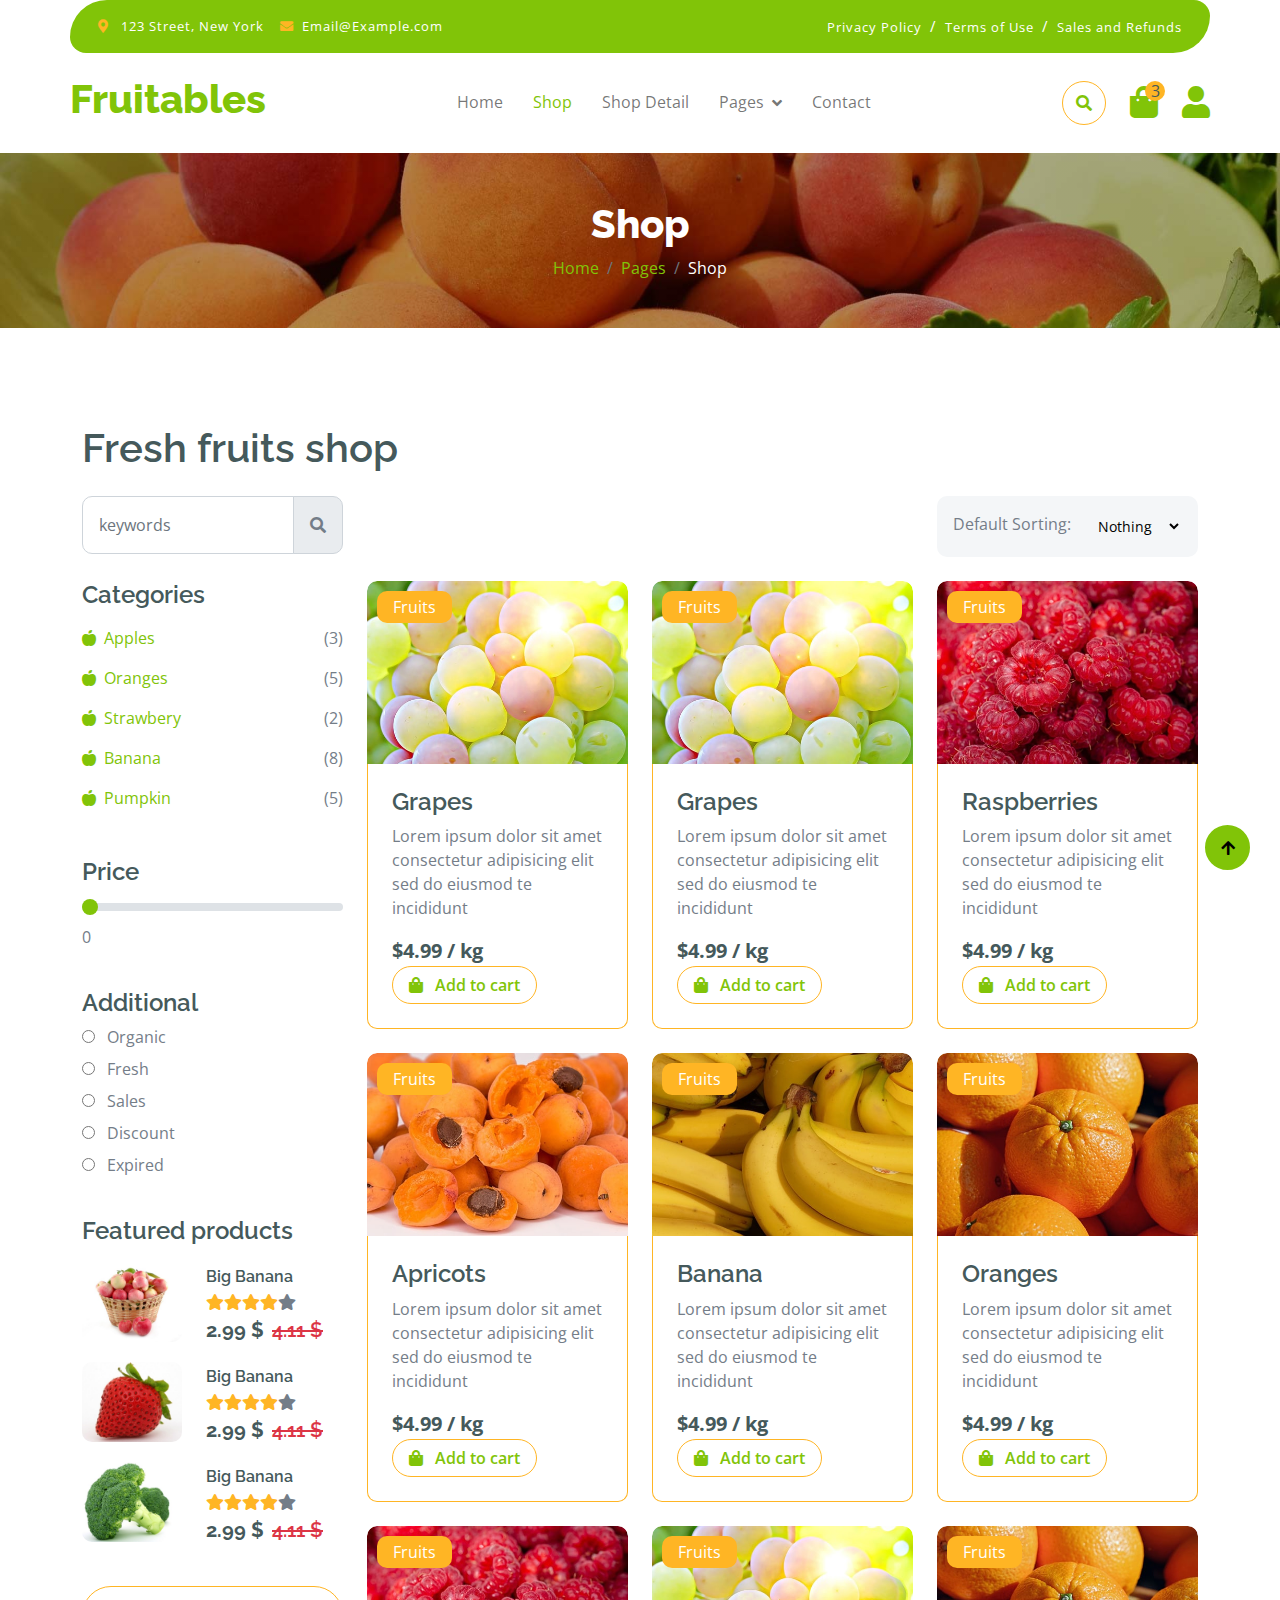
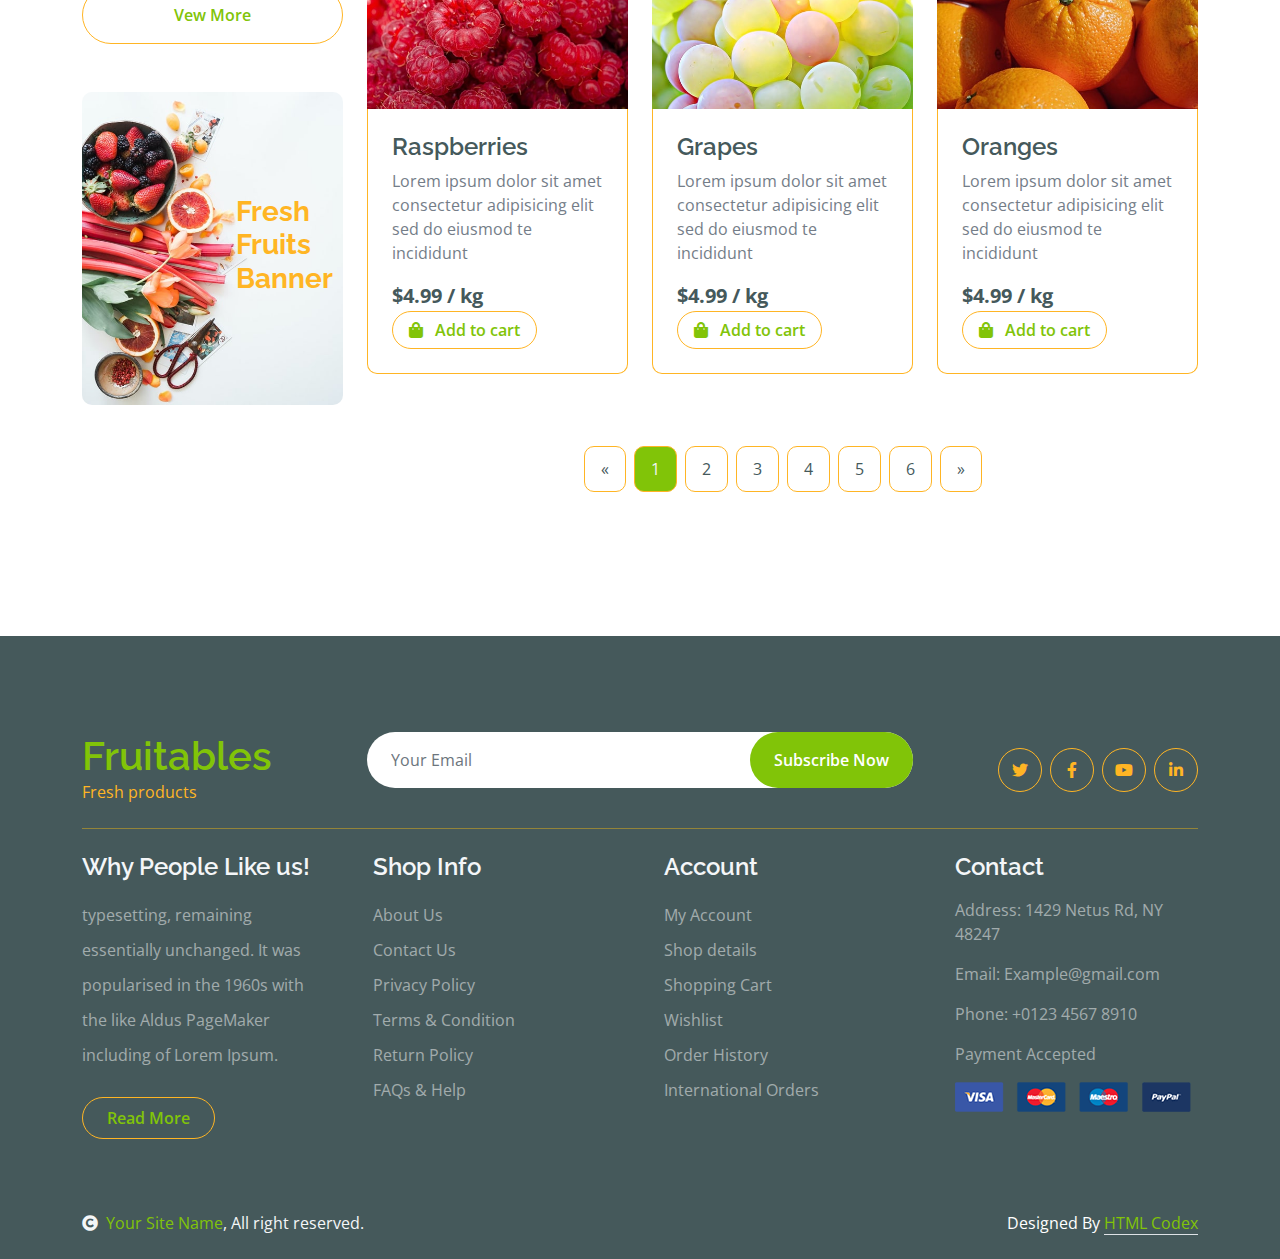
<file: frontend/shop.html>
<!DOCTYPE html>
<html lang="en">

    <head>
        <meta charset="utf-8">
        <title>Fruitables - Vegetable Website Template</title>
        <meta content="width=device-width, initial-scale=1.0" name="viewport">
        <meta content="" name="keywords">
        <meta content="" name="description">

        <!-- Google Web Fonts -->
        <link rel="preconnect" href="https://fonts.googleapis.com">
        <link rel="preconnect" href="https://fonts.gstatic.com" crossorigin>
        <link href="https://fonts.googleapis.com/css2?family=Open+Sans:wght@400;600&family=Raleway:wght@600;800&display=swap" rel="stylesheet"> 

        <!-- Icon Font Stylesheet -->
        <link rel="stylesheet" href="https://use.fontawesome.com/releases/v5.15.4/css/all.css"/>
        <link href="https://cdn.jsdelivr.net/npm/bootstrap-icons@1.4.1/font/bootstrap-icons.css" rel="stylesheet">

        <!-- Libraries Stylesheet -->
        <link href="lib/lightbox/css/lightbox.min.css" rel="stylesheet">
        <link href="lib/owlcarousel/assets/owl.carousel.min.css" rel="stylesheet">


        <!-- Customized Bootstrap Stylesheet -->
        <link href="css/bootstrap.min.css" rel="stylesheet">

        <!-- Template Stylesheet -->
        <link href="css/style.css" rel="stylesheet">
    </head>

    <body>

        <!-- Spinner Start -->
        <div id="spinner" class="show w-100 vh-100 bg-white position-fixed translate-middle top-50 start-50  d-flex align-items-center justify-content-center">
            <div class="spinner-grow text-primary" role="status"></div>
        </div>
        <!-- Spinner End -->


        <!-- Navbar start -->
        <div class="container-fluid fixed-top">
            <div class="container topbar bg-primary d-none d-lg-block">
                <div class="d-flex justify-content-between">
                    <div class="top-info ps-2">
                        <small class="me-3"><i class="fas fa-map-marker-alt me-2 text-secondary"></i> <a href="#" class="text-white">123 Street, New York</a></small>
                        <small class="me-3"><i class="fas fa-envelope me-2 text-secondary"></i><a href="#" class="text-white">Email@Example.com</a></small>
                    </div>
                    <div class="top-link pe-2">
                        <a href="#" class="text-white"><small class="text-white mx-2">Privacy Policy</small>/</a>
                        <a href="#" class="text-white"><small class="text-white mx-2">Terms of Use</small>/</a>
                        <a href="#" class="text-white"><small class="text-white ms-2">Sales and Refunds</small></a>
                    </div>
                </div>
            </div>
            <div class="container px-0">
                <nav class="navbar navbar-light bg-white navbar-expand-xl">
                    <a href="index.html" class="navbar-brand"><h1 class="text-primary display-6">Fruitables</h1></a>
                    <button class="navbar-toggler py-2 px-3" type="button" data-bs-toggle="collapse" data-bs-target="#navbarCollapse">
                        <span class="fa fa-bars text-primary"></span>
                    </button>
                    <div class="collapse navbar-collapse bg-white" id="navbarCollapse">
                        <div class="navbar-nav mx-auto">
                            <a href="index.html" class="nav-item nav-link">Home</a>
                            <a href="shop.html" class="nav-item nav-link active">Shop</a>
                            <a href="shop-detail.html" class="nav-item nav-link">Shop Detail</a>
                            <div class="nav-item dropdown">
                                <a href="#" class="nav-link dropdown-toggle" data-bs-toggle="dropdown">Pages</a>
                                <div class="dropdown-menu m-0 bg-secondary rounded-0">
                                    <a href="cart.html" class="dropdown-item">Cart</a>
                                    <a href="chackout.html" class="dropdown-item">Chackout</a>
                                    <a href="testimonial.html" class="dropdown-item">Testimonial</a>
                                    <a href="404.html" class="dropdown-item">404 Page</a>
                                </div>
                            </div>
                            <a href="contact.html" class="nav-item nav-link">Contact</a>
                        </div>
                        <div class="d-flex m-3 me-0">
                            <button class="btn-search btn border border-secondary btn-md-square rounded-circle bg-white me-4" data-bs-toggle="modal" data-bs-target="#searchModal"><i class="fas fa-search text-primary"></i></button>
                            <a href="#" class="position-relative me-4 my-auto">
                                <i class="fa fa-shopping-bag fa-2x"></i>
                                <span class="position-absolute bg-secondary rounded-circle d-flex align-items-center justify-content-center text-dark px-1" style="top: -5px; left: 15px; height: 20px; min-width: 20px;">3</span>
                            </a>
                            <a href="#" class="my-auto">
                                <i class="fas fa-user fa-2x"></i>
                            </a>
                        </div>
                    </div>
                </nav>
            </div>
        </div>
        <!-- Navbar End -->


        <!-- Modal Search Start -->
        <div class="modal fade" id="searchModal" tabindex="-1" aria-labelledby="exampleModalLabel" aria-hidden="true">
            <div class="modal-dialog modal-fullscreen">
                <div class="modal-content rounded-0">
                    <div class="modal-header">
                        <h5 class="modal-title" id="exampleModalLabel">Search by keyword</h5>
                        <button type="button" class="btn-close" data-bs-dismiss="modal" aria-label="Close"></button>
                    </div>
                    <div class="modal-body d-flex align-items-center">
                        <div class="input-group w-75 mx-auto d-flex">
                            <input type="search" class="form-control p-3" placeholder="keywords" aria-describedby="search-icon-1">
                            <span id="search-icon-1" class="input-group-text p-3"><i class="fa fa-search"></i></span>
                        </div>
                    </div>
                </div>
            </div>
        </div>
        <!-- Modal Search End -->


        <!-- Single Page Header start -->
        <div class="container-fluid page-header py-5">
            <h1 class="text-center text-white display-6">Shop</h1>
            <ol class="breadcrumb justify-content-center mb-0">
                <li class="breadcrumb-item"><a href="#">Home</a></li>
                <li class="breadcrumb-item"><a href="#">Pages</a></li>
                <li class="breadcrumb-item active text-white">Shop</li>
            </ol>
        </div>
        <!-- Single Page Header End -->


        <!-- Fruits Shop Start-->
        <div class="container-fluid fruite py-5">
            <div class="container py-5">
                <h1 class="mb-4">Fresh fruits shop</h1>
                <div class="row g-4">
                    <div class="col-lg-12">
                        <div class="row g-4">
                            <div class="col-xl-3">
                                <div class="input-group w-100 mx-auto d-flex">
                                    <input type="search" class="form-control p-3" placeholder="keywords" aria-describedby="search-icon-1">
                                    <span id="search-icon-1" class="input-group-text p-3"><i class="fa fa-search"></i></span>
                                </div>
                            </div>
                            <div class="col-6"></div>
                            <div class="col-xl-3">
                                <div class="bg-light ps-3 py-3 rounded d-flex justify-content-between mb-4">
                                    <label for="fruits">Default Sorting:</label>
                                    <select id="fruits" name="fruitlist" class="border-0 form-select-sm bg-light me-3" form="fruitform">
                                        <option value="volvo">Nothing</option>
                                        <option value="saab">Popularity</option>
                                        <option value="opel">Organic</option>
                                        <option value="audi">Fantastic</option>
                                    </select>
                                </div>
                            </div>
                        </div>
                        <div class="row g-4">
                            <div class="col-lg-3">
                                <div class="row g-4">
                                    <div class="col-lg-12">
                                        <div class="mb-3">
                                            <h4>Categories</h4>
                                            <ul class="list-unstyled fruite-categorie">
                                                <li>
                                                    <div class="d-flex justify-content-between fruite-name">
                                                        <a href="#"><i class="fas fa-apple-alt me-2"></i>Apples</a>
                                                        <span>(3)</span>
                                                    </div>
                                                </li>
                                                <li>
                                                    <div class="d-flex justify-content-between fruite-name">
                                                        <a href="#"><i class="fas fa-apple-alt me-2"></i>Oranges</a>
                                                        <span>(5)</span>
                                                    </div>
                                                </li>
                                                <li>
                                                    <div class="d-flex justify-content-between fruite-name">
                                                        <a href="#"><i class="fas fa-apple-alt me-2"></i>Strawbery</a>
                                                        <span>(2)</span>
                                                    </div>
                                                </li>
                                                <li>
                                                    <div class="d-flex justify-content-between fruite-name">
                                                        <a href="#"><i class="fas fa-apple-alt me-2"></i>Banana</a>
                                                        <span>(8)</span>
                                                    </div>
                                                </li>
                                                <li>
                                                    <div class="d-flex justify-content-between fruite-name">
                                                        <a href="#"><i class="fas fa-apple-alt me-2"></i>Pumpkin</a>
                                                        <span>(5)</span>
                                                    </div>
                                                </li>
                                            </ul>
                                        </div>
                                    </div>
                                    <div class="col-lg-12">
                                        <div class="mb-3">
                                            <h4 class="mb-2">Price</h4>
                                            <input type="range" class="form-range w-100" id="rangeInput" name="rangeInput" min="0" max="500" value="0" oninput="amount.value=rangeInput.value">
                                            <output id="amount" name="amount" min-velue="0" max-value="500" for="rangeInput">0</output>
                                        </div>
                                    </div>
                                    <div class="col-lg-12">
                                        <div class="mb-3">
                                            <h4>Additional</h4>
                                            <div class="mb-2">
                                                <input type="radio" class="me-2" id="Categories-1" name="Categories-1" value="Beverages">
                                                <label for="Categories-1"> Organic</label>
                                            </div>
                                            <div class="mb-2">
                                                <input type="radio" class="me-2" id="Categories-2" name="Categories-1" value="Beverages">
                                                <label for="Categories-2"> Fresh</label>
                                            </div>
                                            <div class="mb-2">
                                                <input type="radio" class="me-2" id="Categories-3" name="Categories-1" value="Beverages">
                                                <label for="Categories-3"> Sales</label>
                                            </div>
                                            <div class="mb-2">
                                                <input type="radio" class="me-2" id="Categories-4" name="Categories-1" value="Beverages">
                                                <label for="Categories-4"> Discount</label>
                                            </div>
                                            <div class="mb-2">
                                                <input type="radio" class="me-2" id="Categories-5" name="Categories-1" value="Beverages">
                                                <label for="Categories-5"> Expired</label>
                                            </div>
                                        </div>
                                    </div>
                                    <div class="col-lg-12">
                                        <h4 class="mb-3">Featured products</h4>
                                        <div class="d-flex align-items-center justify-content-start">
                                            <div class="rounded me-4" style="width: 100px; height: 100px;">
                                                <img src="img/featur-1.jpg" class="img-fluid rounded" alt="">
                                            </div>
                                            <div>
                                                <h6 class="mb-2">Big Banana</h6>
                                                <div class="d-flex mb-2">
                                                    <i class="fa fa-star text-secondary"></i>
                                                    <i class="fa fa-star text-secondary"></i>
                                                    <i class="fa fa-star text-secondary"></i>
                                                    <i class="fa fa-star text-secondary"></i>
                                                    <i class="fa fa-star"></i>
                                                </div>
                                                <div class="d-flex mb-2">
                                                    <h5 class="fw-bold me-2">2.99 $</h5>
                                                    <h5 class="text-danger text-decoration-line-through">4.11 $</h5>
                                                </div>
                                            </div>
                                        </div>
                                        <div class="d-flex align-items-center justify-content-start">
                                            <div class="rounded me-4" style="width: 100px; height: 100px;">
                                                <img src="img/featur-2.jpg" class="img-fluid rounded" alt="">
                                            </div>
                                            <div>
                                                <h6 class="mb-2">Big Banana</h6>
                                                <div class="d-flex mb-2">
                                                    <i class="fa fa-star text-secondary"></i>
                                                    <i class="fa fa-star text-secondary"></i>
                                                    <i class="fa fa-star text-secondary"></i>
                                                    <i class="fa fa-star text-secondary"></i>
                                                    <i class="fa fa-star"></i>
                                                </div>
                                                <div class="d-flex mb-2">
                                                    <h5 class="fw-bold me-2">2.99 $</h5>
                                                    <h5 class="text-danger text-decoration-line-through">4.11 $</h5>
                                                </div>
                                            </div>
                                        </div>
                                        <div class="d-flex align-items-center justify-content-start">
                                            <div class="rounded me-4" style="width: 100px; height: 100px;">
                                                <img src="img/featur-3.jpg" class="img-fluid rounded" alt="">
                                            </div>
                                            <div>
                                                <h6 class="mb-2">Big Banana</h6>
                                                <div class="d-flex mb-2">
                                                    <i class="fa fa-star text-secondary"></i>
                                                    <i class="fa fa-star text-secondary"></i>
                                                    <i class="fa fa-star text-secondary"></i>
                                                    <i class="fa fa-star text-secondary"></i>
                                                    <i class="fa fa-star"></i>
                                                </div>
                                                <div class="d-flex mb-2">
                                                    <h5 class="fw-bold me-2">2.99 $</h5>
                                                    <h5 class="text-danger text-decoration-line-through">4.11 $</h5>
                                                </div>
                                            </div>
                                        </div>
                                        <div class="d-flex justify-content-center my-4">
                                            <a href="#" class="btn border border-secondary px-4 py-3 rounded-pill text-primary w-100">Vew More</a>
                                        </div>
                                    </div>
                                    <div class="col-lg-12">
                                        <div class="position-relative">
                                            <img src="img/banner-fruits.jpg" class="img-fluid w-100 rounded" alt="">
                                            <div class="position-absolute" style="top: 50%; right: 10px; transform: translateY(-50%);">
                                                <h3 class="text-secondary fw-bold">Fresh <br> Fruits <br> Banner</h3>
                                            </div>
                                        </div>
                                    </div>
                                </div>
                            </div>
                            <div class="col-lg-9">
                                <div class="row g-4 justify-content-center">
                                    <div class="col-md-6 col-lg-6 col-xl-4">
                                        <div class="rounded position-relative fruite-item">
                                            <div class="fruite-img">
                                                <img src="img/fruite-item-5.jpg" class="img-fluid w-100 rounded-top" alt="">
                                            </div>
                                            <div class="text-white bg-secondary px-3 py-1 rounded position-absolute" style="top: 10px; left: 10px;">Fruits</div>
                                            <div class="p-4 border border-secondary border-top-0 rounded-bottom">
                                                <h4>Grapes</h4>
                                                <p>Lorem ipsum dolor sit amet consectetur adipisicing elit sed do eiusmod te incididunt</p>
                                                <div class="d-flex justify-content-between flex-lg-wrap">
                                                    <p class="text-dark fs-5 fw-bold mb-0">$4.99 / kg</p>
                                                    <a href="#" class="btn border border-secondary rounded-pill px-3 text-primary"><i class="fa fa-shopping-bag me-2 text-primary"></i> Add to cart</a>
                                                </div>
                                            </div>
                                        </div>
                                    </div>
                                    <div class="col-md-6 col-lg-6 col-xl-4">
                                        <div class="rounded position-relative fruite-item">
                                            <div class="fruite-img">
                                                <img src="img/fruite-item-5.jpg" class="img-fluid w-100 rounded-top" alt="">
                                            </div>
                                            <div class="text-white bg-secondary px-3 py-1 rounded position-absolute" style="top: 10px; left: 10px;">Fruits</div>
                                            <div class="p-4 border border-secondary border-top-0 rounded-bottom">
                                                <h4>Grapes</h4>
                                                <p>Lorem ipsum dolor sit amet consectetur adipisicing elit sed do eiusmod te incididunt</p>
                                                <div class="d-flex justify-content-between flex-lg-wrap">
                                                    <p class="text-dark fs-5 fw-bold mb-0">$4.99 / kg</p>
                                                    <a href="#" class="btn border border-secondary rounded-pill px-3 text-primary"><i class="fa fa-shopping-bag me-2 text-primary"></i> Add to cart</a>
                                                </div>
                                            </div>
                                        </div>
                                    </div>
                                    <div class="col-md-6 col-lg-6 col-xl-4">
                                        <div class="rounded position-relative fruite-item">
                                            <div class="fruite-img">
                                                <img src="img/fruite-item-2.jpg" class="img-fluid w-100 rounded-top" alt="">
                                            </div>
                                            <div class="text-white bg-secondary px-3 py-1 rounded position-absolute" style="top: 10px; left: 10px;">Fruits</div>
                                            <div class="p-4 border border-secondary border-top-0 rounded-bottom">
                                                <h4>Raspberries</h4>
                                                <p>Lorem ipsum dolor sit amet consectetur adipisicing elit sed do eiusmod te incididunt</p>
                                                <div class="d-flex justify-content-between flex-lg-wrap">
                                                    <p class="text-dark fs-5 fw-bold mb-0">$4.99 / kg</p>
                                                    <a href="#" class="btn border border-secondary rounded-pill px-3 text-primary"><i class="fa fa-shopping-bag me-2 text-primary"></i> Add to cart</a>
                                                </div>
                                            </div>
                                        </div>
                                    </div>
                                    <div class="col-md-6 col-lg-6 col-xl-4">
                                        <div class="rounded position-relative fruite-item">
                                            <div class="fruite-img">
                                                <img src="img/fruite-item-4.jpg" class="img-fluid w-100 rounded-top" alt="">
                                            </div>
                                            <div class="text-white bg-secondary px-3 py-1 rounded position-absolute" style="top: 10px; left: 10px;">Fruits</div>
                                            <div class="p-4 border border-secondary border-top-0 rounded-bottom">
                                                <h4>Apricots</h4>
                                                <p>Lorem ipsum dolor sit amet consectetur adipisicing elit sed do eiusmod te incididunt</p>
                                                <div class="d-flex justify-content-between flex-lg-wrap">
                                                    <p class="text-dark fs-5 fw-bold mb-0">$4.99 / kg</p>
                                                    <a href="#" class="btn border border-secondary rounded-pill px-3 text-primary"><i class="fa fa-shopping-bag me-2 text-primary"></i> Add to cart</a>
                                                </div>
                                            </div>
                                        </div>
                                    </div>
                                    <div class="col-md-6 col-lg-6 col-xl-4">
                                        <div class="rounded position-relative fruite-item">
                                            <div class="fruite-img">
                                                <img src="img/fruite-item-3.jpg" class="img-fluid w-100 rounded-top" alt="">
                                            </div>
                                            <div class="text-white bg-secondary px-3 py-1 rounded position-absolute" style="top: 10px; left: 10px;">Fruits</div>
                                            <div class="p-4 border border-secondary border-top-0 rounded-bottom">
                                                <h4>Banana</h4>
                                                <p>Lorem ipsum dolor sit amet consectetur adipisicing elit sed do eiusmod te incididunt</p>
                                                <div class="d-flex justify-content-between flex-lg-wrap">
                                                    <p class="text-dark fs-5 fw-bold mb-0">$4.99 / kg</p>
                                                    <a href="#" class="btn border border-secondary rounded-pill px-3 text-primary"><i class="fa fa-shopping-bag me-2 text-primary"></i> Add to cart</a>
                                                </div>
                                            </div>
                                        </div>
                                    </div>
                                    <div class="col-md-6 col-lg-6 col-xl-4">
                                        <div class="rounded position-relative fruite-item">
                                            <div class="fruite-img">
                                                <img src="img/fruite-item-1.jpg" class="img-fluid w-100 rounded-top" alt="">
                                            </div>
                                            <div class="text-white bg-secondary px-3 py-1 rounded position-absolute" style="top: 10px; left: 10px;">Fruits</div>
                                            <div class="p-4 border border-secondary border-top-0 rounded-bottom">
                                                <h4>Oranges</h4>
                                                <p>Lorem ipsum dolor sit amet consectetur adipisicing elit sed do eiusmod te incididunt</p>
                                                <div class="d-flex justify-content-between flex-lg-wrap">
                                                    <p class="text-dark fs-5 fw-bold mb-0">$4.99 / kg</p>
                                                    <a href="#" class="btn border border-secondary rounded-pill px-3 text-primary"><i class="fa fa-shopping-bag me-2 text-primary"></i> Add to cart</a>
                                                </div>
                                            </div>
                                        </div>
                                    </div>
                                    <div class="col-md-6 col-lg-6 col-xl-4">
                                        <div class="rounded position-relative fruite-item">
                                            <div class="fruite-img">
                                                <img src="img/fruite-item-2.jpg" class="img-fluid w-100 rounded-top" alt="">
                                            </div>
                                            <div class="text-white bg-secondary px-3 py-1 rounded position-absolute" style="top: 10px; left: 10px;">Fruits</div>
                                            <div class="p-4 border border-secondary border-top-0 rounded-bottom">
                                                <h4>Raspberries</h4>
                                                <p>Lorem ipsum dolor sit amet consectetur adipisicing elit sed do eiusmod te incididunt</p>
                                                <div class="d-flex justify-content-between flex-lg-wrap">
                                                    <p class="text-dark fs-5 fw-bold mb-0">$4.99 / kg</p>
                                                    <a href="#" class="btn border border-secondary rounded-pill px-3 text-primary"><i class="fa fa-shopping-bag me-2 text-primary"></i> Add to cart</a>
                                                </div>
                                            </div>
                                        </div>
                                    </div>
                                    <div class="col-md-6 col-lg-6 col-xl-4">
                                        <div class="rounded position-relative fruite-item">
                                            <div class="fruite-img">
                                                <img src="img/fruite-item-5.jpg" class="img-fluid w-100 rounded-top" alt="">
                                            </div>
                                            <div class="text-white bg-secondary px-3 py-1 rounded position-absolute" style="top: 10px; left: 10px;">Fruits</div>
                                            <div class="p-4 border border-secondary border-top-0 rounded-bottom">
                                                <h4>Grapes</h4>
                                                <p>Lorem ipsum dolor sit amet consectetur adipisicing elit sed do eiusmod te incididunt</p>
                                                <div class="d-flex justify-content-between flex-lg-wrap">
                                                    <p class="text-dark fs-5 fw-bold mb-0">$4.99 / kg</p>
                                                    <a href="#" class="btn border border-secondary rounded-pill px-3 text-primary"><i class="fa fa-shopping-bag me-2 text-primary"></i> Add to cart</a>
                                                </div>
                                            </div>
                                        </div>
                                    </div>
                                    <div class="col-md-6 col-lg-6 col-xl-4">
                                        <div class="rounded position-relative fruite-item">
                                            <div class="fruite-img">
                                                <img src="img/fruite-item-1.jpg" class="img-fluid w-100 rounded-top" alt="">
                                            </div>
                                            <div class="text-white bg-secondary px-3 py-1 rounded position-absolute" style="top: 10px; left: 10px;">Fruits</div>
                                            <div class="p-4 border border-secondary border-top-0 rounded-bottom">
                                                <h4>Oranges</h4>
                                                <p>Lorem ipsum dolor sit amet consectetur adipisicing elit sed do eiusmod te incididunt</p>
                                                <div class="d-flex justify-content-between flex-lg-wrap">
                                                    <p class="text-dark fs-5 fw-bold mb-0">$4.99 / kg</p>
                                                    <a href="#" class="btn border border-secondary rounded-pill px-3 text-primary"><i class="fa fa-shopping-bag me-2 text-primary"></i> Add to cart</a>
                                                </div>
                                            </div>
                                        </div>
                                    </div>
                                    <div class="col-12">
                                        <div class="pagination d-flex justify-content-center mt-5">
                                            <a href="#" class="rounded">&laquo;</a>
                                            <a href="#" class="active rounded">1</a>
                                            <a href="#" class="rounded">2</a>
                                            <a href="#" class="rounded">3</a>
                                            <a href="#" class="rounded">4</a>
                                            <a href="#" class="rounded">5</a>
                                            <a href="#" class="rounded">6</a>
                                            <a href="#" class="rounded">&raquo;</a>
                                        </div>
                                    </div>
                                </div>
                            </div>
                        </div>
                    </div>
                </div>
            </div>
        </div>
        <!-- Fruits Shop End-->


        <!-- Footer Start -->
        <div class="container-fluid bg-dark text-white-50 footer pt-5 mt-5">
            <div class="container py-5">
                <div class="pb-4 mb-4" style="border-bottom: 1px solid rgba(226, 175, 24, 0.5) ;">
                    <div class="row g-4">
                        <div class="col-lg-3">
                            <a href="#">
                                <h1 class="text-primary mb-0">Fruitables</h1>
                                <p class="text-secondary mb-0">Fresh products</p>
                            </a>
                        </div>
                        <div class="col-lg-6">
                            <div class="position-relative mx-auto">
                                <input class="form-control border-0 w-100 py-3 px-4 rounded-pill" type="number" placeholder="Your Email">
                                <button type="submit" class="btn btn-primary border-0 border-secondary py-3 px-4 position-absolute rounded-pill text-white" style="top: 0; right: 0;">Subscribe Now</button>
                            </div>
                        </div>
                        <div class="col-lg-3">
                            <div class="d-flex justify-content-end pt-3">
                                <a class="btn  btn-outline-secondary me-2 btn-md-square rounded-circle" href=""><i class="fab fa-twitter"></i></a>
                                <a class="btn btn-outline-secondary me-2 btn-md-square rounded-circle" href=""><i class="fab fa-facebook-f"></i></a>
                                <a class="btn btn-outline-secondary me-2 btn-md-square rounded-circle" href=""><i class="fab fa-youtube"></i></a>
                                <a class="btn btn-outline-secondary btn-md-square rounded-circle" href=""><i class="fab fa-linkedin-in"></i></a>
                            </div>
                        </div>
                    </div>
                </div>
                <div class="row g-5">
                    <div class="col-lg-3 col-md-6">
                        <div class="footer-item">
                            <h4 class="text-light mb-3">Why People Like us!</h4>
                            <p class="mb-4">typesetting, remaining essentially unchanged. It was 
                                popularised in the 1960s with the like Aldus PageMaker including of Lorem Ipsum.</p>
                            <a href="" class="btn border-secondary py-2 px-4 rounded-pill text-primary">Read More</a>
                        </div>
                    </div>
                    <div class="col-lg-3 col-md-6">
                        <div class="d-flex flex-column text-start footer-item">
                            <h4 class="text-light mb-3">Shop Info</h4>
                            <a class="btn-link" href="">About Us</a>
                            <a class="btn-link" href="">Contact Us</a>
                            <a class="btn-link" href="">Privacy Policy</a>
                            <a class="btn-link" href="">Terms & Condition</a>
                            <a class="btn-link" href="">Return Policy</a>
                            <a class="btn-link" href="">FAQs & Help</a>
                        </div>
                    </div>
                    <div class="col-lg-3 col-md-6">
                        <div class="d-flex flex-column text-start footer-item">
                            <h4 class="text-light mb-3">Account</h4>
                            <a class="btn-link" href="">My Account</a>
                            <a class="btn-link" href="">Shop details</a>
                            <a class="btn-link" href="">Shopping Cart</a>
                            <a class="btn-link" href="">Wishlist</a>
                            <a class="btn-link" href="">Order History</a>
                            <a class="btn-link" href="">International Orders</a>
                        </div>
                    </div>
                    <div class="col-lg-3 col-md-6">
                        <div class="footer-item">
                            <h4 class="text-light mb-3">Contact</h4>
                            <p>Address: 1429 Netus Rd, NY 48247</p>
                            <p>Email: Example@gmail.com</p>
                            <p>Phone: +0123 4567 8910</p>
                            <p>Payment Accepted</p>
                            <img src="img/payment.png" class="img-fluid" alt="">
                        </div>
                    </div>
                </div>
            </div>
        </div>
        <!-- Footer End -->

        <!-- Copyright Start -->
        <div class="container-fluid copyright bg-dark py-4">
            <div class="container">
                <div class="row">
                    <div class="col-md-6 text-center text-md-start mb-3 mb-md-0">
                        <span class="text-light"><a href="#"><i class="fas fa-copyright text-light me-2"></i>Your Site Name</a>, All right reserved.</span>
                    </div>
                    <div class="col-md-6 my-auto text-center text-md-end text-white">
                        <!--/*** This template is free as long as you keep the below author’s credit link/attribution link/backlink. ***/-->
                        <!--/*** If you'd like to use the template without the below author’s credit link/attribution link/backlink, ***/-->
                        <!--/*** you can purchase the Credit Removal License from "https://htmlcodex.com/credit-removal". ***/-->
                        Designed By <a class="border-bottom" href="https://htmlcodex.com">HTML Codex</a>
                    </div>
                </div>
            </div>
        </div>
        <!-- Copyright End -->



        <!-- Back to Top -->
        <a href="#" class="btn btn-primary border-3 border-primary rounded-circle back-to-top"><i class="fa fa-arrow-up"></i></a>   

        
    <!-- JavaScript Libraries -->
    <script src="https://ajax.googleapis.com/ajax/libs/jquery/3.6.4/jquery.min.js"></script>
    <script src="https://cdn.jsdelivr.net/npm/bootstrap@5.0.0/dist/js/bootstrap.bundle.min.js"></script>
    <script src="lib/easing/easing.min.js"></script>
    <script src="lib/waypoints/waypoints.min.js"></script>
    <script src="lib/lightbox/js/lightbox.min.js"></script>
    <script src="lib/owlcarousel/owl.carousel.min.js"></script>

    <!-- Template Javascript -->
    <script src="js/main.js"></script>
    </body>

</html>
</file>
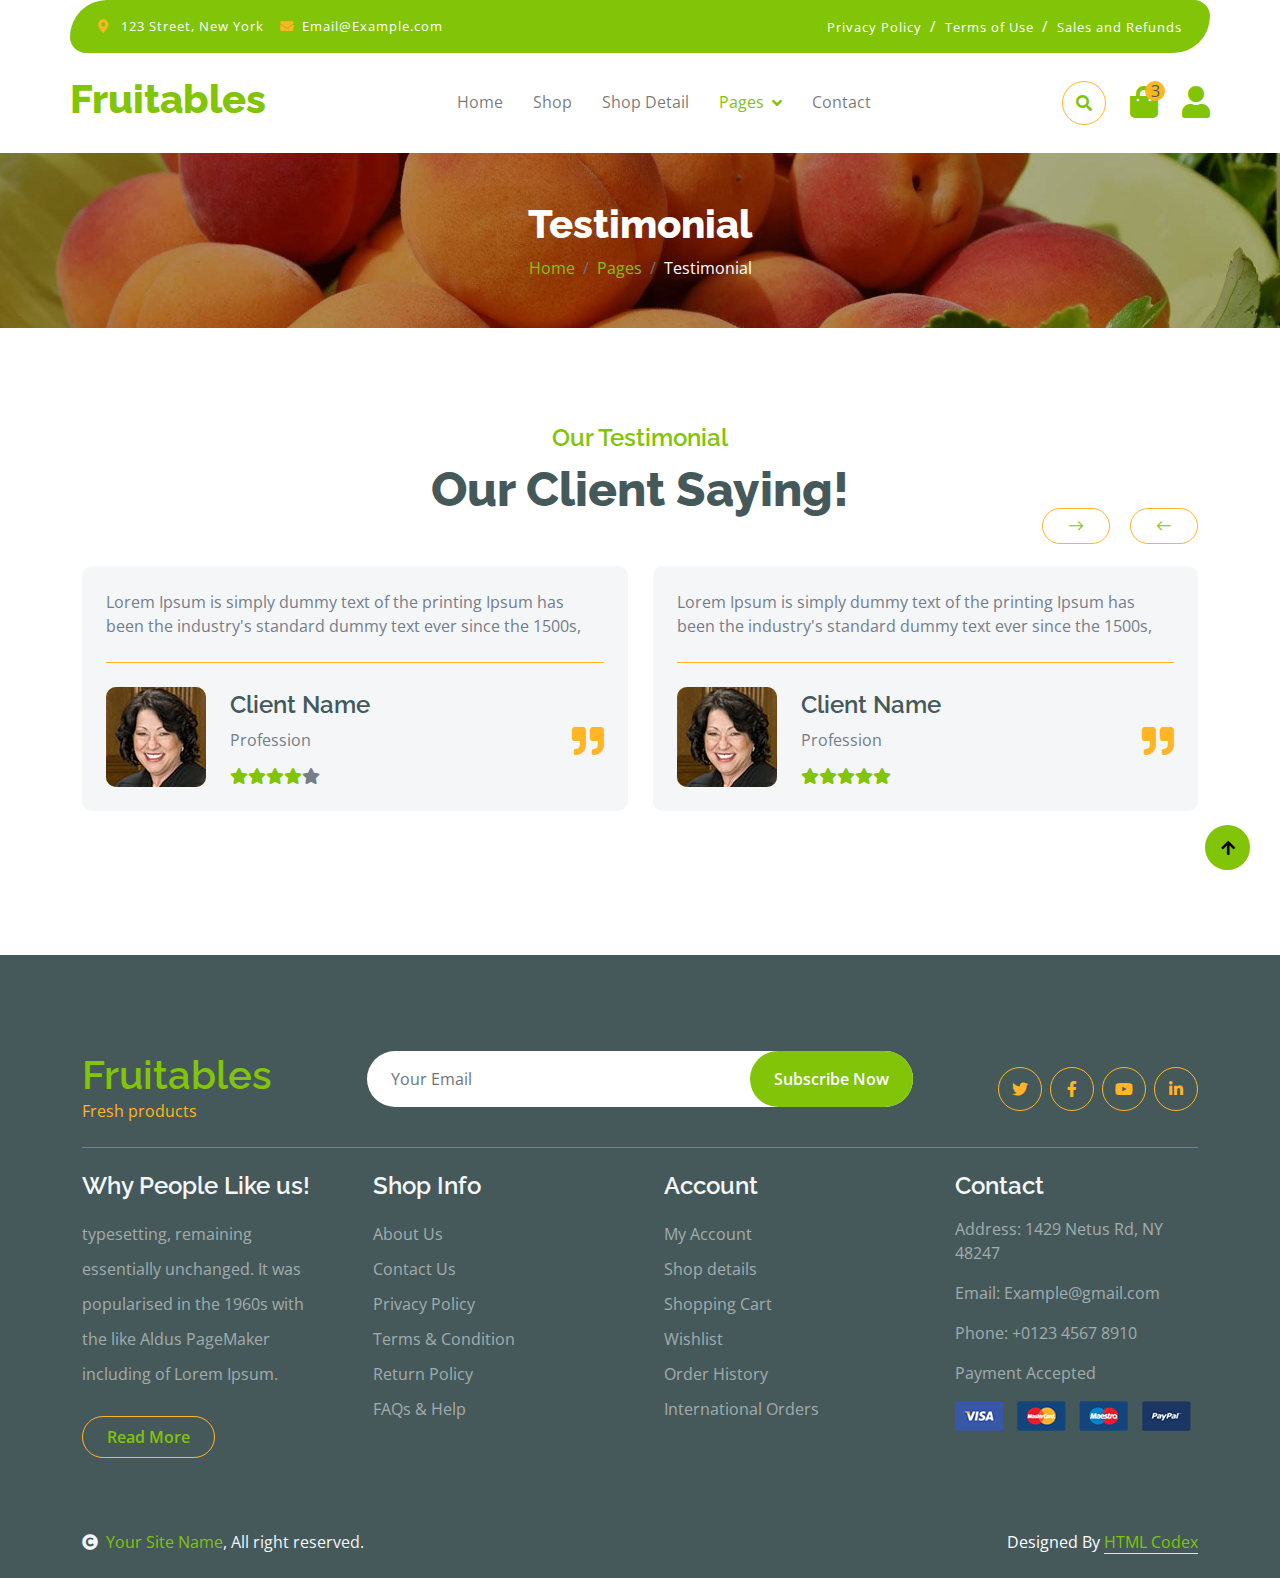
<file: frontend/testimonial.html>
<!DOCTYPE html>
<html lang="en">

    <head>
        <meta charset="utf-8">
        <title>Fruitables - Vegetable Website Template</title>
        <meta content="width=device-width, initial-scale=1.0" name="viewport">
        <meta content="" name="keywords">
        <meta content="" name="description">

        <!-- Google Web Fonts -->
        <link rel="preconnect" href="https://fonts.googleapis.com">
        <link rel="preconnect" href="https://fonts.gstatic.com" crossorigin>
        <link href="https://fonts.googleapis.com/css2?family=Open+Sans:wght@400;600&family=Raleway:wght@600;800&display=swap" rel="stylesheet"> 

        <!-- Icon Font Stylesheet -->
        <link rel="stylesheet" href="https://use.fontawesome.com/releases/v5.15.4/css/all.css"/>
        <link href="https://cdn.jsdelivr.net/npm/bootstrap-icons@1.4.1/font/bootstrap-icons.css" rel="stylesheet">

        <!-- Libraries Stylesheet -->
        <link href="lib/lightbox/css/lightbox.min.css" rel="stylesheet">
        <link href="lib/owlcarousel/assets/owl.carousel.min.css" rel="stylesheet">


        <!-- Customized Bootstrap Stylesheet -->
        <link href="css/bootstrap.min.css" rel="stylesheet">

        <!-- Template Stylesheet -->
        <link href="css/style.css" rel="stylesheet">
    </head>

    <body>

        <!-- Spinner Start -->
        <div id="spinner" class="show w-100 vh-100 bg-white position-fixed translate-middle top-50 start-50  d-flex align-items-center justify-content-center">
            <div class="spinner-grow text-primary" role="status"></div>
        </div>
        <!-- Spinner End -->


        <!-- Navbar start -->
        <div class="container-fluid fixed-top">
            <div class="container topbar bg-primary d-none d-lg-block">
                <div class="d-flex justify-content-between">
                    <div class="top-info ps-2">
                        <small class="me-3"><i class="fas fa-map-marker-alt me-2 text-secondary"></i> <a href="#" class="text-white">123 Street, New York</a></small>
                        <small class="me-3"><i class="fas fa-envelope me-2 text-secondary"></i><a href="#" class="text-white">Email@Example.com</a></small>
                    </div>
                    <div class="top-link pe-2">
                        <a href="#" class="text-white"><small class="text-white mx-2">Privacy Policy</small>/</a>
                        <a href="#" class="text-white"><small class="text-white mx-2">Terms of Use</small>/</a>
                        <a href="#" class="text-white"><small class="text-white ms-2">Sales and Refunds</small></a>
                    </div>
                </div>
            </div>
            <div class="container px-0">
                <nav class="navbar navbar-light bg-white navbar-expand-xl">
                    <a href="index.html" class="navbar-brand"><h1 class="text-primary display-6">Fruitables</h1></a>
                    <button class="navbar-toggler py-2 px-3" type="button" data-bs-toggle="collapse" data-bs-target="#navbarCollapse">
                        <span class="fa fa-bars text-primary"></span>
                    </button>
                    <div class="collapse navbar-collapse bg-white" id="navbarCollapse">
                        <div class="navbar-nav mx-auto">
                            <a href="index.html" class="nav-item nav-link">Home</a>
                            <a href="shop.html" class="nav-item nav-link">Shop</a>
                            <a href="shop-detail.html" class="nav-item nav-link">Shop Detail</a>
                            <div class="nav-item dropdown">
                                <a href="#" class="nav-link dropdown-toggle active" data-bs-toggle="dropdown">Pages</a>
                                <div class="dropdown-menu m-0 bg-secondary rounded-0">
                                    <a href="cart.html" class="dropdown-item">Cart</a>
                                    <a href="chackout.html" class="dropdown-item">Chackout</a>
                                    <a href="testimonial.html" class="dropdown-item active">Testimonial</a>
                                    <a href="404.html" class="dropdown-item">404 Page</a>
                                </div>
                            </div>
                            <a href="contact.html" class="nav-item nav-link">Contact</a>
                        </div>
                        <div class="d-flex m-3 me-0">
                            <button class="btn-search btn border border-secondary btn-md-square rounded-circle bg-white me-4" data-bs-toggle="modal" data-bs-target="#searchModal"><i class="fas fa-search text-primary"></i></button>
                            <a href="#" class="position-relative me-4 my-auto">
                                <i class="fa fa-shopping-bag fa-2x"></i>
                                <span class="position-absolute bg-secondary rounded-circle d-flex align-items-center justify-content-center text-dark px-1" style="top: -5px; left: 15px; height: 20px; min-width: 20px;">3</span>
                            </a>
                            <a href="#" class="my-auto">
                                <i class="fas fa-user fa-2x"></i>
                            </a>
                        </div>
                    </div>
                </nav>
            </div>
        </div>
        <!-- Navbar End -->


        <!-- Modal Search Start -->
        <div class="modal fade" id="searchModal" tabindex="-1" aria-labelledby="exampleModalLabel" aria-hidden="true">
            <div class="modal-dialog modal-fullscreen">
                <div class="modal-content rounded-0">
                    <div class="modal-header">
                        <h5 class="modal-title" id="exampleModalLabel">Search by keyword</h5>
                        <button type="button" class="btn-close" data-bs-dismiss="modal" aria-label="Close"></button>
                    </div>
                    <div class="modal-body d-flex align-items-center">
                        <div class="input-group w-75 mx-auto d-flex">
                            <input type="search" class="form-control p-3" placeholder="keywords" aria-describedby="search-icon-1">
                            <span id="search-icon-1" class="input-group-text p-3"><i class="fa fa-search"></i></span>
                        </div>
                    </div>
                </div>
            </div>
        </div>
        <!-- Modal Search End -->


        <!-- Single Page Header start -->
        <div class="container-fluid page-header py-5">
            <h1 class="text-center text-white display-6">Testimonial</h1>
            <ol class="breadcrumb justify-content-center mb-0">
                <li class="breadcrumb-item"><a href="#">Home</a></li>
                <li class="breadcrumb-item"><a href="#">Pages</a></li>
                <li class="breadcrumb-item active text-white">Testimonial</li>
            </ol>
        </div>
        <!-- Single Page Header End -->


        <!-- Tastimonial Start -->
        <div class="container-fluid testimonial py-5">
            <div class="container py-5">
                <div class="testimonial-header text-center">
                    <h4 class="text-primary">Our Testimonial</h4>
                    <h1 class="display-5 mb-5 text-dark">Our Client Saying!</h1>
                </div>
                <div class="owl-carousel testimonial-carousel">
                    <div class="testimonial-item img-border-radius bg-light rounded p-4">
                        <div class="position-relative">
                            <i class="fa fa-quote-right fa-2x text-secondary position-absolute" style="bottom: 30px; right: 0;"></i>
                            <div class="mb-4 pb-4 border-bottom border-secondary">
                                <p class="mb-0">Lorem Ipsum is simply dummy text of the printing Ipsum has been the industry's standard dummy text ever since the 1500s,
                                </p>
                            </div>
                            <div class="d-flex align-items-center flex-nowrap">
                                <div class="bg-secondary rounded">
                                    <img src="img/testimonial-1.jpg" class="img-fluid rounded" style="width: 100px; height: 100px;" alt="">
                                </div>
                                <div class="ms-4 d-block">
                                    <h4 class="text-dark">Client Name</h4>
                                    <p class="m-0 pb-3">Profession</p>
                                    <div class="d-flex pe-5">
                                        <i class="fas fa-star text-primary"></i>
                                        <i class="fas fa-star text-primary"></i>
                                        <i class="fas fa-star text-primary"></i>
                                        <i class="fas fa-star text-primary"></i>
                                        <i class="fas fa-star"></i>
                                    </div>
                                </div>
                            </div>
                        </div>
                    </div>
                    <div class="testimonial-item img-border-radius bg-light rounded p-4">
                        <div class="position-relative">
                            <i class="fa fa-quote-right fa-2x text-secondary position-absolute" style="bottom: 30px; right: 0;"></i>
                            <div class="mb-4 pb-4 border-bottom border-secondary">
                                <p class="mb-0">Lorem Ipsum is simply dummy text of the printing Ipsum has been the industry's standard dummy text ever since the 1500s,
                                </p>
                            </div>
                            <div class="d-flex align-items-center flex-nowrap">
                                <div class="bg-secondary rounded">
                                    <img src="img/testimonial-1.jpg" class="img-fluid rounded" style="width: 100px; height: 100px;" alt="">
                                </div>
                                <div class="ms-4 d-block">
                                    <h4 class="text-dark">Client Name</h4>
                                    <p class="m-0 pb-3">Profession</p>
                                    <div class="d-flex pe-5">
                                        <i class="fas fa-star text-primary"></i>
                                        <i class="fas fa-star text-primary"></i>
                                        <i class="fas fa-star text-primary"></i>
                                        <i class="fas fa-star text-primary"></i>
                                        <i class="fas fa-star text-primary"></i>
                                    </div>
                                </div>
                            </div>
                        </div>
                    </div>
                    <div class="testimonial-item img-border-radius bg-light rounded p-4">
                        <div class="position-relative">
                            <i class="fa fa-quote-right fa-2x text-secondary position-absolute" style="bottom: 30px; right: 0;"></i>
                            <div class="mb-4 pb-4 border-bottom border-secondary">
                                <p class="mb-0">Lorem Ipsum is simply dummy text of the printing Ipsum has been the industry's standard dummy text ever since the 1500s,
                                </p>
                            </div>
                            <div class="d-flex align-items-center flex-nowrap">
                                <div class="bg-secondary rounded">
                                    <img src="img/testimonial-1.jpg" class="img-fluid rounded" style="width: 100px; height: 100px;" alt="">
                                </div>
                                <div class="ms-4 d-block">
                                    <h4 class="text-dark">Client Name</h4>
                                    <p class="m-0 pb-3">Profession</p>
                                    <div class="d-flex pe-5">
                                        <i class="fas fa-star text-primary"></i>
                                        <i class="fas fa-star text-primary"></i>
                                        <i class="fas fa-star text-primary"></i>
                                        <i class="fas fa-star text-primary"></i>
                                        <i class="fas fa-star text-primary"></i>
                                    </div>
                                </div>
                            </div>
                        </div>
                    </div>
                </div>
            </div>
        </div>
        <!-- Tastimonial End -->


        <!-- Footer Start -->
        <div class="container-fluid bg-dark text-white-50 footer pt-5 mt-5">
            <div class="container py-5">
                <div class="pb-4 mb-4" style="border-bottom: 1px solid rgba(226, 175, 24, 0.5) ;">
                    <div class="row g-4">
                        <div class="col-lg-3">
                            <a href="#">
                                <h1 class="text-primary mb-0">Fruitables</h1>
                                <p class="text-secondary mb-0">Fresh products</p>
                            </a>
                        </div>
                        <div class="col-lg-6">
                            <div class="position-relative mx-auto">
                                <input class="form-control border-0 w-100 py-3 px-4 rounded-pill" type="number" placeholder="Your Email">
                                <button type="submit" class="btn btn-primary border-0 border-secondary py-3 px-4 position-absolute rounded-pill text-white" style="top: 0; right: 0;">Subscribe Now</button>
                            </div>
                        </div>
                        <div class="col-lg-3">
                            <div class="d-flex justify-content-end pt-3">
                                <a class="btn  btn-outline-secondary me-2 btn-md-square rounded-circle" href=""><i class="fab fa-twitter"></i></a>
                                <a class="btn btn-outline-secondary me-2 btn-md-square rounded-circle" href=""><i class="fab fa-facebook-f"></i></a>
                                <a class="btn btn-outline-secondary me-2 btn-md-square rounded-circle" href=""><i class="fab fa-youtube"></i></a>
                                <a class="btn btn-outline-secondary btn-md-square rounded-circle" href=""><i class="fab fa-linkedin-in"></i></a>
                            </div>
                        </div>
                    </div>
                </div>
                <div class="row g-5">
                    <div class="col-lg-3 col-md-6">
                        <div class="footer-item">
                            <h4 class="text-light mb-3">Why People Like us!</h4>
                            <p class="mb-4">typesetting, remaining essentially unchanged. It was 
                                popularised in the 1960s with the like Aldus PageMaker including of Lorem Ipsum.</p>
                            <a href="" class="btn border-secondary py-2 px-4 rounded-pill text-primary">Read More</a>
                        </div>
                    </div>
                    <div class="col-lg-3 col-md-6">
                        <div class="d-flex flex-column text-start footer-item">
                            <h4 class="text-light mb-3">Shop Info</h4>
                            <a class="btn-link" href="">About Us</a>
                            <a class="btn-link" href="">Contact Us</a>
                            <a class="btn-link" href="">Privacy Policy</a>
                            <a class="btn-link" href="">Terms & Condition</a>
                            <a class="btn-link" href="">Return Policy</a>
                            <a class="btn-link" href="">FAQs & Help</a>
                        </div>
                    </div>
                    <div class="col-lg-3 col-md-6">
                        <div class="d-flex flex-column text-start footer-item">
                            <h4 class="text-light mb-3">Account</h4>
                            <a class="btn-link" href="">My Account</a>
                            <a class="btn-link" href="">Shop details</a>
                            <a class="btn-link" href="">Shopping Cart</a>
                            <a class="btn-link" href="">Wishlist</a>
                            <a class="btn-link" href="">Order History</a>
                            <a class="btn-link" href="">International Orders</a>
                        </div>
                    </div>
                    <div class="col-lg-3 col-md-6">
                        <div class="footer-item">
                            <h4 class="text-light mb-3">Contact</h4>
                            <p>Address: 1429 Netus Rd, NY 48247</p>
                            <p>Email: Example@gmail.com</p>
                            <p>Phone: +0123 4567 8910</p>
                            <p>Payment Accepted</p>
                            <img src="img/payment.png" class="img-fluid" alt="">
                        </div>
                    </div>
                </div>
            </div>
        </div>
        <!-- Footer End -->

        <!-- Copyright Start -->
        <div class="container-fluid copyright bg-dark py-4">
            <div class="container">
                <div class="row">
                    <div class="col-md-6 text-center text-md-start mb-3 mb-md-0">
                        <span class="text-light"><a href="#"><i class="fas fa-copyright text-light me-2"></i>Your Site Name</a>, All right reserved.</span>
                    </div>
                    <div class="col-md-6 my-auto text-center text-md-end text-white">
                        <!--/*** This template is free as long as you keep the below author’s credit link/attribution link/backlink. ***/-->
                        <!--/*** If you'd like to use the template without the below author’s credit link/attribution link/backlink, ***/-->
                        <!--/*** you can purchase the Credit Removal License from "https://htmlcodex.com/credit-removal". ***/-->
                        Designed By <a class="border-bottom" href="https://htmlcodex.com">HTML Codex</a>
                    </div>
                </div>
            </div>
        </div>
        <!-- Copyright End -->



        <!-- Back to Top -->
        <a href="#" class="btn btn-primary border-3 border-primary rounded-circle back-to-top"><i class="fa fa-arrow-up"></i></a>   

        
    <!-- JavaScript Libraries -->
    <script src="https://ajax.googleapis.com/ajax/libs/jquery/3.6.4/jquery.min.js"></script>
    <script src="https://cdn.jsdelivr.net/npm/bootstrap@5.0.0/dist/js/bootstrap.bundle.min.js"></script>
    <script src="lib/easing/easing.min.js"></script>
    <script src="lib/waypoints/waypoints.min.js"></script>
    <script src="lib/lightbox/js/lightbox.min.js"></script>
    <script src="lib/owlcarousel/owl.carousel.min.js"></script>

    <!-- Template Javascript -->
    <script src="js/main.js"></script>
    </body>

</html>
</file>
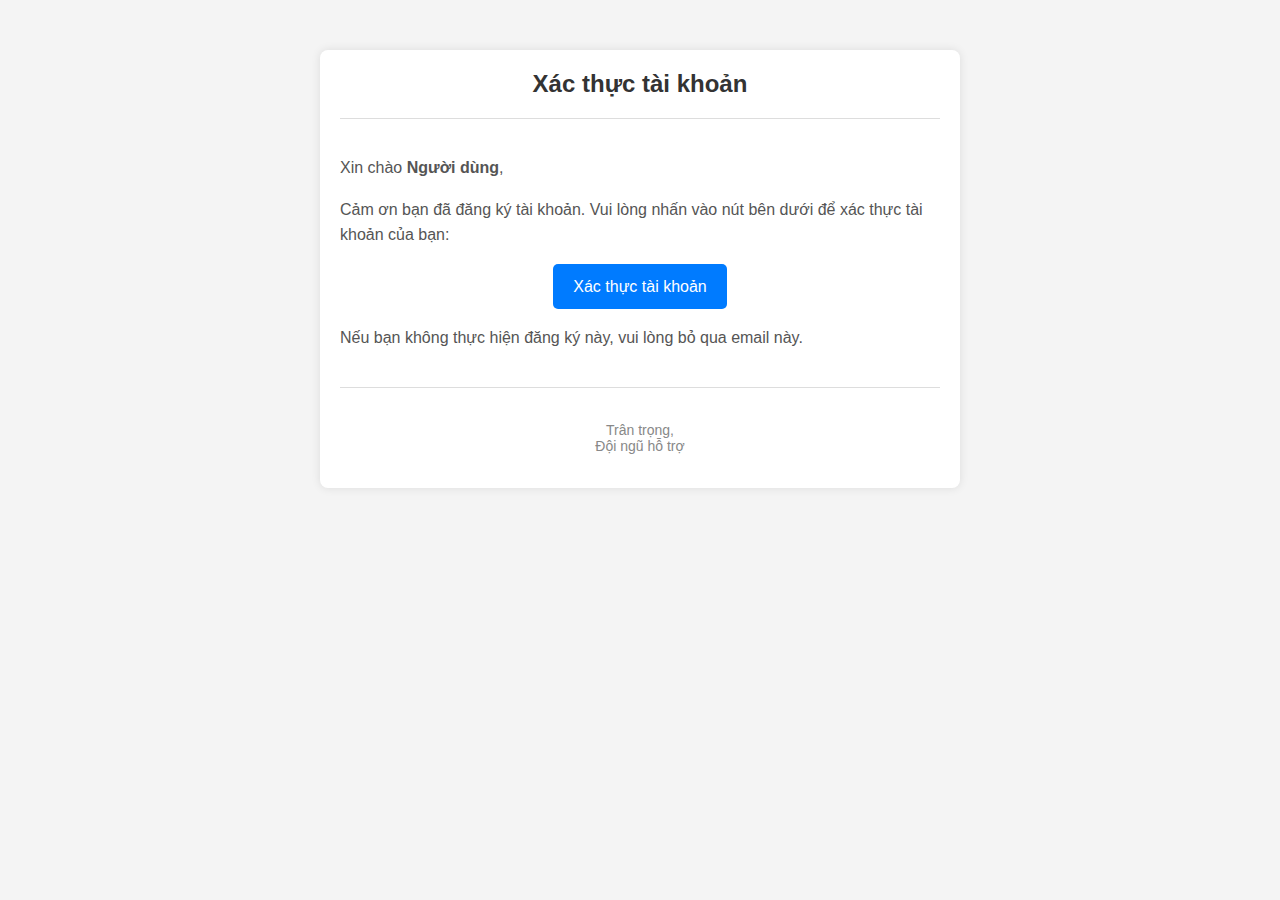
<file: backend/target/classes/templates/verification-email.html>
<!DOCTYPE html>
<html lang="en" xmlns:th="http://www.thymeleaf.org">
<head>
    <meta charset="UTF-8">
    <title>Xác thực tài khoản</title>
    <style>
        body {
            font-family: Arial, sans-serif;
            background-color: #f4f4f4;
            margin: 0;
            padding: 0;
        }
        .container {
            max-width: 600px;
            margin: 50px auto;
            padding: 20px;
            background-color: #ffffff;
            border-radius: 8px;
            box-shadow: 0 0 10px rgba(0, 0, 0, 0.1);
        }
        .header {
            text-align: center;
            padding-bottom: 20px;
            border-bottom: 1px solid #ddd;
        }
        .header h1 {
            margin: 0;
            font-size: 24px;
            color: #333;
        }
        .content {
            padding: 20px 0;
        }
        .content p {
            font-size: 16px;
            color: #555;
            line-height: 1.6;
        }
        .button {
            display: inline-block;
            padding: 10px 20px;
            font-size: 16px;
            color: #fff;
            background-color: #007bff;
            border-radius: 5px;
            text-decoration: none;
            text-align: center;
        }
        .footer {
            text-align: center;
            padding-top: 20px;
            border-top: 1px solid #ddd;
            font-size: 14px;
            color: #888;
        }
    </style>
</head>
<body>
<div class="container">
    <div class="header">
        <h1>Xác thực tài khoản</h1>
    </div>
    <div class="content">
        <p>Xin chào <strong th:text="${fullName}">Người dùng</strong>,</p>
        <p>Cảm ơn bạn đã đăng ký tài khoản. Vui lòng nhấn vào nút bên dưới để xác thực tài khoản của bạn:</p>
        <p style="text-align: center;">
            <a th:href="${confirmationUrl}" class="button">Xác thực tài khoản</a>
        </p>
        <p>Nếu bạn không thực hiện đăng ký này, vui lòng bỏ qua email này.</p>
    </div>
    <div class="footer">
        <p>Trân trọng,<br>Đội ngũ hỗ trợ</p>
    </div>
</div>
</body>
</html>
</file>
<file: frontend/css/style.css>
/*** Spinner Start ***/
#spinner {
    opacity: 0;
    visibility: hidden;
    transition: opacity .8s ease-out, visibility 0s linear .5s;
    z-index: 99999;
 }

 #spinner.show {
     transition: opacity .8s ease-out, visibility 0s linear .0s;
     visibility: visible;
     opacity: 1;
 }

 .back-to-top {
    position: fixed;
    right: 30px;
    bottom: 30px;
    display: flex;
    width: 45px;
    height: 45px;
    align-items: center;
    justify-content: center;
    transition: 0.5s;
    z-index: 99;
}
/*** Spinner End ***/


/*** Button Start ***/
.btn {
    font-weight: 600;
    transition: .5s;
}

.btn-square {
    width: 32px;
    height: 32px;
}

.btn-sm-square {
    width: 34px;
    height: 34px;
}

.btn-md-square {
    width: 44px;
    height: 44px;
}

.btn-lg-square {
    width: 56px;
    height: 56px;
}

.btn-square,
.btn-sm-square,
.btn-md-square,
.btn-lg-square {
    padding: 0;
    display: flex;
    align-items: center;
    justify-content: center;
    font-weight: normal;
}

.btn.border-secondary {
    transition: 0.5s;
}

.btn.border-secondary:hover {
    background: var(--bs-secondary) !important;
    color: var(--bs-white) !important;
}

/*** Topbar Start ***/
.fixed-top {
    transition: 0.5s;
    background: var(--bs-white);
    border: 0;
}

.topbar {
    padding: 20px;
    border-radius: 230px 100px;
}

.topbar .top-info {
    font-size: 15px;
    line-height: 0;
    letter-spacing: 1px;
    display: flex;
    align-items: center;
}

.topbar .top-link {
    font-size: 15px;
    line-height: 0;
    letter-spacing: 1px;
    display: flex;
    align-items: center;
}

.topbar .top-link a {
    letter-spacing: 1px;
}

.topbar .top-link a small:hover {
    color: var(--bs-secondary) !important;
    transition: 0.5s;
}

.topbar .top-link a small:hover i {
    color: var(--bs-primary) !important;
}
/*** Topbar End ***/

/*** Navbar Start ***/
.navbar .navbar-nav .nav-link {
    padding: 10px 15px;
    font-size: 16px;
    transition: .5s;
}

.navbar {
    height: 100px;
    border-bottom: 1px solid rgba(255, 255, 255, .1);
}

.navbar .navbar-nav .nav-link:hover,
.navbar .navbar-nav .nav-link.active,
.fixed-top.bg-white .navbar .navbar-nav .nav-link:hover,
.fixed-top.bg-white .navbar .navbar-nav .nav-link.active {
    color: var(--bs-primary);
}

.navbar .dropdown-toggle::after {
    border: none;
    content: "\f107";
    font-family: "Font Awesome 5 Free";
    font-weight: 700;
    vertical-align: middle;
    margin-left: 8px;
}

@media (min-width: 1200px) {
    .navbar .nav-item .dropdown-menu {
        display: block;
        visibility: hidden;
        top: 100%;
        transform: rotateX(-75deg);
        transform-origin: 0% 0%;
        border: 0;
        transition: .5s;
        opacity: 0;
    }
}

.dropdown .dropdown-menu a:hover {
    background: var(--bs-secondary);
    color: var(--bs-primary);
}

.navbar .nav-item:hover .dropdown-menu {
    transform: rotateX(0deg);
    visibility: visible;
    background: var(--bs-light) !important;
    border-radius: 10px !important;
    transition: .5s;
    opacity: 1;
}

#searchModal .modal-content {
    background: rgba(255, 255, 255, .8);
}
/*** Navbar End ***/

/*** Hero Header ***/
.hero-header {
    background: linear-gradient(rgba(248, 223, 173, 0.1), rgba(248, 223, 173, 0.1)), url(../img/hero-img.jpg);
    background-position: center center;
    background-repeat: no-repeat;
    background-size: cover;
}

.carousel-item {
    position: relative;
}

.carousel-item a {
    position: absolute;
    top: 50%;
    left: 50%;
    transform: translate(-50%, -50%);
    font-size: 25px;
    background: linear-gradient(rgba(255, 181, 36, 0.7), rgba(255, 181, 36, 0.7));
}

.carousel-control-next,
.carousel-control-prev {
    width: 48px;
    height: 48px;
    border-radius: 48px;
    border: 1px solid var(--bs-white);
    background: var(--bs-primary);
    position: absolute;
    top: 50%;
    transform: translateY(-50%);
}

.carousel-control-next {
    margin-right: 20px;
}

.carousel-control-prev {
    margin-left: 20px;
}

.page-header {
    position: relative;
    background: linear-gradient(rgba(0, 0, 0, 0.3), rgba(0, 0, 0, 0.3)), url(../img/cart-page-header-img.jpg);
    background-position: center center;
    background-repeat: no-repeat;
    background-size: cover;
}

@media (min-width: 992px) {
    .hero-header,
    .page-header {
        margin-top: 152px !important;
    }
}

@media (max-width: 992px) {
    .hero-header,
    .page-header {
        margin-top: 97px !important;
    }
}
/*** Hero Header end ***/


/*** featurs Start ***/
.featurs .featurs-item .featurs-icon {
    position: relative;
    width: 120px;
    height: 120px;
}

.featurs .featurs-item .featurs-icon::after {
    content: "";
    width: 35px;
    height: 35px;
    background: var(--bs-secondary);
    position: absolute;
    bottom: -10px;
    transform: translate(-50%);
    transform: rotate(45deg);
    background: var(--bs-secondary);
    
}
/*** featurs End ***/


/*** service Start ***/
.service .service-item .service-content {
    position: relative;
    width: 250px; 
    height: 130px; 
    top: -50%; 
    left: 50%; 
    transform: translate(-50%, -50%);
}

/*** service End ***/


/*** Fruits Start ***/
.fruite .tab-class .nav-item a.active {
    background: var(--bs-secondary) !important;
}

.fruite .tab-class .nav-item a.active span {
    color: var(--bs-white) !important; 
}

.fruite .fruite-categorie .fruite-name {
    line-height: 40px;
}

.fruite .fruite-categorie .fruite-name a {
    transition: 0.5s;
}

.fruite .fruite-categorie .fruite-name a:hover {
    color: var(--bs-secondary);
}

.fruite .fruite-item {
    height: 100%;
    transition: 0.5s;
}
.fruite .fruite-item:hover {
    box-shadow: 0 0 55px rgba(0, 0, 0, 0.4);
}

.fruite .fruite-item .fruite-img {
    overflow: hidden;
    transition: 0.5s;
    border-radius: 10px 10px 0 0;
}

.fruite .fruite-item .fruite-img img {
    transition: 0.5s;
}

.fruite .fruite-item .fruite-img img:hover {
    transform: scale(1.3);
}
/*** Fruits End ***/


/*** vesitable Start ***/
.vesitable .vesitable-item {
    height: 100%;
    transition: 0.5s;
}

.vesitable .vesitable-item:hover {
    box-shadow: 0 0 55px rgba(0, 0, 0, 0.4);
}

.vesitable .vesitable-item .vesitable-img {
    overflow: hidden;
    transition: 0.5s;
    border-radius: 10px 10px 0 0;
}

.vesitable .vesitable-item .vesitable-img img {
    transition: 0.5s;
}

.vesitable .vesitable-item .vesitable-img img:hover {
    transform: scale(1.2);
}

.vesitable .owl-stage {
    margin: 50px 0;
    position: relative;
}

.vesitable .owl-nav .owl-prev {
    position: absolute;
    top: -8px;
    right: 0;
    color: var(--bs-primary);
    padding: 5px 25px;
    border: 1px solid var(--bs-secondary);
    border-radius: 20px;
    transition: 0.5s;

}

.vesitable .owl-nav .owl-prev:hover {
    background: var(--bs-secondary);
    color: var(--bs-white);
}

.vesitable .owl-nav .owl-next {
    position: absolute;
    top: -8px;
    right: 88px;
    color: var(--bs-primary);
    padding: 5px 25px;
    border: 1px solid var(--bs-secondary);
    border-radius: 20px;
    transition: 0.5s;
}

.vesitable .owl-nav .owl-next:hover {
    background: var(--bs-secondary);
    color: var(--bs-white);
}
/*** vesitable End ***/


/*** Banner Section Start ***/
.banner .banner-btn:hover {
    background: var(--bs-primary);
}
/*** Banner Section End ***/


/*** Facts Start ***/
.counter {
    height: 100%;
    text-align: center;
    box-shadow: 0 0 30px rgba(0, 0, 0, 0.05);
}

.counter i {
    font-size: 60px;
    margin-bottom: 25px;
}

.counter h4 {
    color: var(--bs-primary);
    letter-spacing: 1px;
    text-transform: uppercase;
}

.counter h1 {
    margin-bottom: 0;
}
/*** Facts End ***/


/*** testimonial Start ***/
.testimonial .owl-nav .owl-prev {
    position: absolute;
    top: -58px;
    right: 0;
    color: var(--bs-primary);
    padding: 5px 25px;
    border: 1px solid var(--bs-secondary);
    border-radius: 20px;
    transition: 0.5s;
}

.testimonial .owl-nav .owl-prev:hover {
    background: var(--bs-secondary);
    color: var(--bs-white);
}

.testimonial .owl-nav .owl-next {
    position: absolute;
    top: -58px;
    right: 88px;
    color: var(--bs-primary);
    padding: 5px 25px;
    border: 1px solid var(--bs-secondary);
    border-radius: 20px;
    transition: 0.5s;
}

.testimonial .owl-nav .owl-next:hover {
    background: var(--bs-secondary);
    color: var(--bs-white);
}
/*** testimonial End ***/


/*** Single Page Start ***/
.pagination {
    display: inline-block;
}
  
.pagination a {
    color: var(--bs-dark);
    padding: 10px 16px;
    text-decoration: none;
    transition: 0.5s;
    border: 1px solid var(--bs-secondary);
    margin: 0 4px;
}
  
.pagination a.active {
    background-color: var(--bs-primary);
    color: var(--bs-light);
    border: 1px solid var(--bs-secondary);
}
  
.pagination a:hover:not(.active) {background-color: var(--bs-primary)}

.nav.nav-tabs .nav-link.active {
    border-bottom: 2px solid var(--bs-secondary) !important;
}
/*** Single Page End ***/


/*** Footer Start ***/
.footer .footer-item .btn-link {
    line-height: 35px;
    color: rgba(255, 255, 255, .5);
    transition: 0.5s;
}

.footer .footer-item .btn-link:hover {
    color: var(--bs-secondary) !important;
}

.footer .footer-item p.mb-4 {
    line-height: 35px;
}
/*** Footer End ***/
</file>
<file: frontend/css/login.css>
@import url('https://fonts.googleapis.com/css2?family=Open+Sans:ital@0;1&display=swap');

:root{
    --blue: #044AB3;
    --text-black: #222222;
    --text-gray: #555555;
    --padding-leftright: 0 60px;
}

*{
    margin: 0;
    padding: 0;
    box-sizing: border-box;
    font-family: 'Open Sans', sans-serif;
}

body{
    background-color: #c9d6ff;
    background: linear-gradient(to right, #e2e2e2, #c9d6ff);
    display: flex;
    align-items: center;
    justify-content: center;
    flex-direction: column;
    height: 100vh;
}

.container{
    background-color: #fff;
    border-radius: 30px;
    box-shadow: 0 5px 15px rgba(0, 0, 0, 0.35);
    position: relative;
    overflow: hidden;
    width: 768px;
    max-width: 100%;
    min-height: 480px;
}

.container p{
    font-size: 14px;
    line-height: 20px;
    letter-spacing: 0.3px;
    margin: 20px 0;
}

.container span{
    font-size: 12px;
}

.container a{
    color: #333;
    font-size: 13px;
    text-decoration: none;
    margin: 15px 0 10px;
}

.container button{
    background-color: #00b09b;
    color: #fff;
    font-size: 12px;
    padding: 10px 45px;
    border: 1px solid transparent;
    border-radius: 8px;
    font-weight: 600;
    letter-spacing: 0.5px;
    text-transform: uppercase;
    margin-top: 10px;
    cursor: pointer;
}

.container button.hidden{
    background-color: transparent;
    border-color: #fff;
}

.container .form{
    background-color: #fff;
    display: flex;
    align-items: center;
    justify-content: center;
    flex-direction: column;
    padding: 0 40px;
    height: 100%;
}

.container .form-container .form .input-control{
    width: 100%;
}

.container .form-container .form .input-control input{
    background-color: #eee;
    border: none;
    margin: 8px 0;
    padding: 10px 15px;
    font-size: 13px;
    border-radius: 8px;
    width: 100%;
    outline: none;
}

.container .form-container .form .input-control .error{
    color: #ff3860;
    font-size: 9px;
    height: 10px;
}

.input-control.success input {
    border: 2px solid #09c372 !important;
}

.input-control.error input {
    border: 2px solid #ff3860 !important;
}

.form-container{
    position: absolute;
    top: 0;
    height: 100%;
    transition: all 0.6s ease-in-out;
}

.sign-in{
    left: 0;
    width: 50%;
    z-index: 2;
}

.container.active .sign-in{
    transform: translateX(100%);
}

.sign-up{
    left: 0;
    width: 50%;
    opacity: 0;
    z-index: 1;
}

.container.active .sign-up{
    transform: translateX(100%);
    opacity: 1;
    z-index: 5;
    animation: move 0.6s;
}

@keyframes move{
    0%, 49.99%{
        opacity: 0;
        z-index: 1;
    }
    50%, 100%{
        opacity: 1;
        z-index: 5;
    }
}

.social-icons{
    margin: 20px 0;
}

.social-icons a{
    border: 1px solid #ccc;
    border-radius: 20%;
    display: inline-flex;
    justify-content: center;
    align-items: center;
    margin: 0 3px;
    width: 40px;
    height: 40px;
}

.toggle-container{
    position: absolute;
    top: 0;
    left: 50%;
    width: 50%;
    height: 100%;
    overflow: hidden;
    transition: all 0.6s ease-in-out;
    border-radius: 150px 0 0 100px;
    z-index: 1000;
}

.container.active .toggle-container{
    transform: translateX(-100%);
    border-radius: 0 150px 100px 0;
}

.toggle{
    background-color: var(--blue);
    height: 100%;
    background: linear-gradient(to right, #11998e, #38ef7d);
    color: #fff;
    position: relative;
    left: -100%;
    height: 100%;
    width: 200%;
    transform: translateX(0);
    transition: all 0.6s ease-in-out;
}

.container.active .toggle{
    transform: translateX(50%);
}

.toggle-panel{
    position: absolute;
    width: 50%;
    height: 100%;
    display: flex;
    align-items: center;
    justify-content: center;
    flex-direction: column;
    padding: 0 30px;
    text-align: center;
    top: 0;
    transform: translateX(0);
    transition: all 0.6s ease-in-out;
}

.toggle-left{
    transform: translateX(-200%);
}

.container.active .toggle-left{
    transform: translateX(0);
}

.toggle-right{
    right: 0;
    transform: translateX(0);
}

.container.active .toggle-right{
    transform: translateX(200%);
}
</file>
